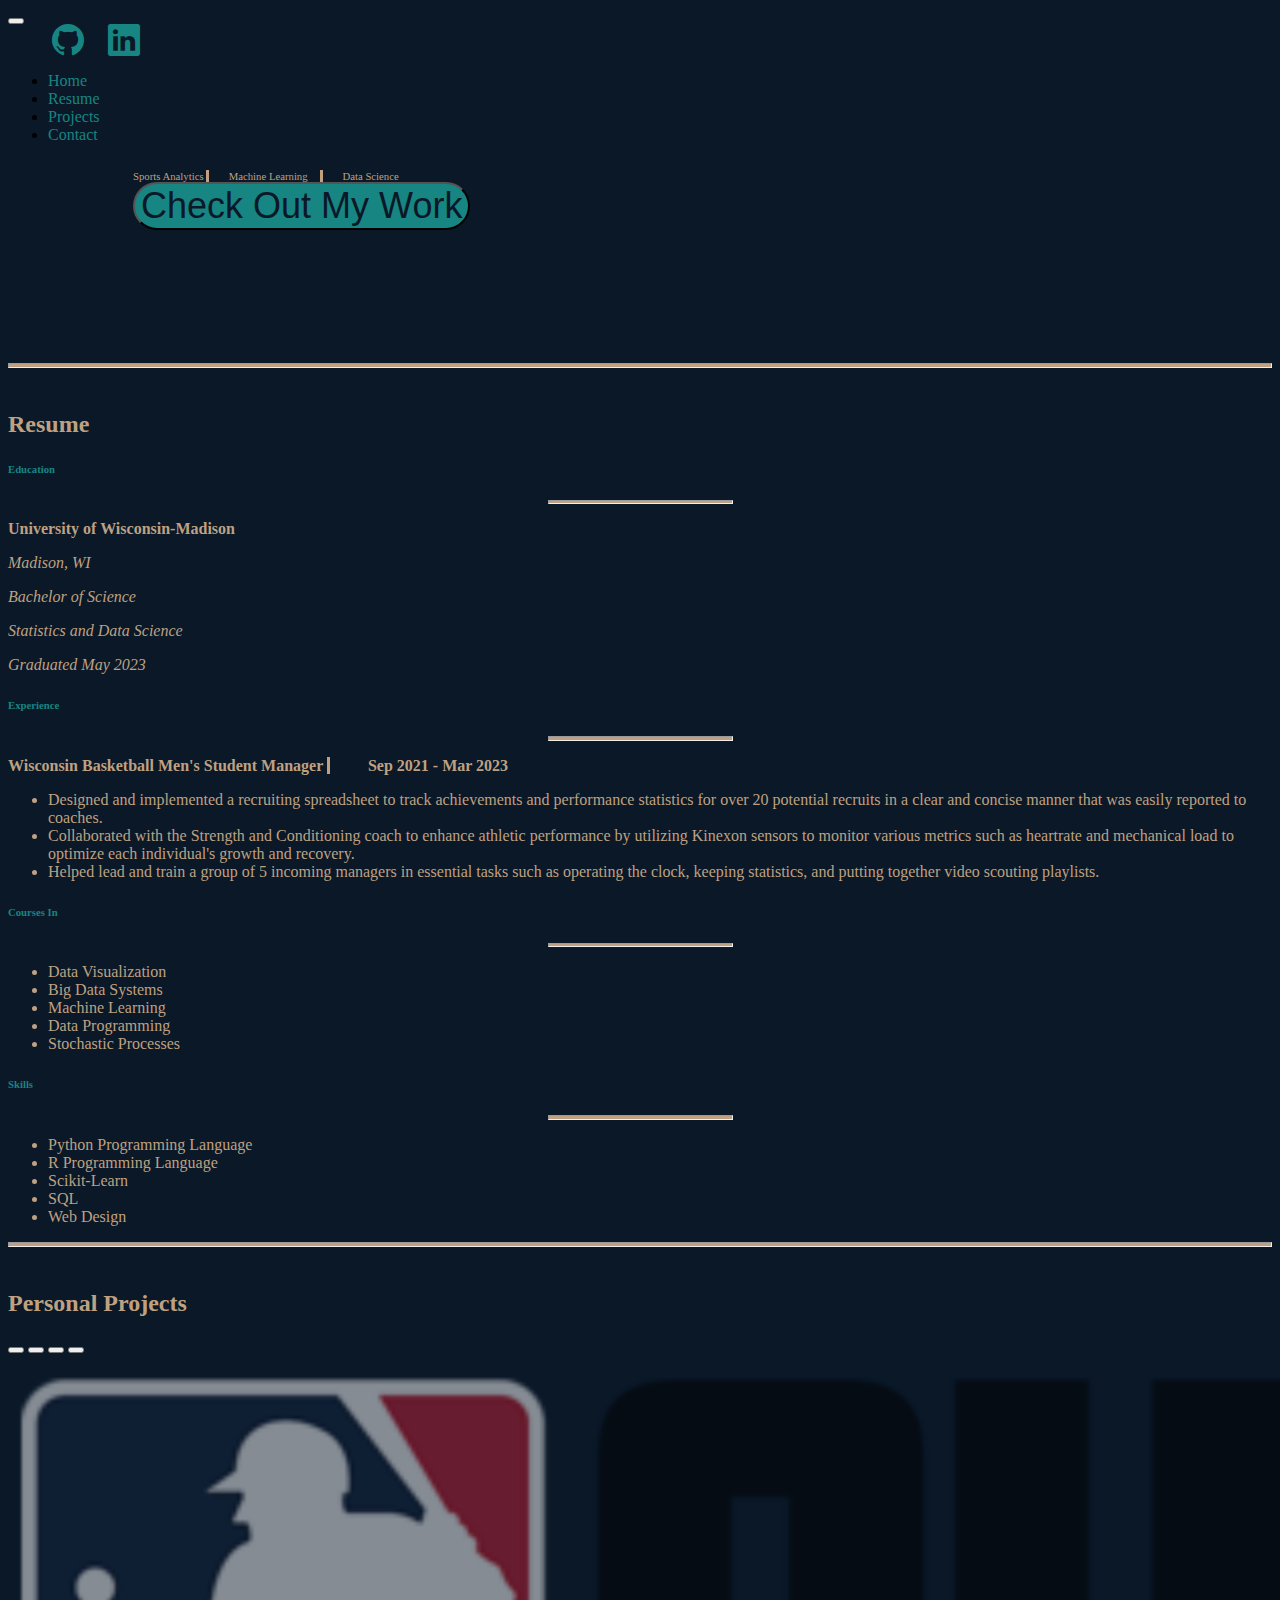
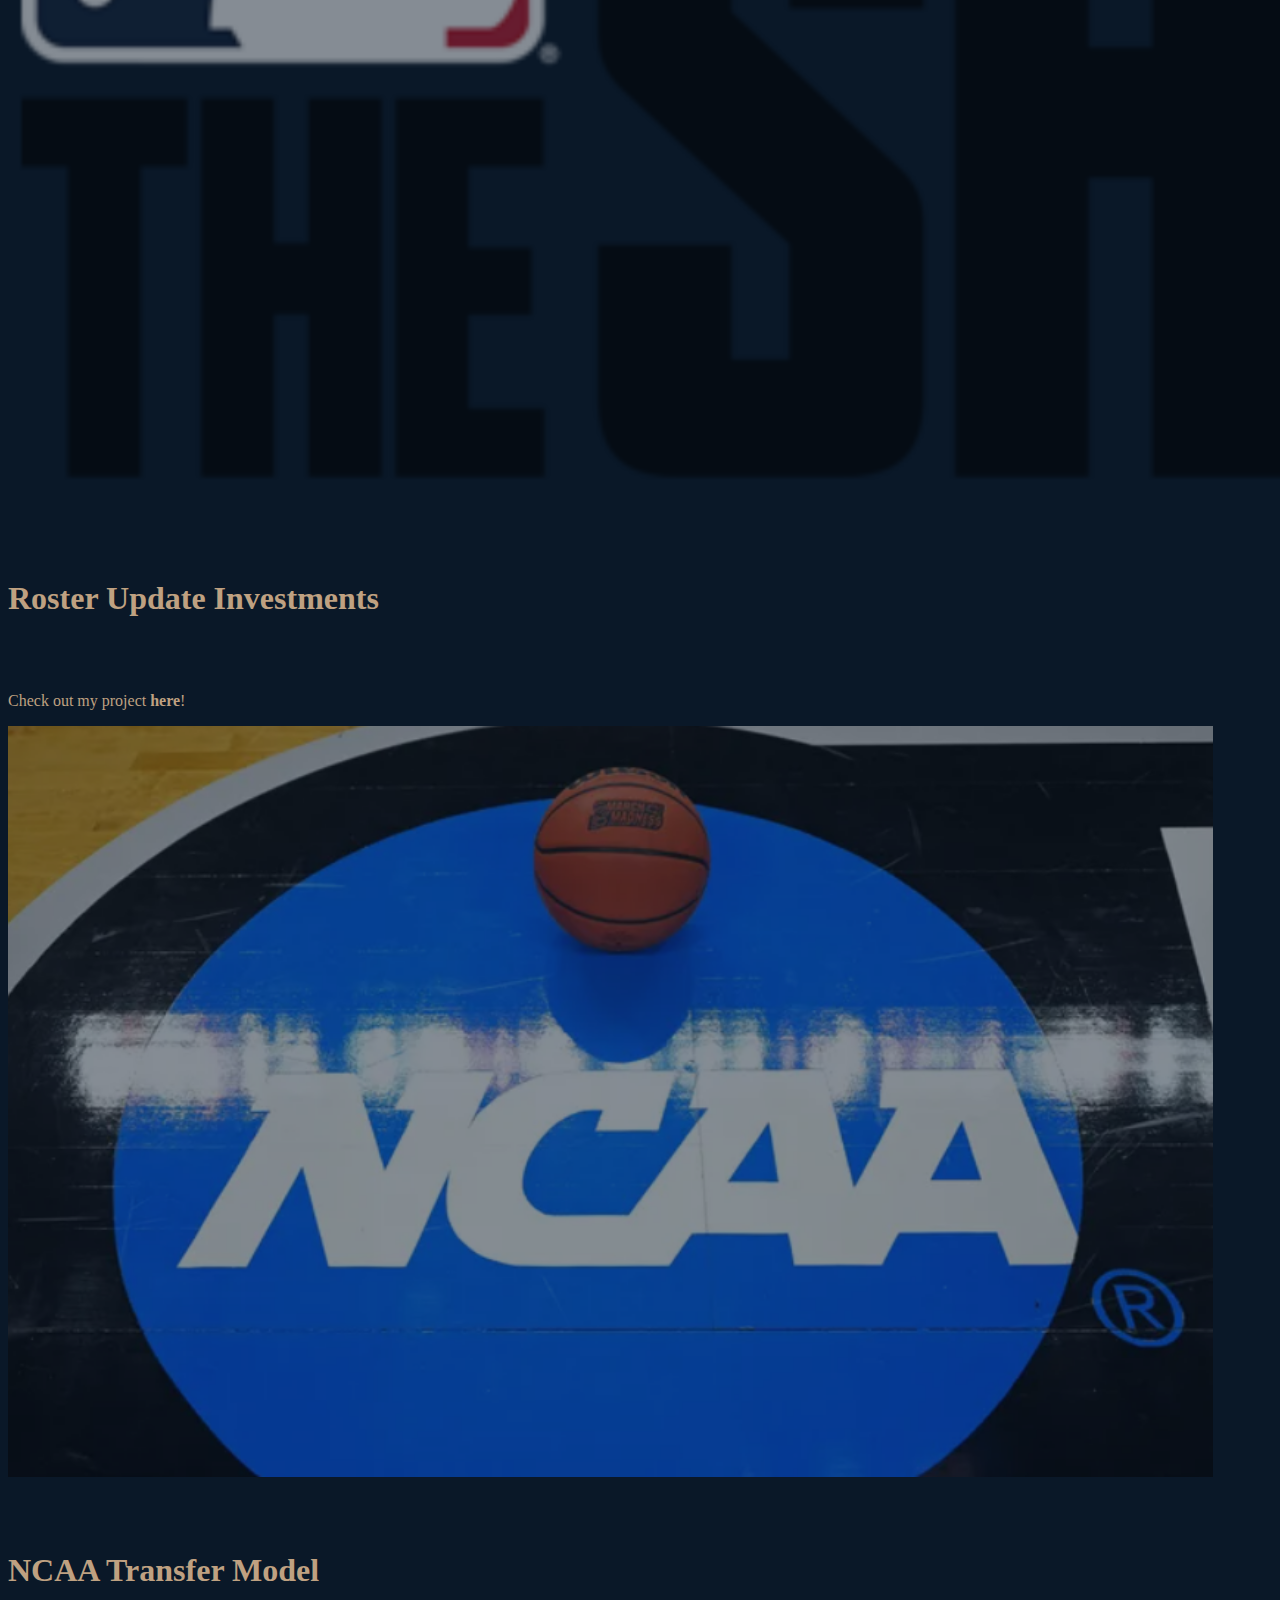
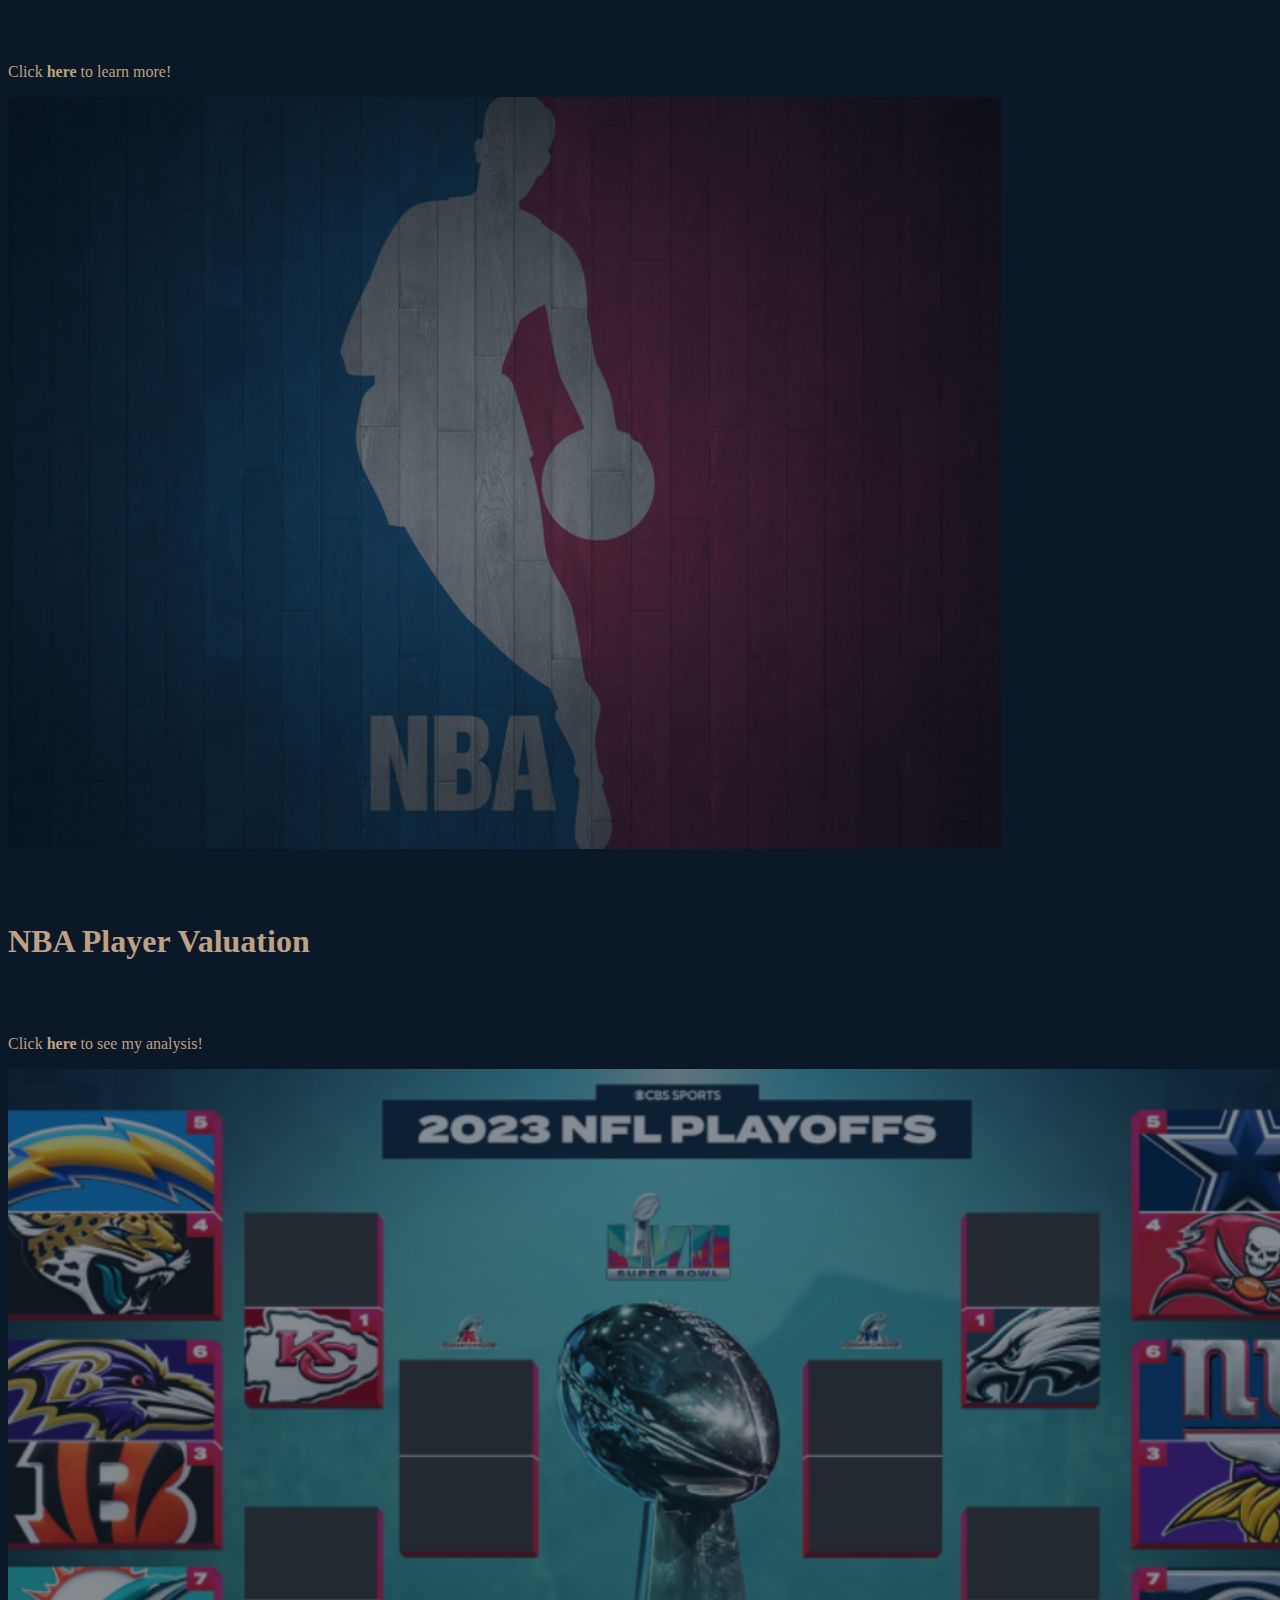
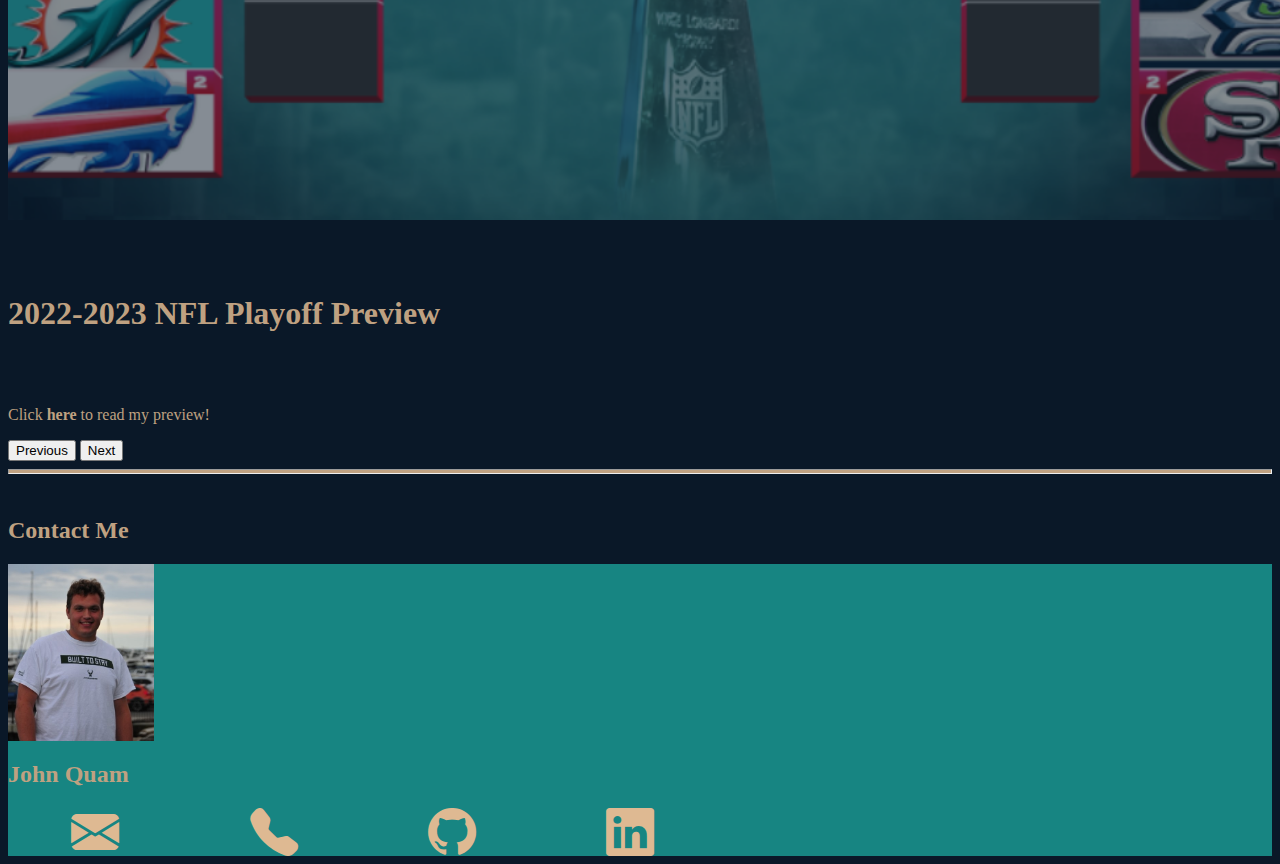
<file: index.html>
<html lang="en">
<head>
    <meta charset="UTF-8">
    <meta http-equiv="X-UA-Compatible" content="IE=edge">
    <meta name="viewport" content="width=device-width, initial-scale=1.0">
    <title>John Quam</title>
    <!-- alert that content is designed to be viewed on computer -->
    <script>
        alert('This website is designed to be viewed from a computer. Viewing on mobile devices may lead to distorted text and images.');
    </script>
    <!-- Bootstrap (CSS only) -->
    <link href="https://cdn.jsdelivr.net/npm/bootstrap@5.2.0-beta1/dist/css/bootstrap.min.css" rel="stylesheet" integrity="sha384-0evHe/X+R7YkIZDRvuzKMRqM+OrBnVFBL6DOitfPri4tjfHxaWutUpFmBp4vmVor" crossorigin="anonymous">
    <link rel="stylesheet" href="https://cdn.jsdelivr.net/npm/bootstrap-icons@1.9.1/font/bootstrap-icons.css">
    <!-- My personal CSS styling -->
    <link rel="stylesheet" href="styles.css">
</head>
<body>
    
    <!-- navbar -->
    <nav class="navbar navbar-expand-md navbar-light py-3">
        <div class="container-xxl">
            <!-- toggle button for mobile nav -->
            <button class="navbar-toggler navbar-dark" type="button" data-bs-toggle="collapse" data-bs-target="#main-nav" aria-controls="main-nav" aria-expanded="false" aria-label="Toggle navigation">
                <span class="navbar-toggler-icon"></span>
            </button>

            <!-- navbar links -->
            <div class="collapse navbar-collapse justify-content-end align-center" id="main-nav">

                <div class="left-links">
                    <a href="https://github.com/jquam15">
                        <i class="bi bi-github" id="first-link"></i>
                    </a>
    
                    <a href="https://www.linkedin.com/in/john-quam/">
                        <i class="bi bi-linkedin" id="second-link"></i>
                    </a>
                </div>

                <ul class="navbar-nav">
                    <li class="nav-item">
                        <a href="#home" class="nav-link">Home</a>
                    </li>
                    <li class="nav-item">
                        <a href="#resume" class="nav-link">Resume</a>
                    </li>
                    <li class="nav-item">
                        <a href="#personal_projects" class="nav-link">Projects</a>
                    </li>
                    <li class="nav-item">
                        <a href="#contact" class="nav-link">Contact</a>
                    </li>
                </ul>

                
            </div>
        </div>
    </nav>

    <!-- intro section -->
    <section id="home">
        <div class="container-fluid pt-3">
            <div class="row align-items-center no-gutters">
                <!-- Name main title -->
                <div class="col-12 align-items-center text-center">
                    <h1 class="display-1 text-center mt-5 mb-3 home-text mobile-display">John Quam</h1>
                </div>

                <!-- What I do -->
                <div class="col-12 row align-items-center my-5 buzzwords">
                    <h6 class="display-6 justify-content-center text-center home-text">
                        <span class="mx-1">
                            Sports Analytics
                        </span>
                        <span class="vertical mx-1">
                            Machine Learning
                        </span>
                        <span class="vertical mx-1">
                            Data Science
                        </span>
                    </h6>
                </div>


                <!-- button -->
                <div class="col-12 align-items-center text-center my-3">
                    <a href="#personal_projects">
                        <button class="btn btn-rounded btn-link btn-block">Check Out My Work</button>
                    </a>
                </div>
            </div>
        </div>
    </section>
    <hr>
    
    <!-- Resume section -->
    <section id="resume">
        <!-- set up container -->
        <div class="container-lg pb-3 pt-5">
            <!-- section header -->
            <div class="text-center">
                <h2 class="display-2">Resume</h2>
            </div>

            <!-- first row (Education and Experience) -->
            <div class="row align-items-center my-5">
                <!-- left column (Education) -->
                <div class="col-6 col-lg-6 col-xl-6">
                    <h6 class="display-6">Education</h6>
                    <hr>
                    <p class="mb-1 bold">University of Wisconsin-Madison</p>
                    <p class="mb-1 italic">Madison, WI</p>
                    <p class="mb-1 italic">Bachelor of Science</p>
                    <p class="mb-1 italic">Statistics and Data Science</p>
                    <p class="italic">Graduated May 2023</p>
                </div>
                <!-- right column (Experience) -->
                <div class="col-6 col-lg-6 col-xl-6">
                    <h6 class="display-6">Experience</h6>
                    <hr>
                    <p class="mb-1 bold">Wisconsin Basketball Men's Student Manager <span class="vertical mx-2"></span>Sep 2021 - Mar 2023</p>
                    <ul id="experience">
                        <li>Designed and implemented a recruiting spreadsheet to track achievements and performance statistics for over 20 potential recruits in a clear and concise manner that was easily reported to coaches.</li>
                        <li>Collaborated with the Strength and Conditioning coach to enhance athletic performance by utilizing Kinexon sensors to monitor various metrics such as heartrate and mechanical load to optimize each individual's growth and recovery.</li>
                        <li>Helped lead and train a group of 5 incoming managers in essential tasks such as operating the clock, keeping statistics, and putting together video scouting playlists.</li>
                    </ul>
                </div>
            </div>

            <!-- second row (Courses and Skills)  -->
            <div class="row align-items-center my-5">
                <!-- left column (Courses) -->
                <div class="col-6 col-lg-6 col-xl-6">
                    <h6 class="display-6">Courses In</h6>
                    <hr>
                    <ul id="courses">
                        <li>Data Visualization</li>
                        <li>Big Data Systems</li>
                        <li>Machine Learning</li>
                        <li>Data Programming</li>
                        <li>Stochastic Processes</li>
                    </ul>
                </div>
                <!-- right column (Skills) -->
                <div class="col-6 col-lg-6 col-xl-6">
                    <h6 class="display-6">Skills</h6>
                    <hr>
                    <ul id="skills">
                        <li>Python Programming Language</li>
                        <li>R Programming Language</li>
                        <li>Scikit-Learn</li>
                        <li>SQL</li>
                        <li>Web Design</li>
                    </ul>
                </div>
            </div> 
        </div>

    </section>
    <hr>

    <!-- Personal Projects Section -->
    <section id="personal_projects">
        <!-- set up container pb-3 puts space between image for carousel and next section, eliminate if unneeded -->
        <div class="container-lg pb-3 pt-5"> 
            <!-- section header -->
            <div class="text-center">
                <h2 class="display-2">Personal Projects</h2>
            </div>

            <div id="carouselExampleCaptions" class="carousel slide pt-3" data-bs-ride="carousel">
                <div class="carousel-indicators">
                    <button type="button" data-bs-target="#carouselExampleCaptions" data-bs-slide-to="0" class="active" aria-current="true" aria-label="Slide 1"></button>
                    <button type="button" data-bs-target="#carouselExampleCaptions" data-bs-slide-to="1" aria-label="Slide 2"></button>
                    <button type="button" data-bs-target="#carouselExampleCaptions" data-bs-slide-to="2" aria-label="Slide 3"></button>
                    <button type="button" data-bs-target="#carouselExampleCaptions" data-bs-slide-to="3" aria-label="Slide 4"></button>
                </div>
                <div class="carousel-inner">
                    <!-- first carousel item that appears when loading page -->
                    <div class="carousel-item active"> 
                        <img src="images/mlbts.png" class="d-block w-100" alt="MLB the Show Roster Update Investments">
                        <div class="carousel-caption d-md-block">
                            <h6 class="display-6 carousel-title1">Roster Update Investments</h6>
                            <p>Check out my project <a href="https://jquam15.shinyapps.io/MLBtheShow/" class="carousel-link1 text-decoration-underline">here</a>!</p>
                        </div>
                    </div>
                    
                    <div class="carousel-item">
                        <img src="images/ncaa_logo.png" class="d-block w-100" alt="Transfers">
                        <div class="carousel-caption d-md-block">
                            <h6 class="display-6 carousel-title1">NCAA Transfer Model</h6>
                            <p>Click <a href="Transfer_Model.html" class="carousel-link1 text-decoration-underline">here</a> to learn more!</p>
                        </div>
                    </div>

                    <div class="carousel-item">
                        <img src="images/nba_carousel_image.png" class="d-block w-100" alt="Player Valuation">
                        <div class="carousel-caption d-md-block">
                            <h6 class="display-6 carousel-title1">NBA Player Valuation</h6>
                            <p>Click <a href="Player_Valuation.html" class="carousel-link1 text-decoration-underline">here</a> to see my analysis!</p>
                        </div>
                    </div> 
                    
                    <div class="carousel-item"> 
                        <img src="images/NFL_bracket.png" class="d-block w-100" alt="NFL Playoffs">
                        <div class="carousel-caption d-md-block">
                            <h6 class="display-6 carousel-title1">2022-2023 NFL Playoff Preview</h6>
                            <p>Click <a href="2022_NFL_Playoff_Preview.html" class="carousel-link1 text-decoration-underline">here</a> to read my preview!</p>
                        </div>
                    </div>
                </div>

                <button class="carousel-control-prev" type="button" data-bs-target="#carouselExampleCaptions" data-bs-slide="prev">
                    <span class="carousel-control-prev-icon" aria-hidden="true"></span>
                    <span class="visually-hidden">Previous</span>
                </button>
                <button class="carousel-control-next" type="button" data-bs-target="#carouselExampleCaptions" data-bs-slide="next">
                    <span class="carousel-control-next-icon" aria-hidden="true"></span>
                    <span class="visually-hidden">Next</span>
                </button>
            </div>


        </div>
        
        
    </section>
    <hr>
    

    <!-- Contact section -->
    <section id="contact">
        <!-- set up container -->
        <div class="container-lg pb-3 pt-5">
            <!-- section header -->
            <div class="text-center">
                <h2 class="display-2">Contact Me</h2>
            </div>

            <!-- set up card -->
            <div class="row my-3 align-items-center justify-content-center g-0">
                <!-- set up columns -->
                <div class="col-8 col-lg-6 col-xl-6">
                    <!-- card outline -->
                    <div class="card border-0 bg-light h-75" >
                        <!-- card content -->
                        <div class="card-body text-center py-4" id="card-color">
                            <img class="card-img-top" src="images/profile_pic.JPG" alt="Profile Picture" height="20%">
                            <h2 class="display-2 card-title">John Quam</h4>

                            <div class="mt-3">
                                <!-- email -->
                                <span class="tt" data-bs-placement="bottom" title="johnquam15@gmail.com">
                                    <i class="bi bi-envelope-fill"></i>
                                </span>
                                <!-- phone number -->
                                <span class="tt" data-bs-placement="bottom" title="414-544-0667">
                                    <i class="bi bi-telephone-fill"></i>
                                </span>
                                <!-- github -->
                                <a href="https://github.com/jquam15" target="_blank" rel="noopener noreferrer" class="tt" data-bs-placement="bottom" data-bs-trigger="hover" title="Click Here!">
                                    <i class="bi bi-github"></i>
                                </a>
                                <!-- linkedin -->
                                <a href="https://www.linkedin.com/in/john-quam/" target="_blank" rel="noopener noreferrer" class="tt" data-bs-placement="bottom" data-bs-trigger="hover" title="Click Here!">
                                    <i class="bi bi-linkedin"></i>
                                </a>
                            </div>
                        
                        </div>
                    
                    </div>
                
                </div>

            </div>

        </div>
        
    </section>


    



    <!-- JavaScript Bundle with Popper -->
    <script src="https://cdn.jsdelivr.net/npm/bootstrap@5.2.0-beta1/dist/js/bootstrap.bundle.min.js" integrity="sha384-pprn3073KE6tl6bjs2QrFaJGz5/SUsLqktiwsUTF55Jfv3qYSDhgCecCxMW52nD2" crossorigin="anonymous"></script>
    <!-- to enable tooltips -->
    <script>
        const tooltips = document.querySelectorAll(".tt")
        tooltips.forEach(t => {
            new bootstrap.Tooltip(t)
        })
    </script>

</body>
</html>
</file>
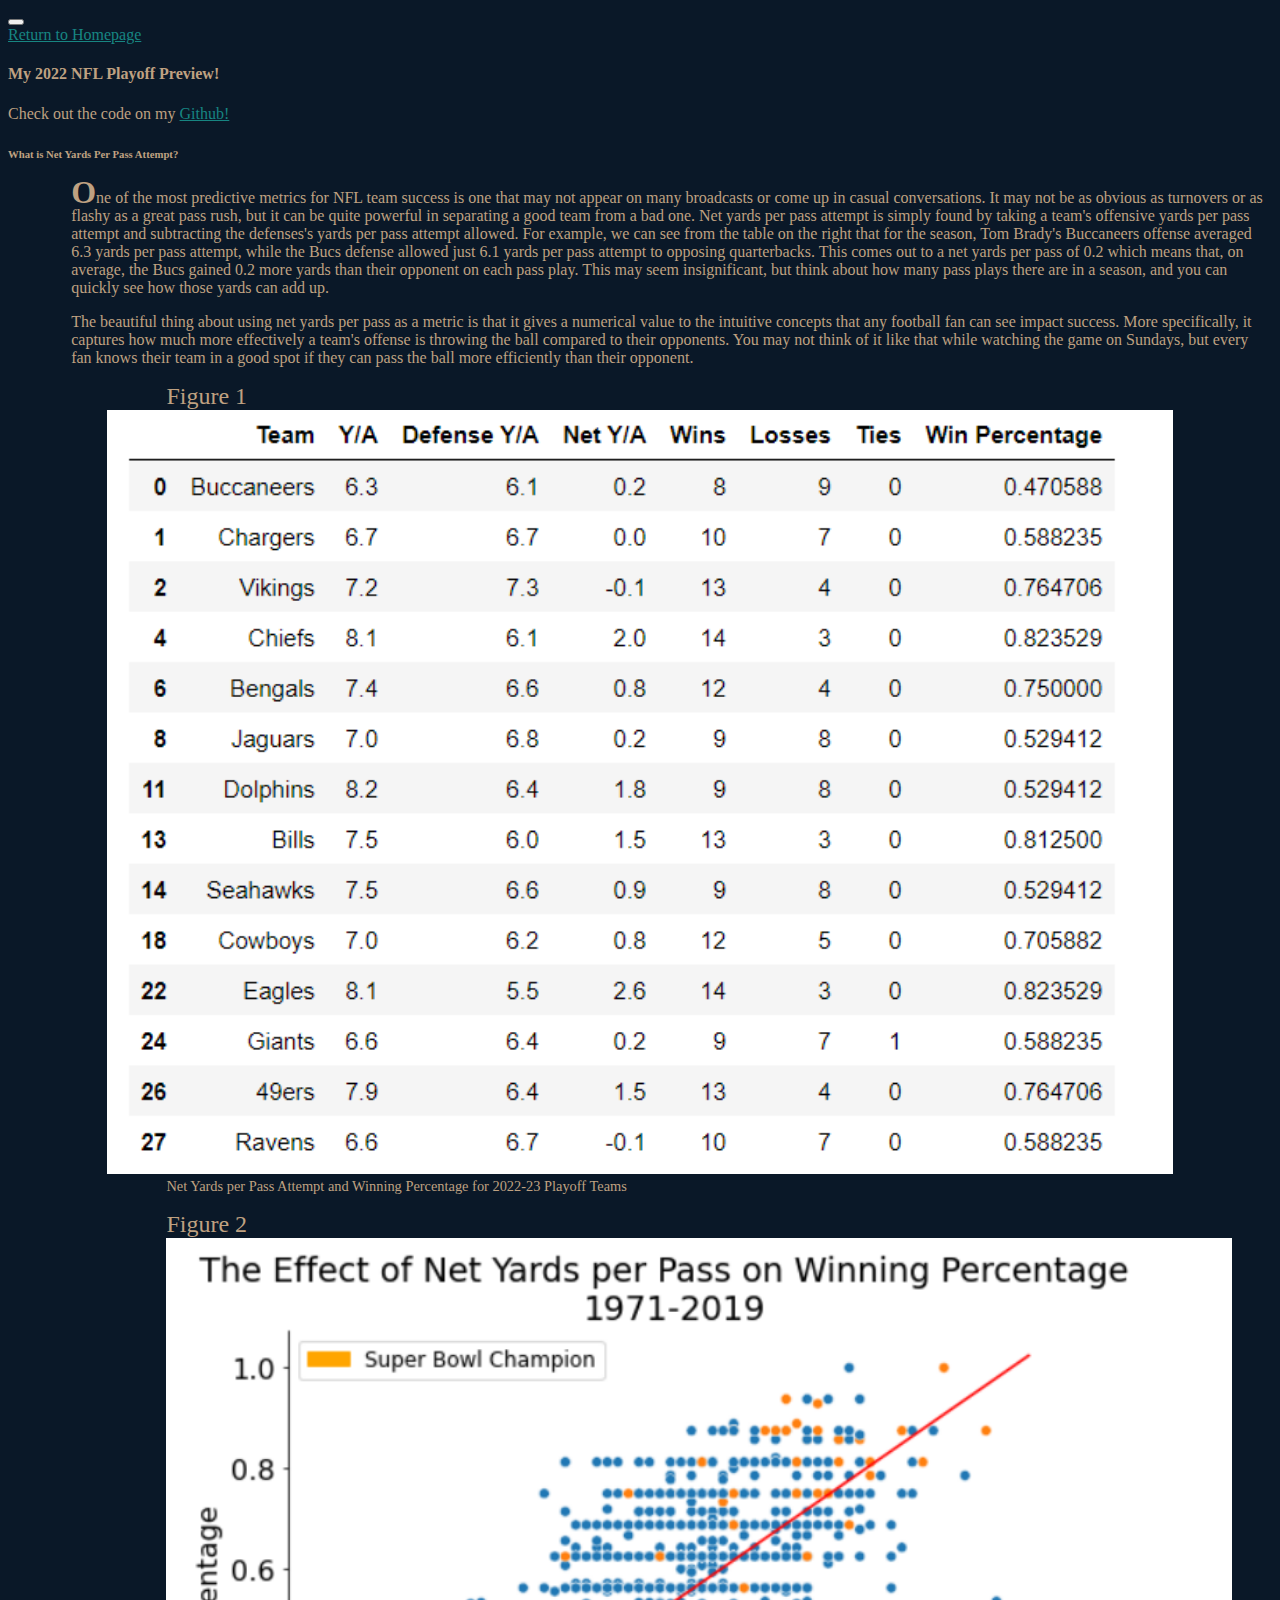
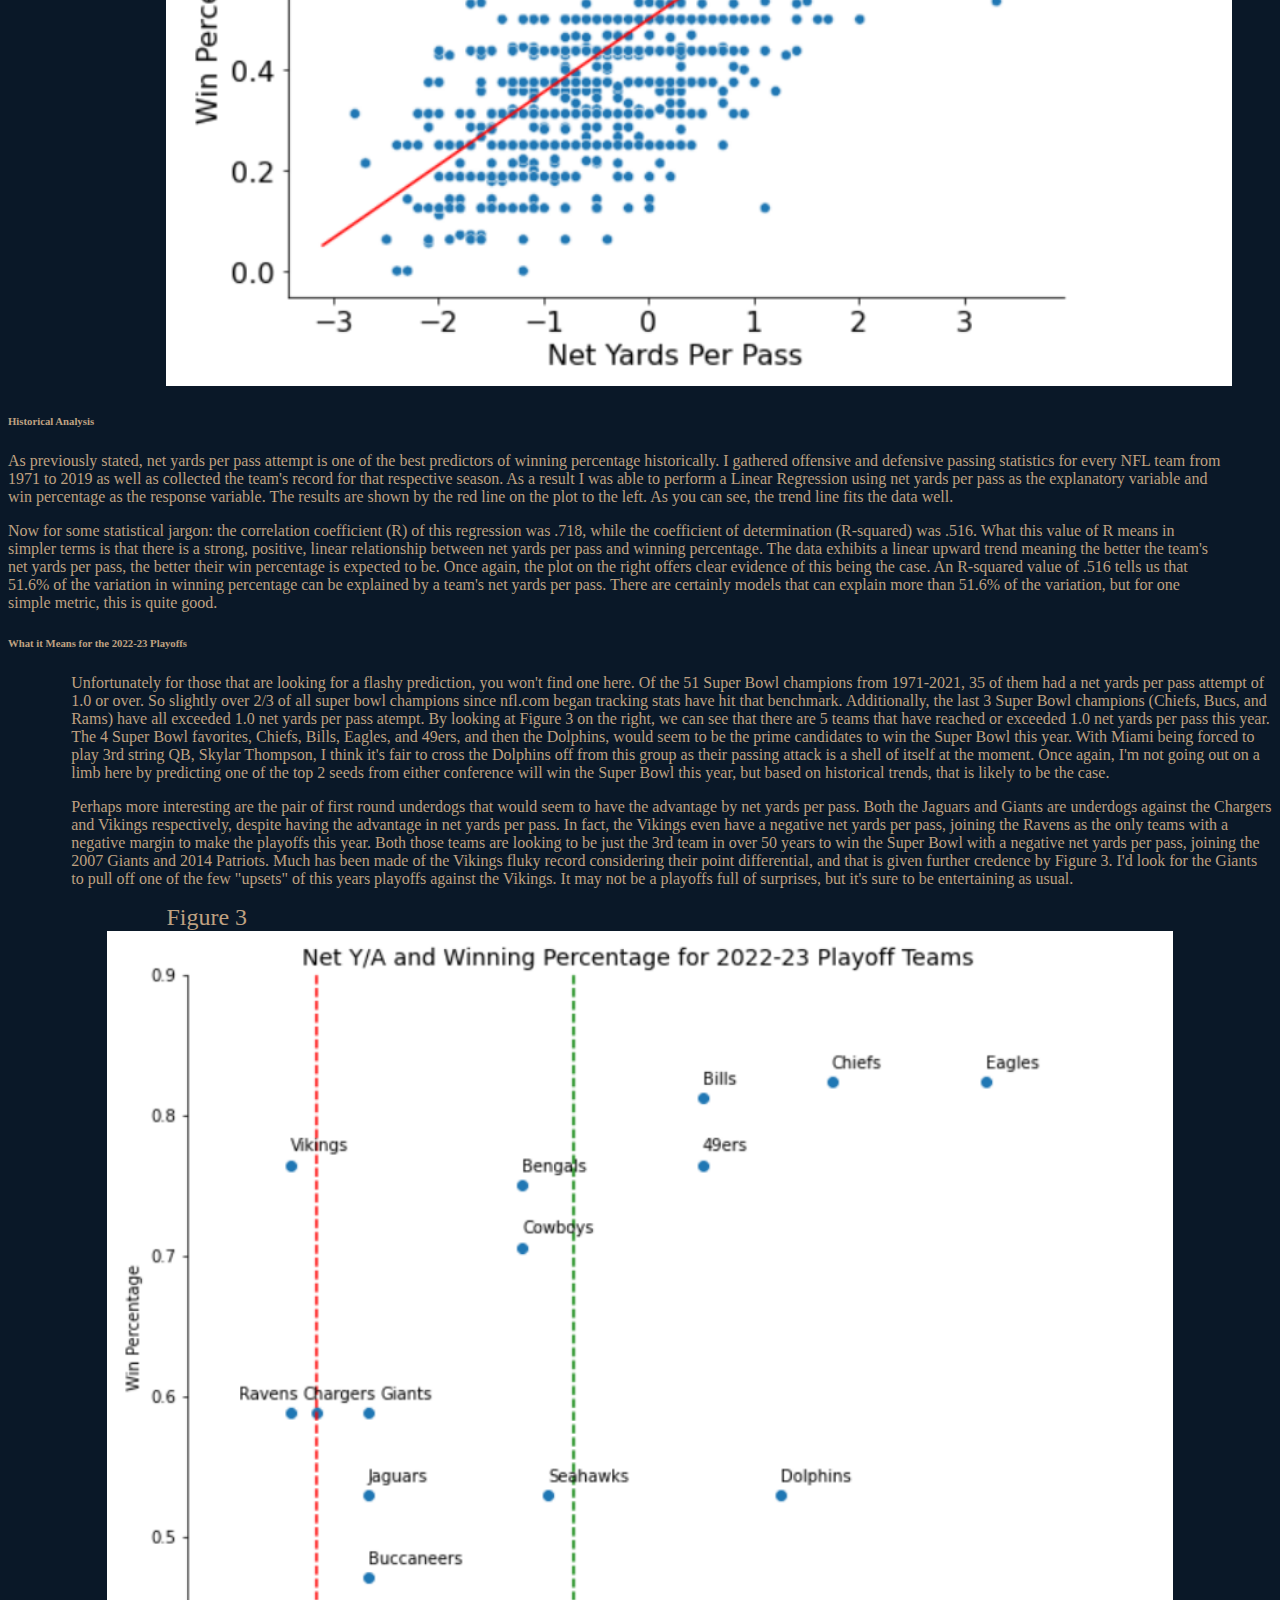
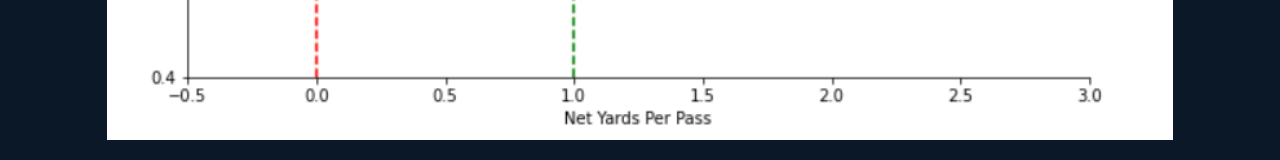
<file: 2022_NFL_Playoff_Preview.html>
<!DOCTYPE html>
<html lang="en">
<head>
    <meta charset="UTF-8">
    <meta http-equiv="X-UA-Compatible" content="IE=edge">
    <meta name="viewport" content="width=device-width, initial-scale=1.0">
    <title>2022-2023 NFL Playoff Preview</title>
    <!-- CSS only -->
    <link href="https://cdn.jsdelivr.net/npm/bootstrap@5.2.0-beta1/dist/css/bootstrap.min.css" rel="stylesheet" integrity="sha384-0evHe/X+R7YkIZDRvuzKMRqM+OrBnVFBL6DOitfPri4tjfHxaWutUpFmBp4vmVor" crossorigin="anonymous">
    <!-- My personal stylesheet -->
    <link rel="stylesheet" href="nflstyles.css">
</head>
<body>



    <!-- Navigation back to homepage -->
    <nav class="navbar navbar-expand-md navbar-light py-3 navbar-toggle">

        <button class="navbar-toggler navbar-dark" type="button" data-bs-toggle="collapse" data-bs-target="#main-nav" aria-controls="main-nav" aria-expanded="false" aria-label="Toggle navigation">
            <span class="navbar-toggler-icon"></span>
         </button>

        <div class="container-xxl">
            <div class="collapse navbar-collapse justify-content-end align-center" id="main-nav">
                <div class="navbar-nav">
                    <a href="index.html" class="nav-item nav-link">Return to Homepage</a>
                </div>
        </div>

    </nav>

    <!-- Hello -->
    <section id="home">
        <div class="container-xl pt-3">
            <div class="row justify-content-center align-items-center">
                <!-- Name main title -->
                <div class="col-md-8 text-center align-items-center">
                    <h4 class="display-4 text-center mb-3">My 2022 NFL Playoff Preview!</h4>
                    <p>Check out the code on my <a href="https://github.com/jquam15/2022_NFL_Playoff_Preview" class="text-decoration-underline">Github!</a></p>
                </div>
            </div>
        </div>
    </section>

    <!-- Main article -->
    <article class="mt-5">
        <!-- First row -->
        <div class="row align-top">
            <!-- Left column -->
            <div class="col-6 col-lg-6 col-xl-6">
                <h6 class="display-6 text-center">What is Net Yards Per Pass Attempt?</h6>
                <p class="text-lead mt-3">One of the most predictive metrics for NFL team success is one that may not appear on many broadcasts or come up in 
                    casual conversations. It may not be as obvious as turnovers or as flashy as a great pass rush, but it can be quite powerful in separating a 
                    good team from a bad one. Net yards per pass attempt is simply found by taking a team's offensive yards per pass attempt and 
                    subtracting the defenses's yards per pass attempt allowed. For example, we can see from the table on the right that for the season, Tom Brady's 
                    Buccaneers offense averaged 6.3 yards per pass attempt, while the Bucs defense allowed just 6.1 yards per pass attempt to opposing 
                    quarterbacks. This comes out to a net yards per pass of 0.2 which means that, on average, the Bucs gained 0.2 more yards than 
                    their opponent on each pass play. This may seem insignificant, but think about how many pass plays there are in a season, and 
                    you can quickly see how those yards can add up.</p>
                <p class="text-article">The beautiful thing about using net yards per pass as a metric is that it gives a numerical value to the 
                    intuitive concepts that any football fan can see impact success. More specifically, it captures how much more effectively a team's 
                    offense is throwing the ball compared to their opponents. You may not think of it like that while watching the game on Sundays, but every
                    fan knows their team in a good spot if they can pass the ball more efficiently than their opponent.</p>
            </div>
            <!-- Right column -->
            <div class="col-6 col-lg-6 col-xl-6">
                <figure>
                    <figcaption class="mb-2 text-center fig-title-right">Figure 1</figcaption>
                    <img src="images/table_2022.png" alt="2022 table">
                    <figcaption class="mt-2">Net Yards per Pass Attempt and Winning Percentage for 2022-23 Playoff Teams</figcaption>
                </figure>
            </div>
        </div>

         <!-- Second row -->
         <div class="row align-top mt-5">
            <!-- Left column -->
            <div class="col-6 col-lg-6 col-xl-6">
                <figure>
                    <figcaption class="mb-2 text-center fig-title-left">Figure 2</figcaption>
                    <img src="images/netya_historical_v2.png" alt="Historical Plot" class="left-image">
                    <figcaption class="mt-2"></figcaption>
                </figure>
            </div>
            <!-- Right column -->
            <div class="col-6 col-lg-6 col-xl-6">
                <h6 class="display-6 text-center text-title-right">Historical Analysis</h6>
                <p class="text-right mt-3">As previously stated, net yards per pass attempt is one of the best predictors of winning percentage
                     historically. I gathered offensive and defensive passing statistics for every NFL team from 1971 to 2019 as well as collected 
                     the team's record for that respective season. As a result I was able to perform a Linear Regression using net yards per pass 
                     as the explanatory variable and win percentage as the response variable. The results are shown by the red line on the plot to 
                     the left. As you can see, the trend line fits the data well. </p> 
                <p class="text-right">Now for some statistical jargon: the correlation coefficient (R) 
                     of this regression was .718, while the coefficient of determination (R-squared) was .516. What this value of R means in simpler 
                     terms is that there is a strong, positive, linear relationship between net yards per pass and winning percentage. The data 
                     exhibits a linear upward trend meaning the better the team's net yards per pass, the better their win percentage is expected to 
                     be. Once again, the plot on the right offers clear evidence of this being the case. An R-squared value of .516 tells us that 51.6% of the variation in winning percentage can be explained by a team's net 
                     yards per pass. There are certainly models that can explain more than 51.6% of the variation, but for one simple metric, this 
                     is quite good.</p>
            </div>
        </div>
        <!-- Third  row -->
        <div class="row align-top mt-5 mb-5">
            <!-- Left column -->
            <div class="col-6 col-lg-6 col-xl-6">
                <h6 class="display-6 text-center">What it Means for the 2022-23 Playoffs</h6>
                <p class="text-article mt-3">Unfortunately for those that are looking for a flashy prediction, you won't find one here. Of the 
                    51 Super Bowl champions from 1971-2021, 35 of them had a net yards per pass attempt of 1.0 or over. So slightly over 2/3 of 
                    all super bowl champions since nfl.com began tracking stats have hit that benchmark. Additionally, the last 3 Super Bowl champions 
                    (Chiefs, Bucs, and Rams) have all exceeded 1.0 net yards per pass atempt. By looking at Figure 3 on the right, we can see that there are 
                    5 teams that have reached or exceeded 1.0 net yards per pass this year. The 4 Super Bowl favorites, Chiefs, Bills, Eagles, and 49ers, 
                    and then the Dolphins, would seem to be the prime candidates to win the Super Bowl this year. With Miami being forced to play 3rd 
                    string QB, Skylar Thompson, I think it's fair to cross the Dolphins off from this group as their passing attack is a shell of itself 
                    at the moment. Once again, I'm not going out on a limb here by predicting one of the top 2 seeds from either conference will win the 
                    Super Bowl this year, but based on historical trends, that is likely to be the case.</p>
                <p class="text-article mt-3">Perhaps more interesting are the pair of first round underdogs that would seem to have the advantage by net 
                    yards per pass. Both the Jaguars and Giants are underdogs against the Chargers and Vikings respectively, despite having the advantage 
                    in net yards per pass. In fact, the Vikings even have a negative net yards per pass, joining the Ravens as the only teams with a 
                    negative margin to make the playoffs this year. Both those teams are looking to be just the 3rd team in over 50 years to win the Super 
                    Bowl with a negative net yards per pass, joining the 2007 Giants and 2014 Patriots. Much has been made of the Vikings fluky record 
                    considering their point differential, and that is given further credence by Figure 3. I'd look for the Giants to pull off one of the 
                    few "upsets" of this years playoffs against the Vikings. It may not be a playoffs full of surprises, but it's sure to be entertaining 
                    as usual.</p>
            </div>
            <!-- Right column -->
            <div class="col-6 col-lg-6 col-xl-6">
                <figure>
                    <figcaption class="mb-2 text-center fig-title-right">Figure 3</figcaption>
                    <img src="images/netya_2022.png" alt="2022 table">
                </figure>
            </div>
        </div>
    </article>
    <!-- JavaScript Bundle with Popper -->
    <script src="https://cdn.jsdelivr.net/npm/bootstrap@5.2.0-beta1/dist/js/bootstrap.bundle.min.js" integrity="sha384-pprn3073KE6tl6bjs2QrFaJGz5/SUsLqktiwsUTF55Jfv3qYSDhgCecCxMW52nD2" crossorigin="anonymous"></script>
</body>
</html>
</file>
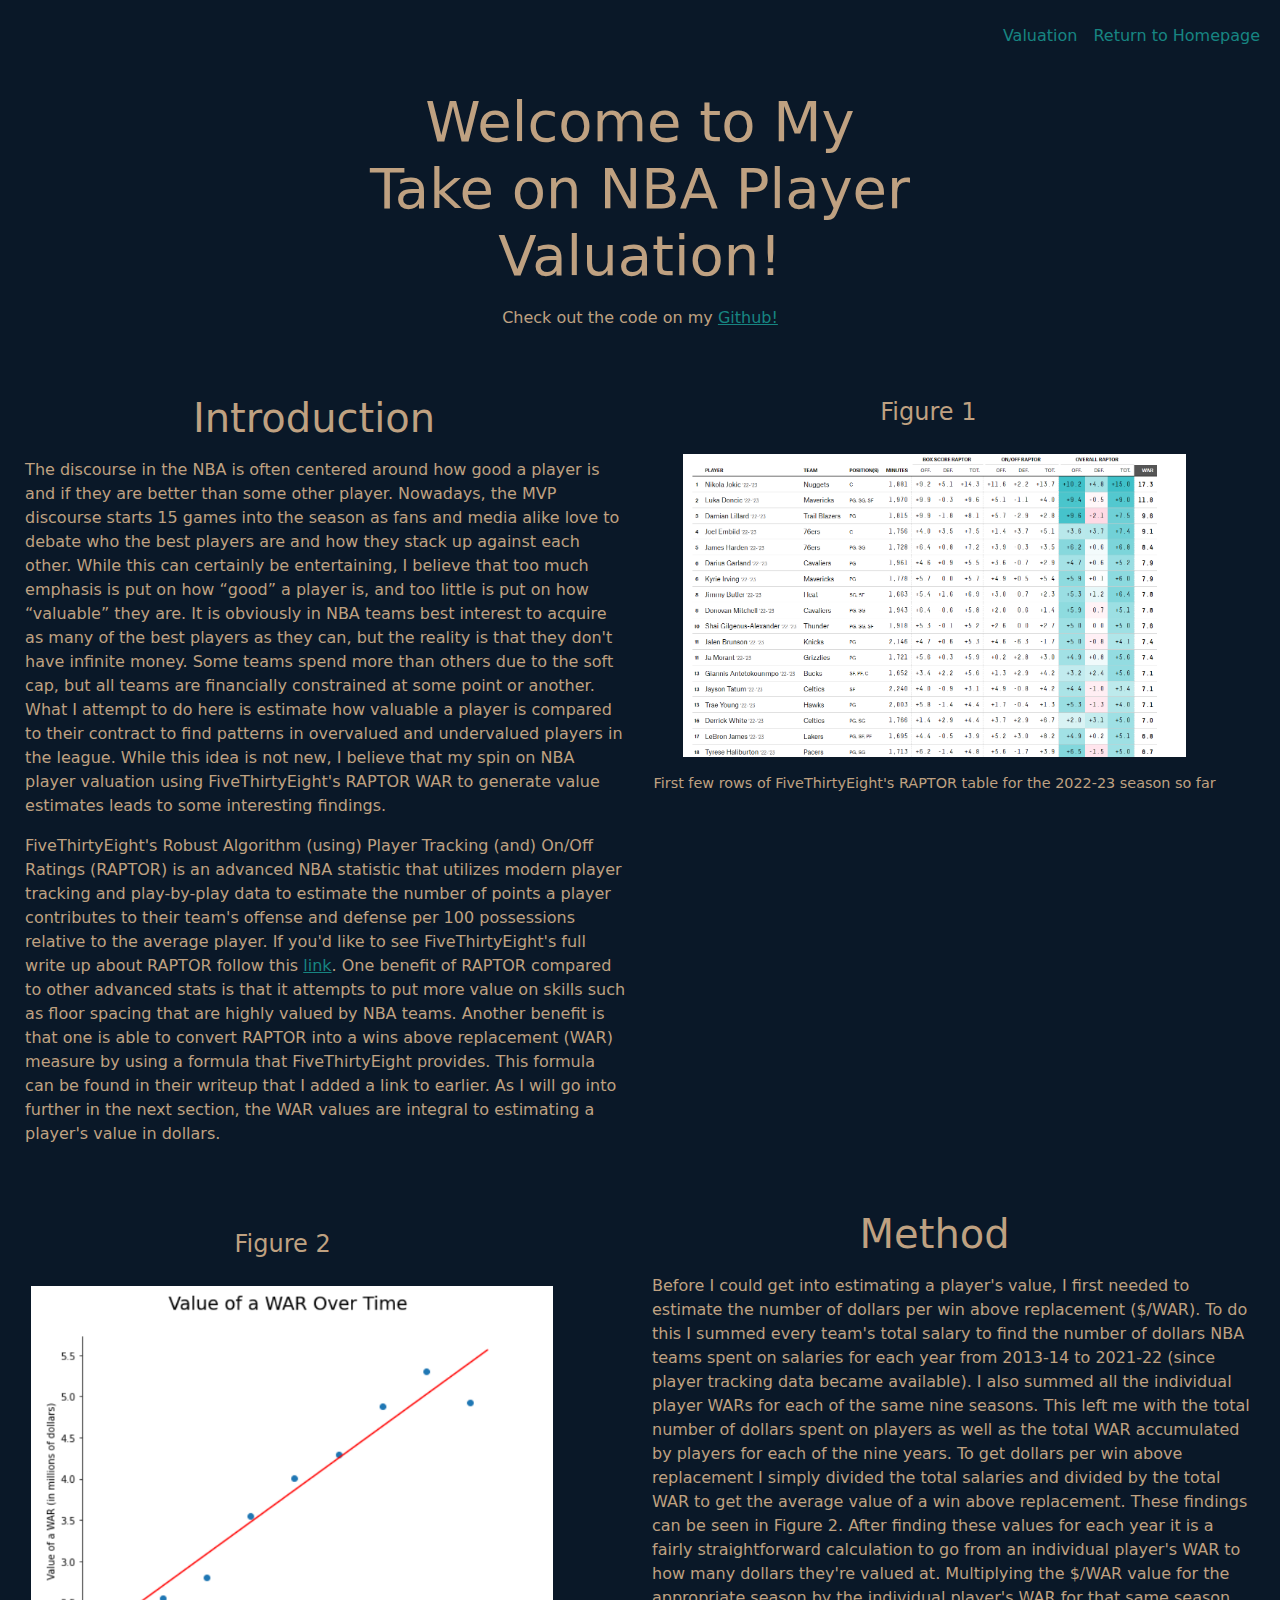
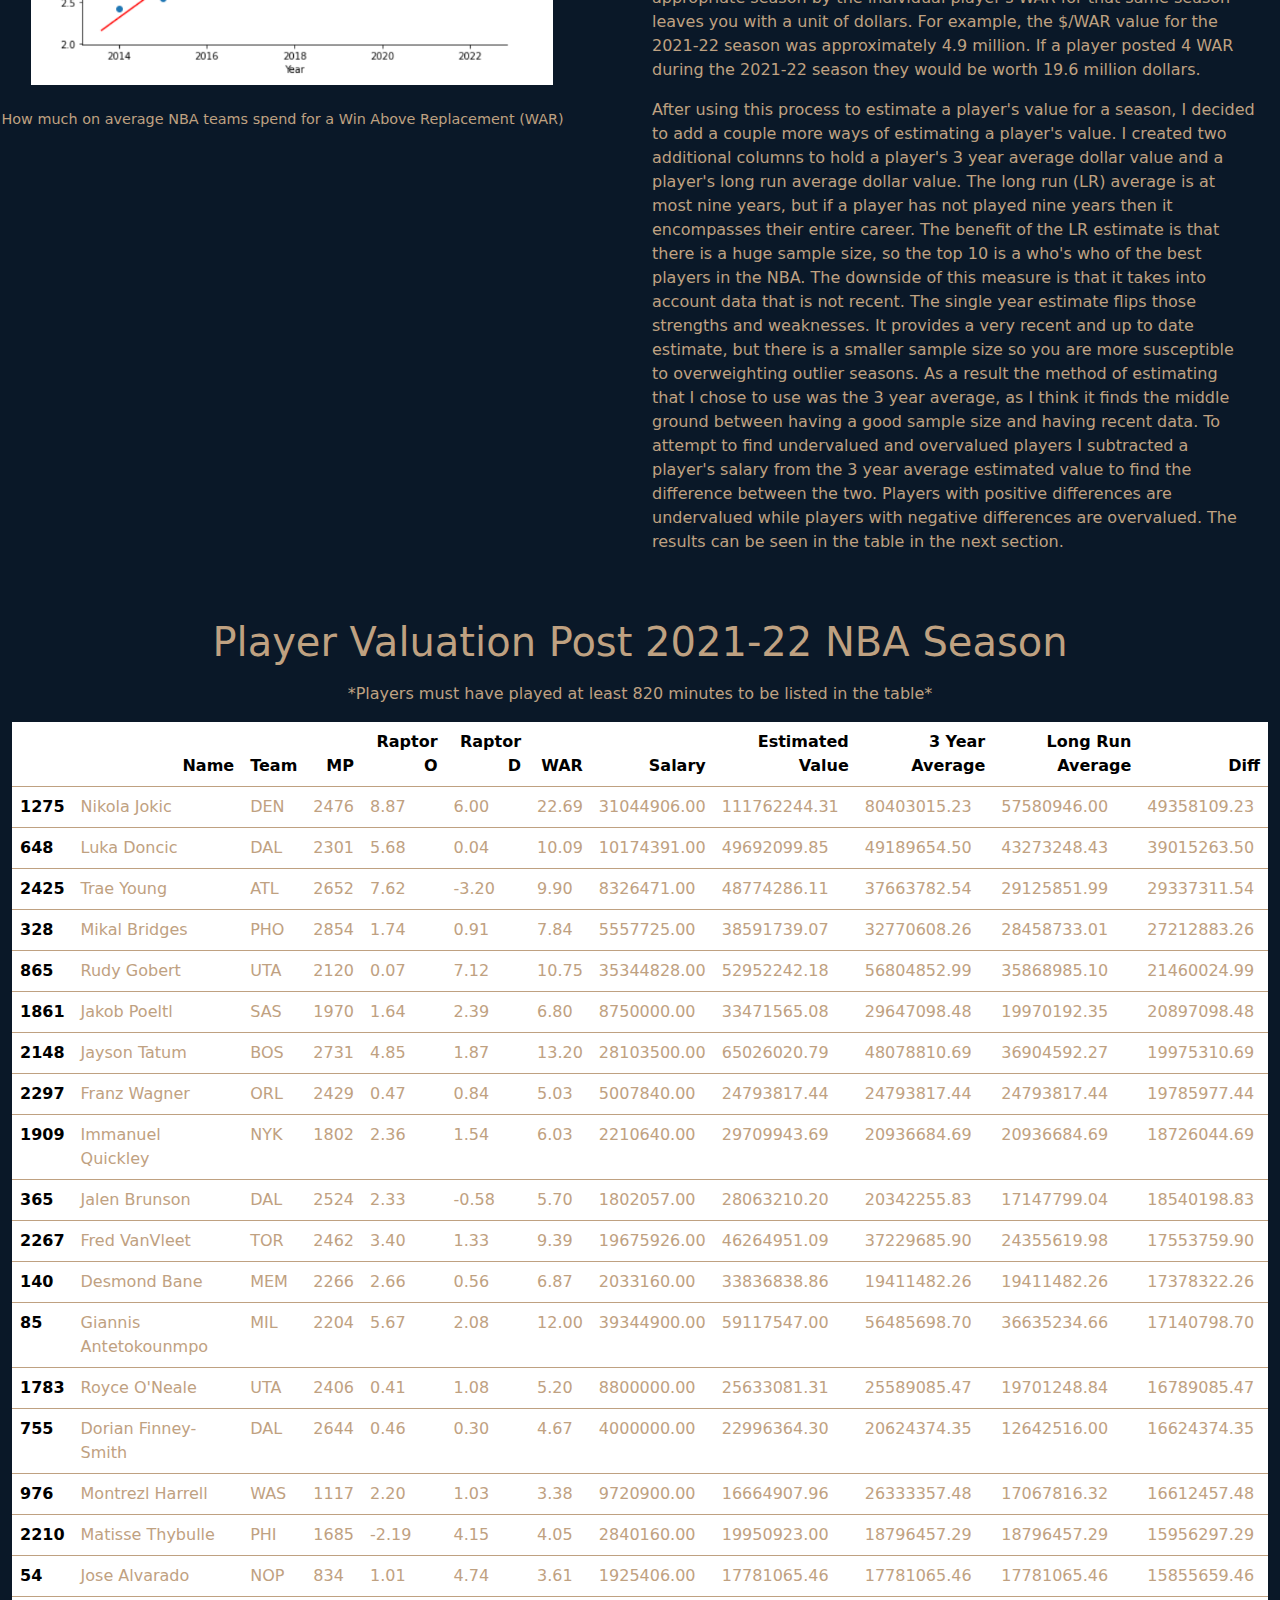
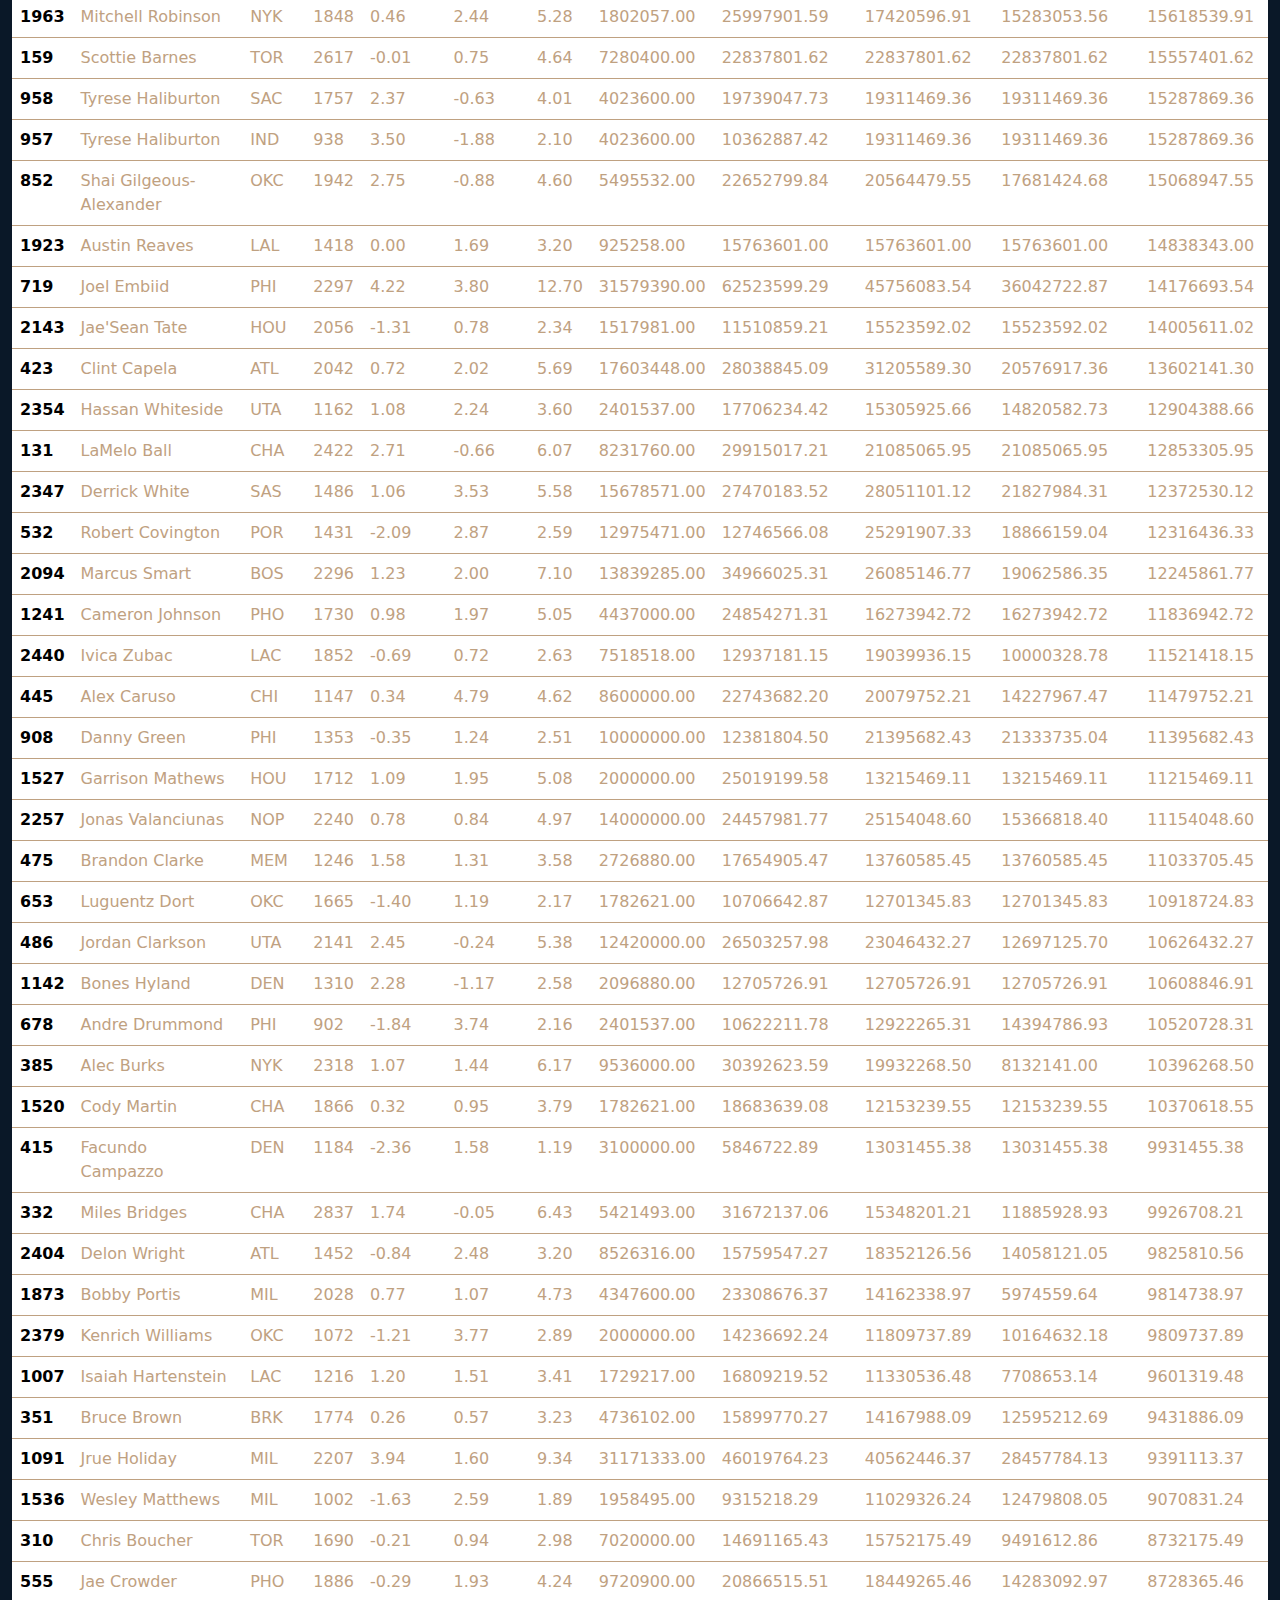
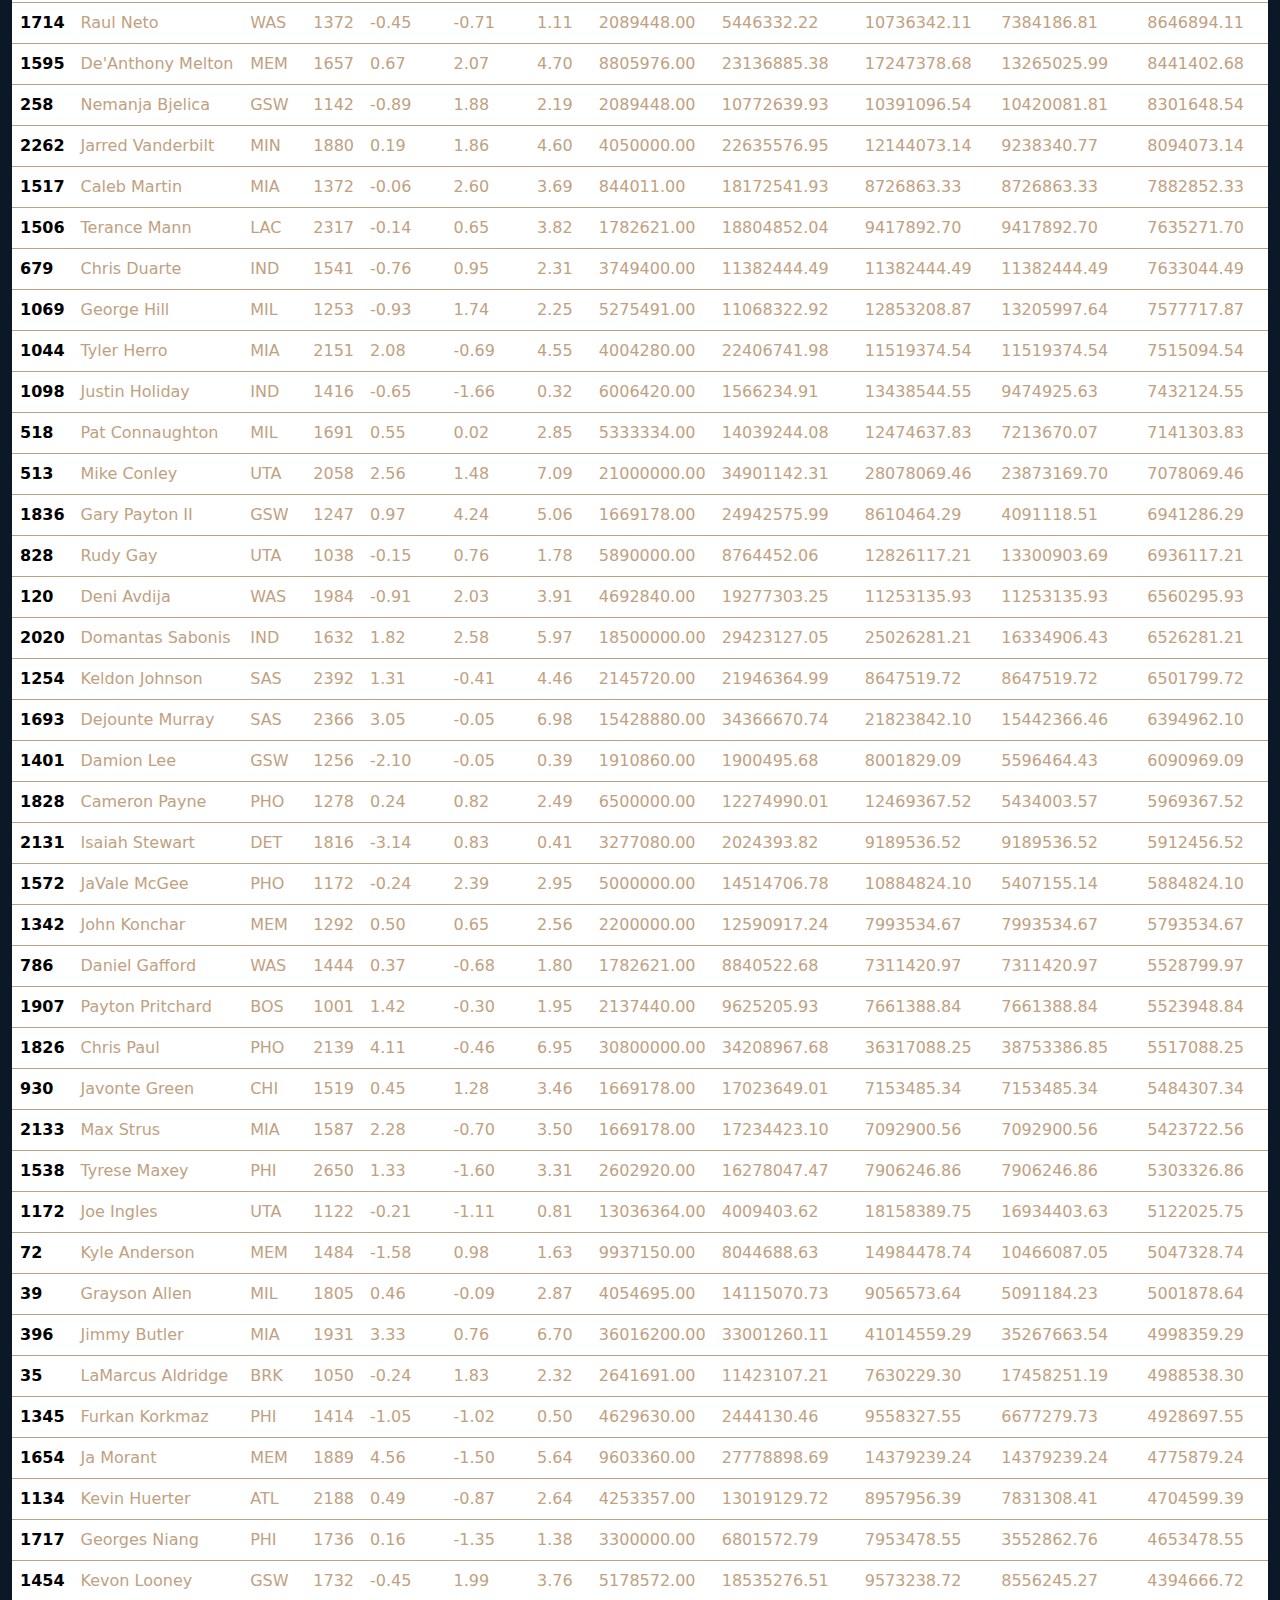
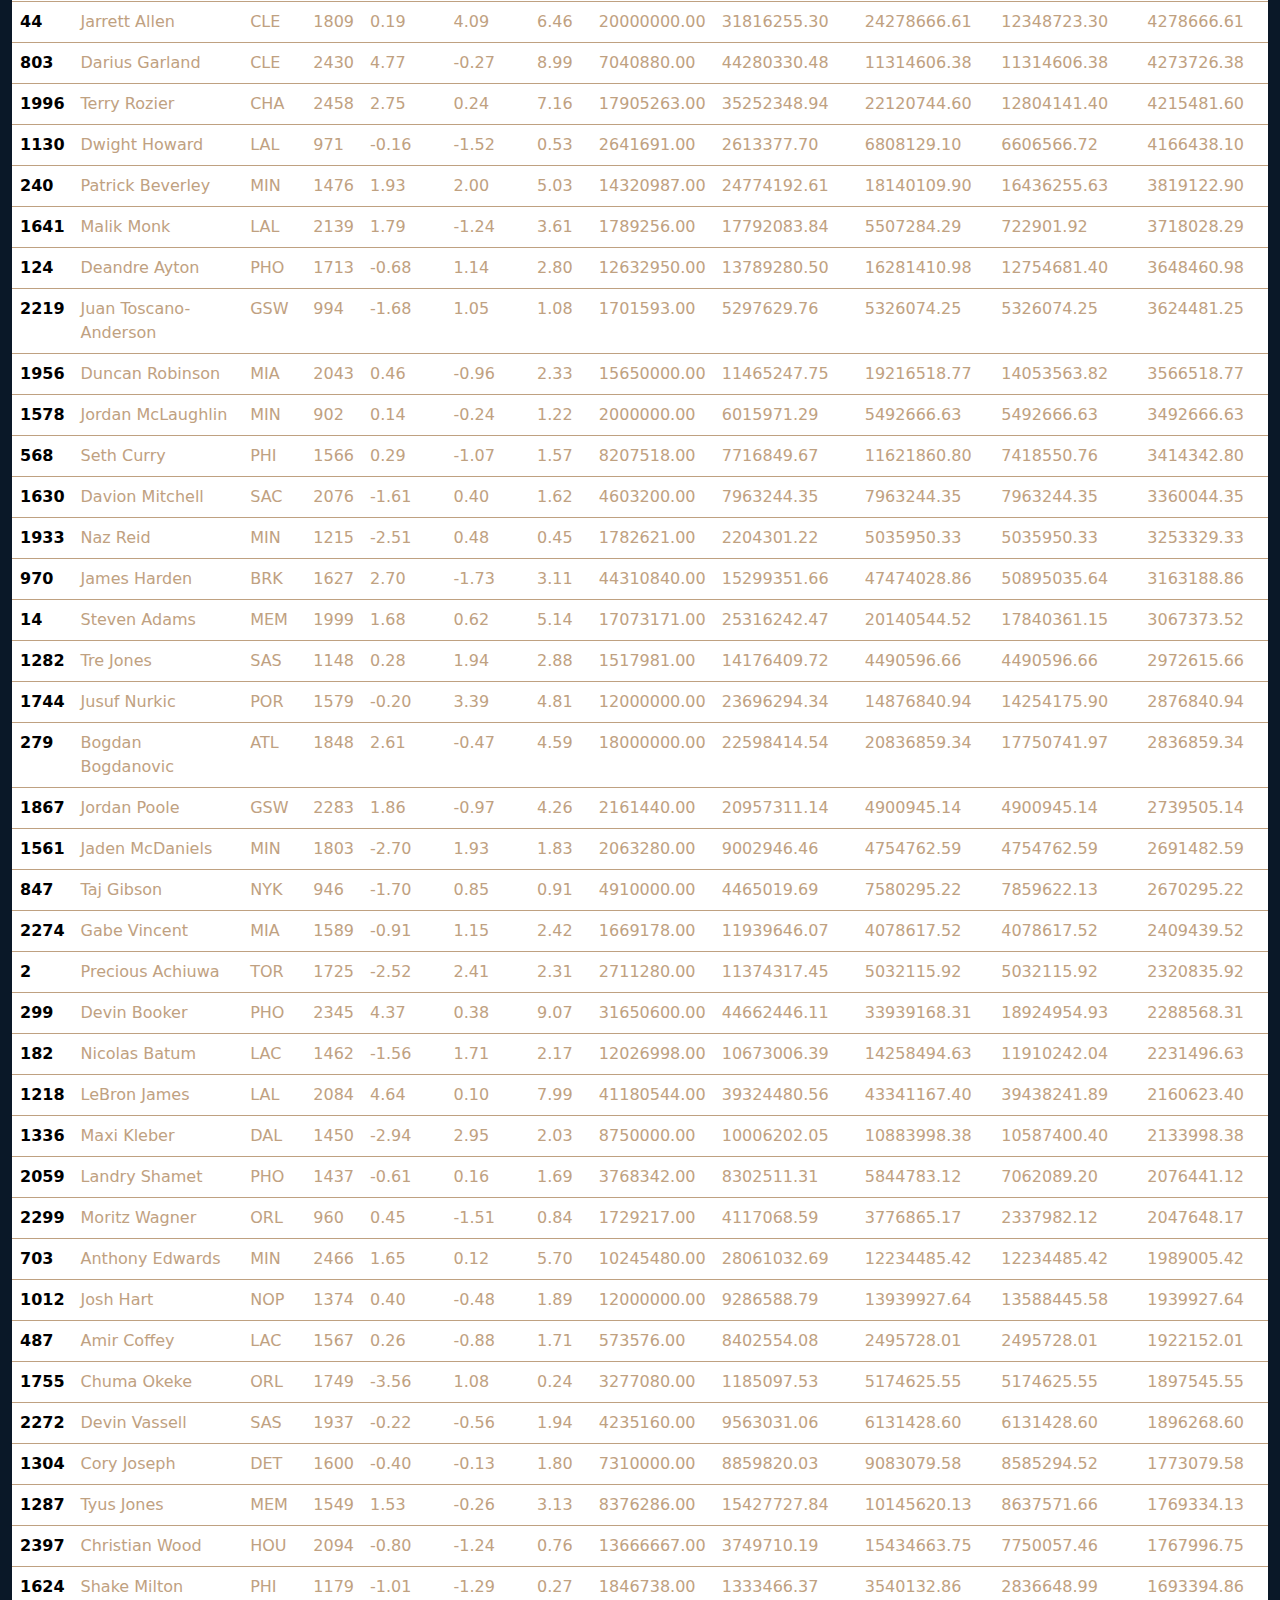
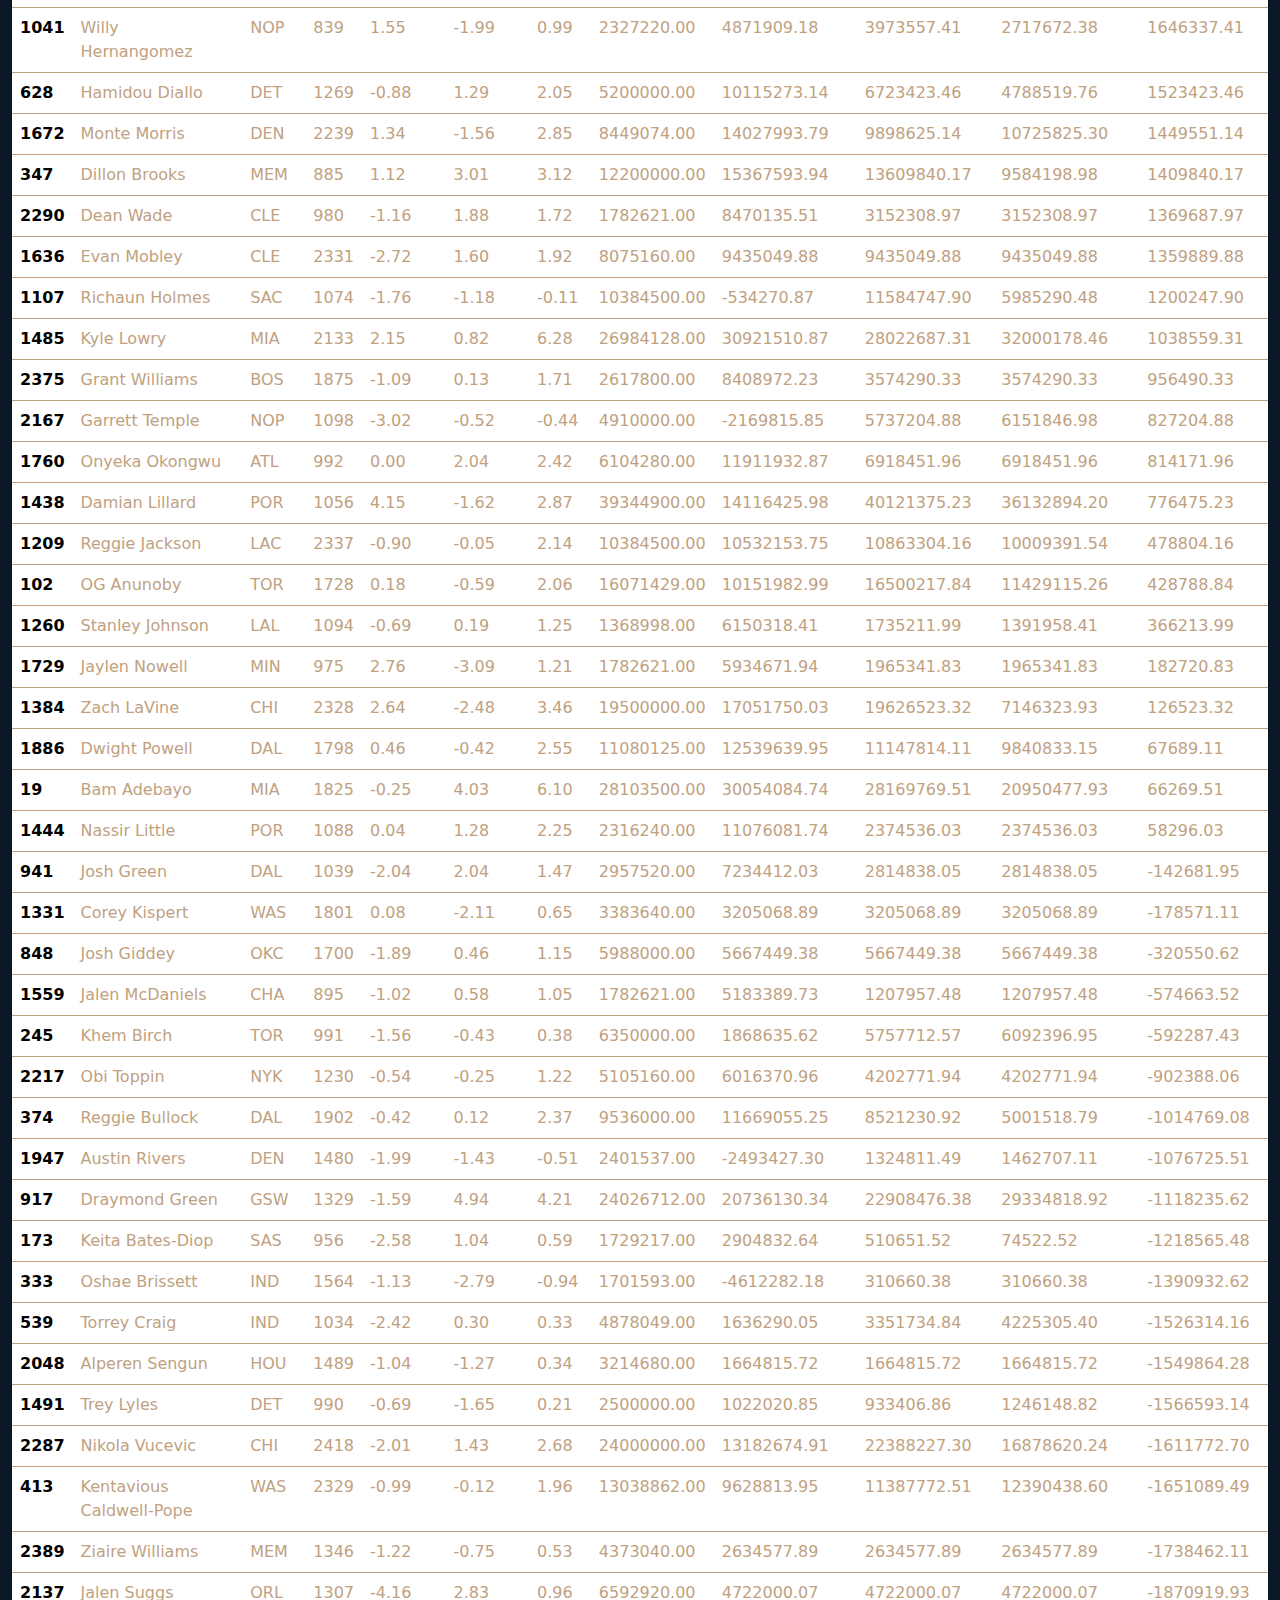
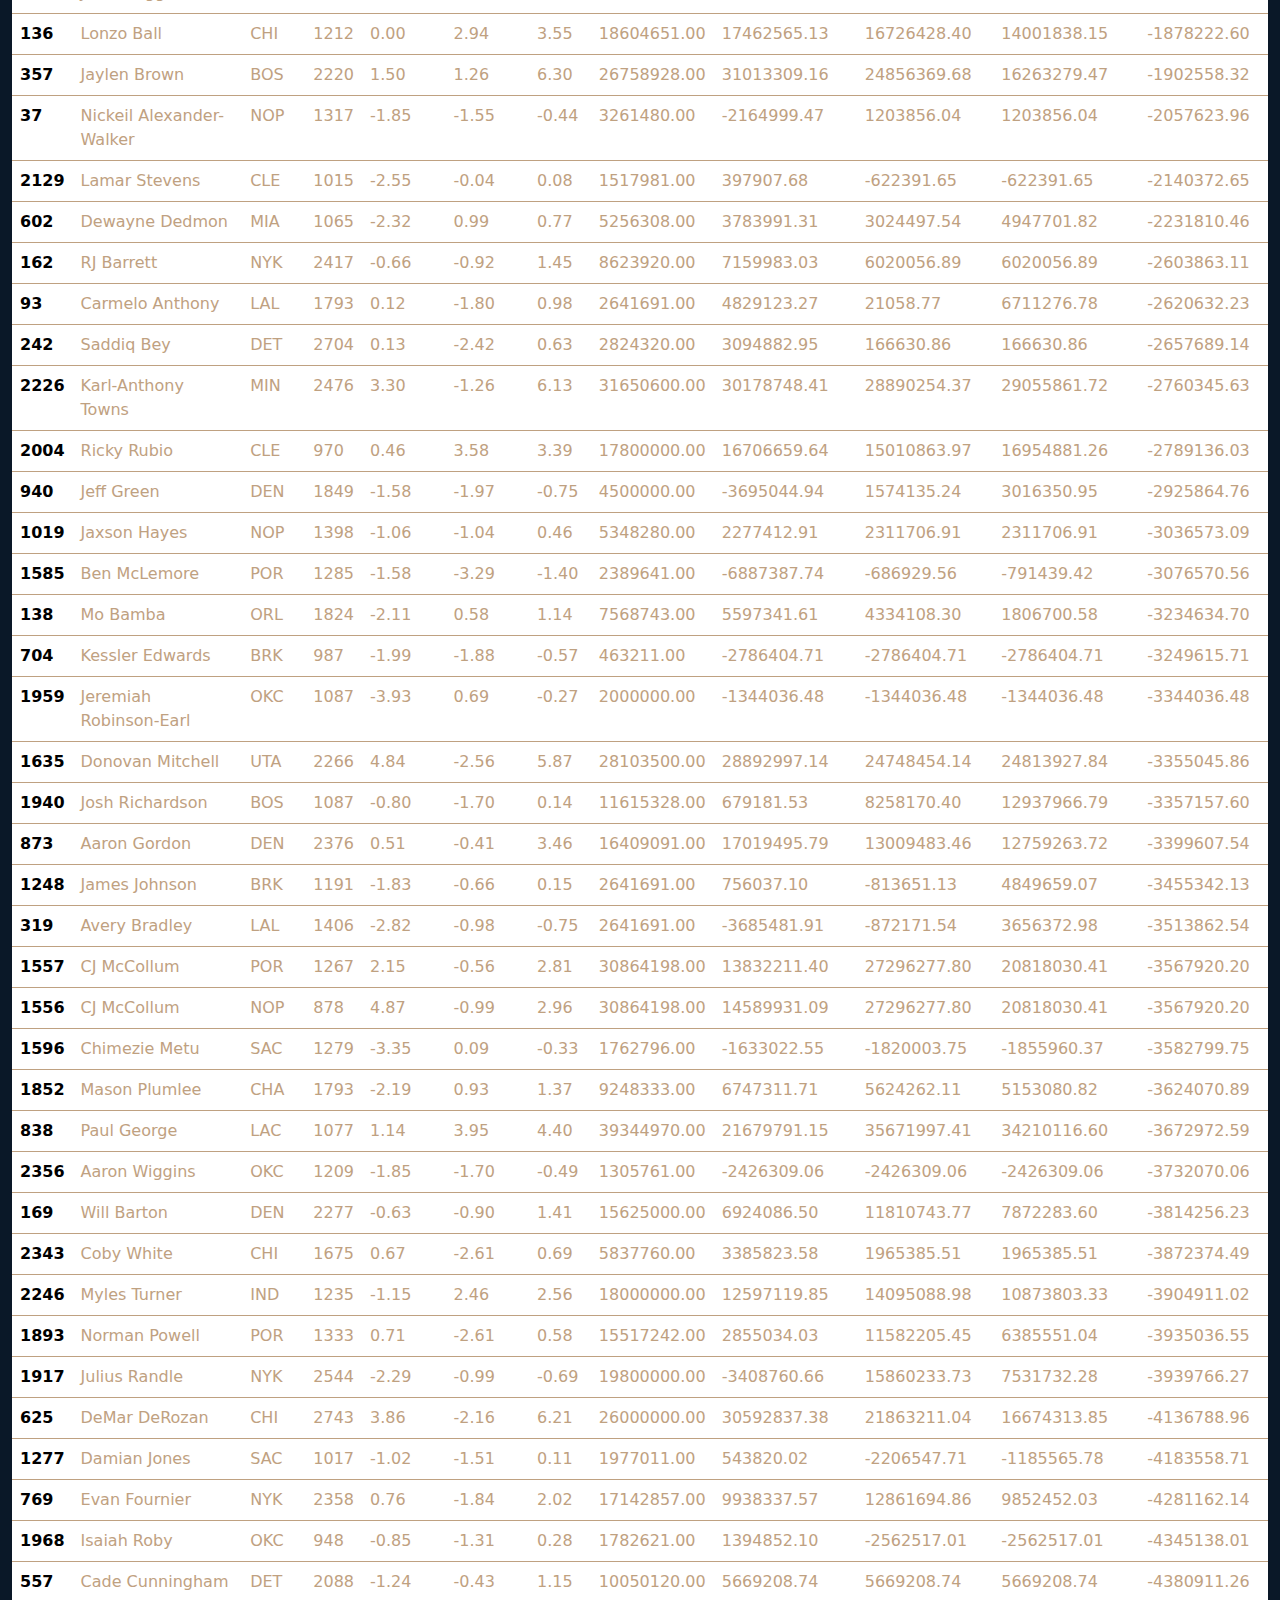
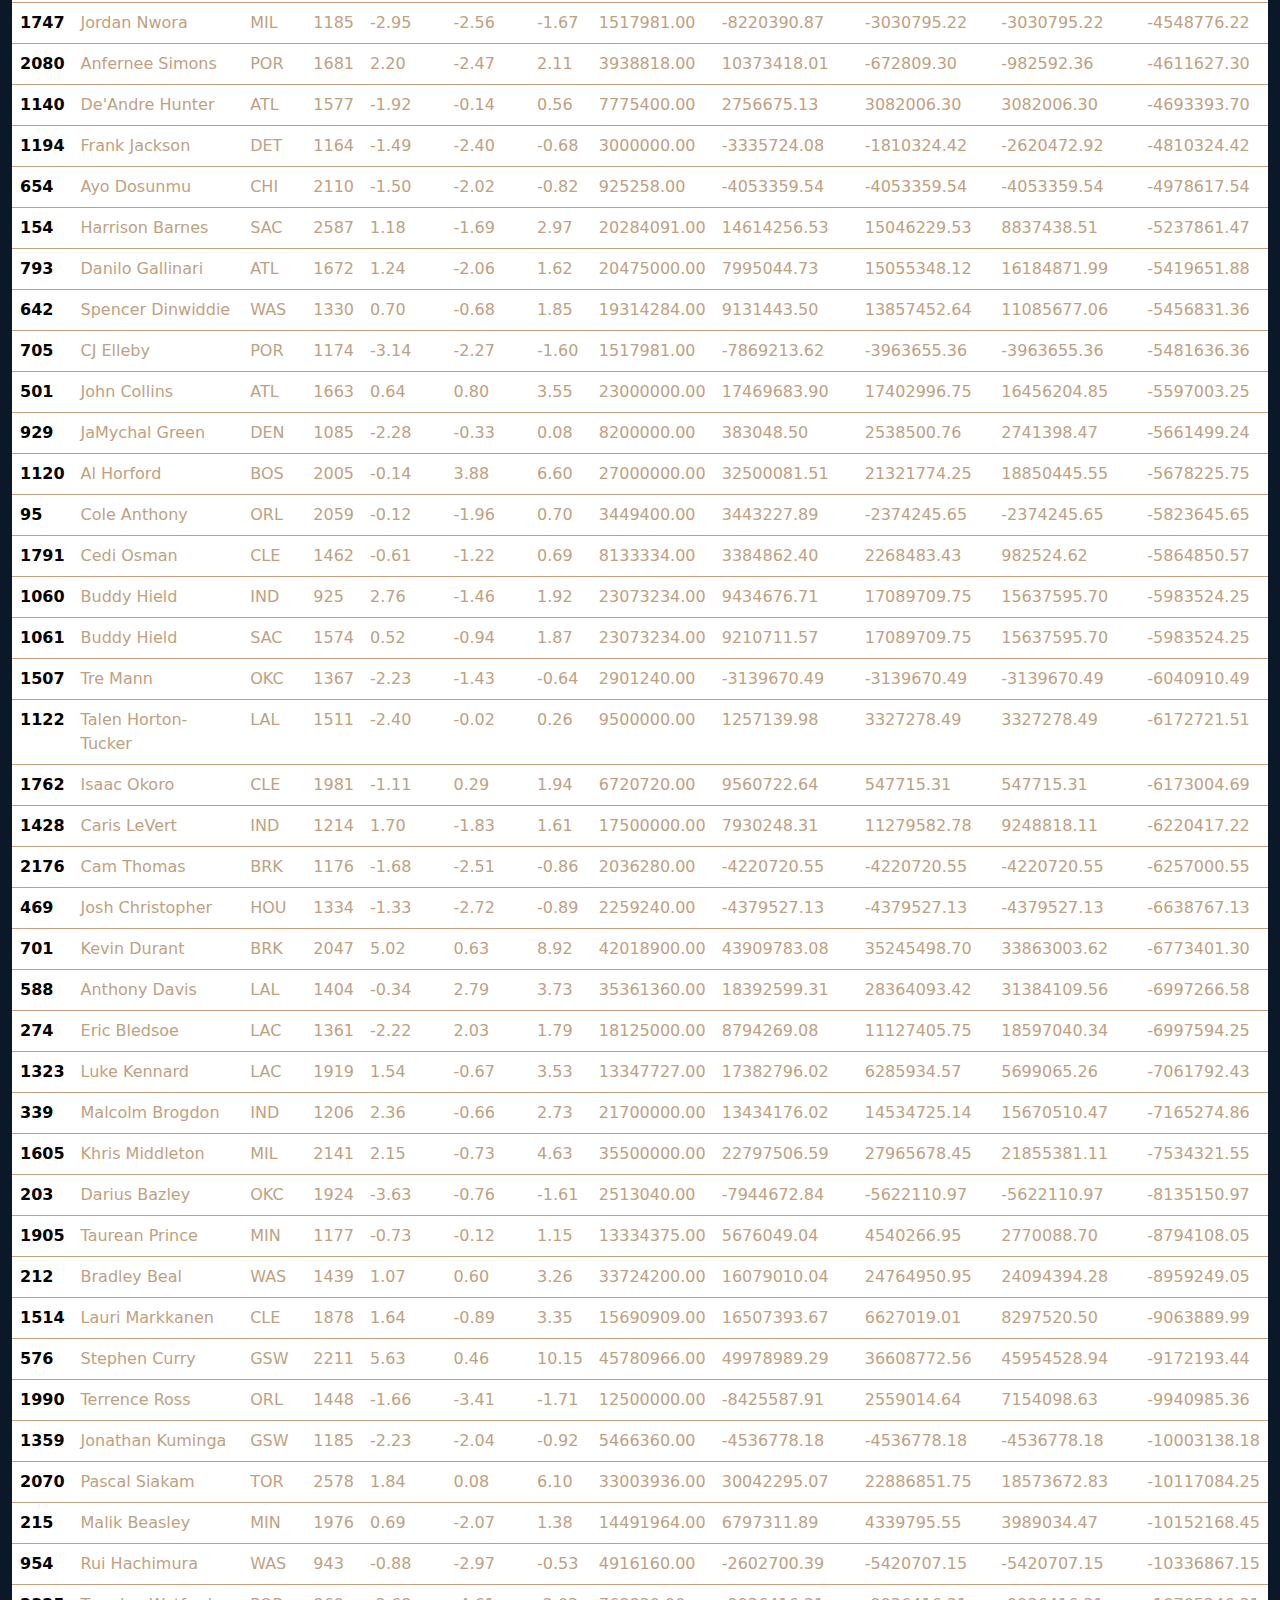
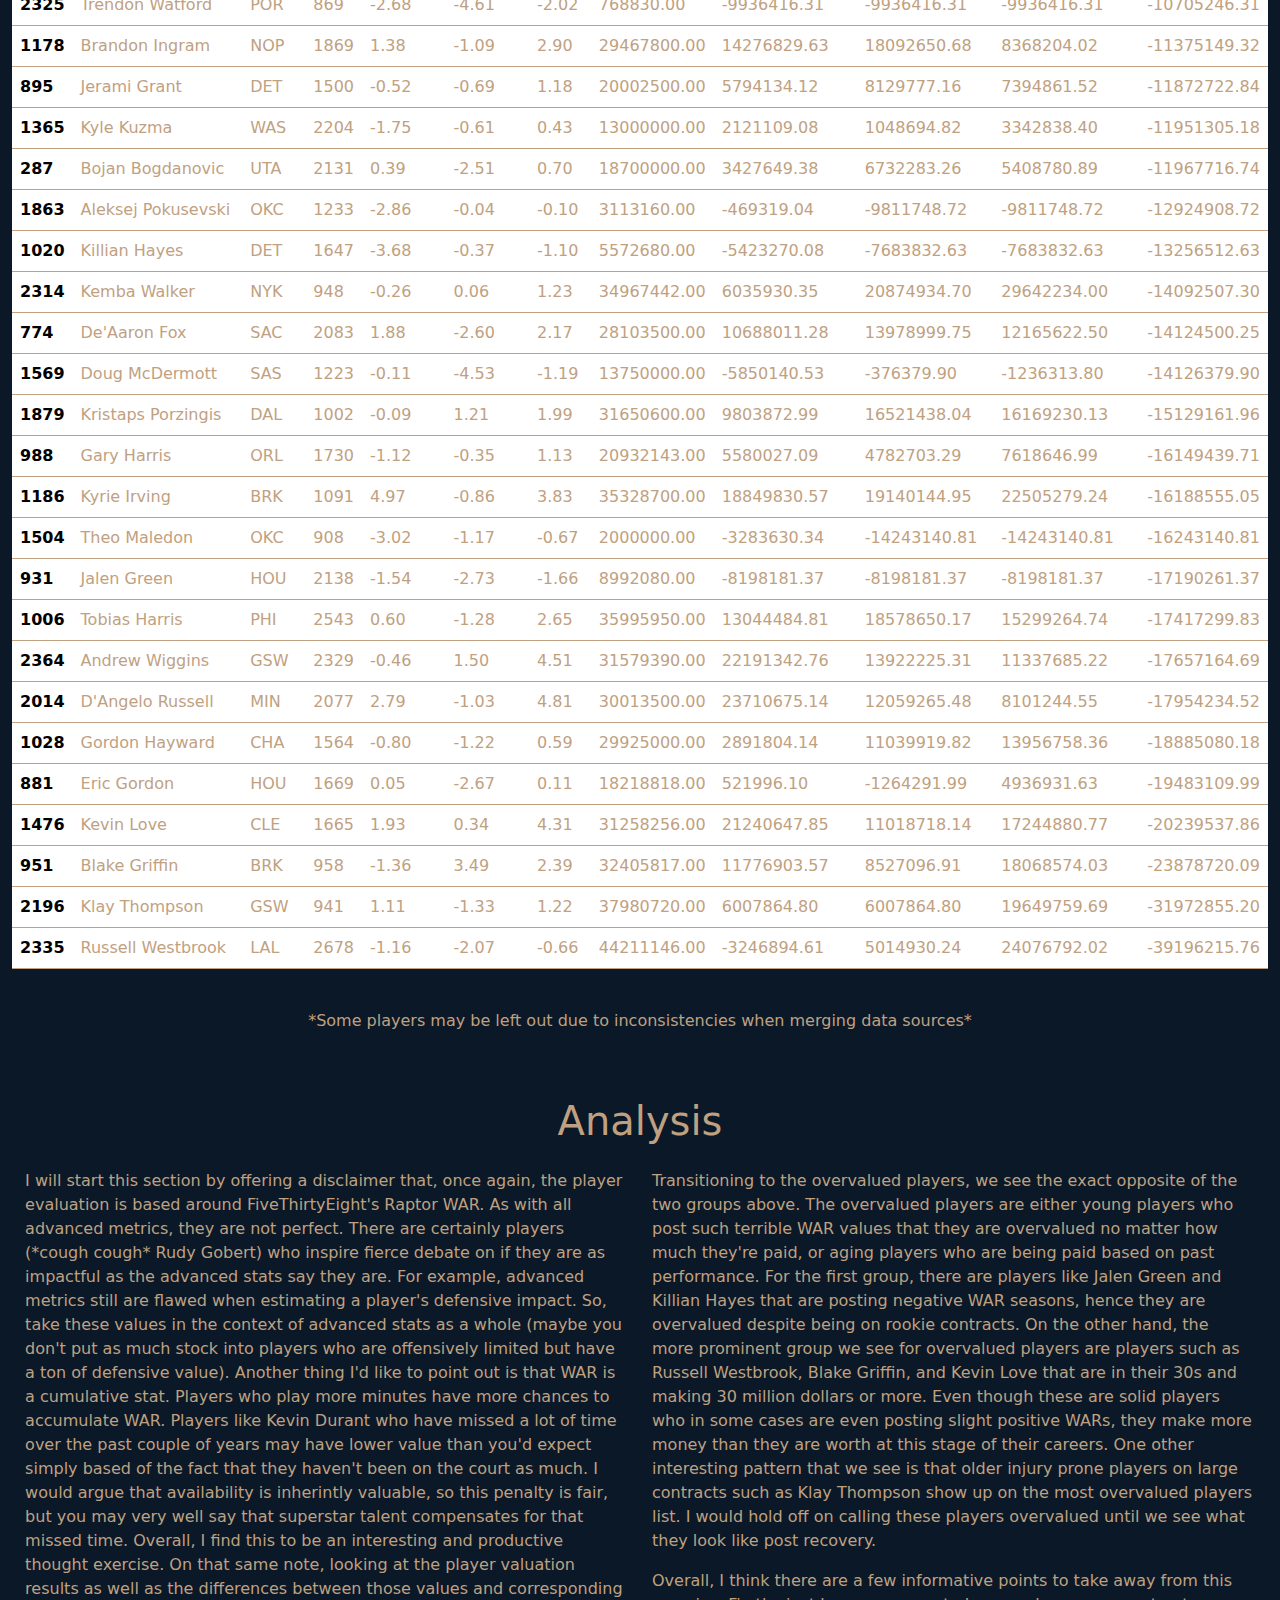
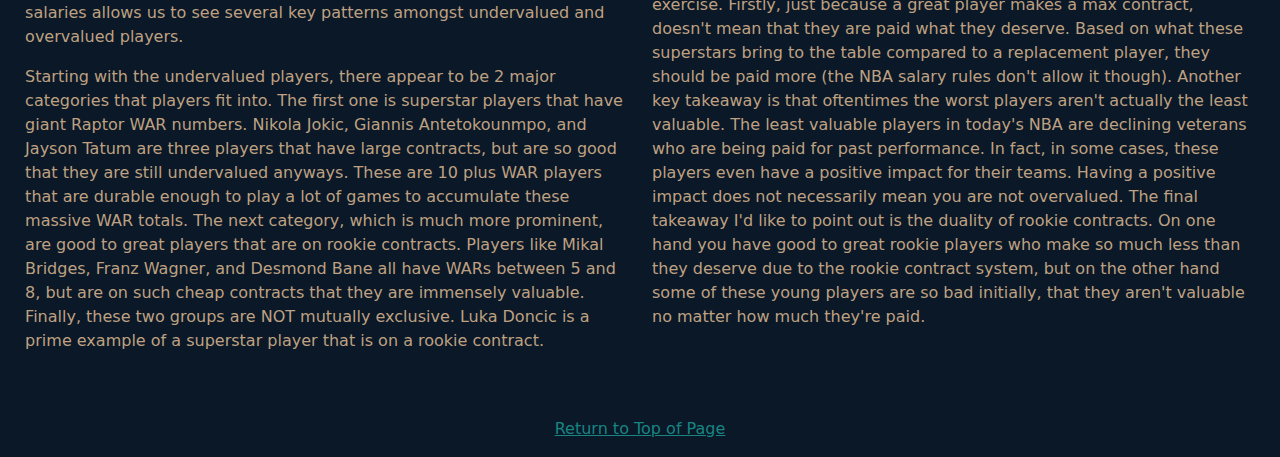
<file: Player_Valuation.html>
<!DOCTYPE html>
<html lang="en">
<head>
    <meta charset="UTF-8">
    <meta http-equiv="X-UA-Compatible" content="IE=edge">
    <meta name="viewport" content="width=device-width, initial-scale=1.0">
    <title>Player Valuation</title>
    <!-- CSS only -->
    <link href="https://cdn.jsdelivr.net/npm/bootstrap@5.2.0-beta1/dist/css/bootstrap.min.css" rel="stylesheet" integrity="sha384-0evHe/X+R7YkIZDRvuzKMRqM+OrBnVFBL6DOitfPri4tjfHxaWutUpFmBp4vmVor" crossorigin="anonymous">
    
    <!-- bootstrap 5 table styling -->
    <link rel="stylesheet" href="https://cdnjs.cloudflare.com/ajax/libs/twitter-bootstrap/5.2.0/css/bootstrap.min.css">
    <link rel="stylesheet" href="https://cdn.datatables.net/1.13.2/css/dataTables.bootstrap5.min.css">
    <!-- My personal table styling -->
    <link rel="stylesheet" href="table.css">
    <!-- javascript files for creating table with pagination, searchability, and sortable columns -->
    <script src="https://code.jquery.com/jquery-3.5.1.js"></script>
    <script src="https://cdn.datatables.net/1.13.2/js/jquery.dataTables.min.js"></script>
    <script src="https://cdn.datatables.net/1.13.2/js/dataTables.bootstrap5.min.js"></script>
    <!-- My personal stylesheet (re-using the one I used for the transfer page) -->
    <link rel="stylesheet" href="valuation.css">
</head>
<body>



    <!-- Navbar -->
    <nav class="navbar navbar-expand-md navbar-light py-3 navbar-toggle" id="top">

        <button class="navbar-toggler navbar-dark" type="button" data-bs-toggle="collapse" data-bs-target="#main-nav" aria-controls="main-nav" aria-expanded="false" aria-label="Toggle navigation">
            <span class="navbar-toggler-icon"></span>
         </button>

        <div class="container-xxl">
            <div class="collapse navbar-collapse justify-content-end align-center" id="main-nav">
                <div class="navbar-nav">
                    <a href="#valuation" class="nav-item nav-link">Valuation</a>
                    <a href="index.html" class="nav-item nav-link">Return to Homepage</a>
                </div>
            </div>
        </div>

    </nav>

    <!-- Home Section -->
    <section id="home">
        <div class="container-xl pt-3">
            <div class="row justify-content-center align-items-center">
                <!-- Name main title -->
                <div class="col-md-6 text-center align-items-center">
                    <h4 class="display-4 text-center mb-3">Welcome to My Take on NBA Player Valuation!</h4>
                    <p>Check out the code on my <a href="https://github.com/jquam15/player_valuation" class="text-decoration-underline">Github!</a></p>
                </div>
            </div>
        </div>
    </section>

    <!-- Main article -->
    <article class="mt-5">
        <!-- First row (Introduction) -->
        <div class="row align-top" id="intro">
            <!-- Left column -->
            <div class="col-6 col-lg-6 col-xl-6">
                <h6 class="display-6 text-center">Introduction</h6>
                <p class="text-article mt-3">
                  The discourse in the NBA is often centered around how good a player is and if they are better than some other player. Nowadays, 
                  the MVP discourse starts 15 games into the season as fans and media alike love to debate who the best players are and how they 
                  stack up against each other. While this can certainly be entertaining, I believe that too much emphasis is put on how “good” a 
                  player is, and too little is put on how “valuable” they are. It is obviously in NBA teams best interest to acquire as many of 
                  the best players as they can, but the reality is that they don't have infinite money. Some teams spend more than others due to 
                  the soft cap, but all teams are financially constrained at some point or another. What I attempt to do here is estimate how valuable 
                  a player is compared to their contract to find patterns in overvalued and undervalued players in the league. While this idea is not 
                  new, I believe that my spin on NBA player valuation using FiveThirtyEight's RAPTOR WAR to generate value estimates leads to some 
                  interesting findings. 
                </p>
                <p class="text-article">
                  FiveThirtyEight's Robust Algorithm (using) Player Tracking (and) On/Off Ratings (RAPTOR) is an advanced NBA statistic that utilizes 
                  modern player tracking and play-by-play data to estimate the number of points a player contributes to their team's offense and defense 
                  per 100 possessions relative to the average player. If you'd like to see FiveThirtyEight's full write up about RAPTOR follow this 
                  <a href="https://fivethirtyeight.com/features/how-our-raptor-metric-works/">link</a>. One benefit of RAPTOR compared to other advanced 
                  stats is that it attempts to put more value on skills such as floor spacing that are highly valued by NBA teams. Another benefit is that 
                  one is able to convert RAPTOR into a wins above replacement (WAR) measure by using a formula that FiveThirtyEight provides. This formula 
                  can be found in their writeup that I added a link to earlier. As I will go into further in the next section, the WAR values are integral 
                  to estimating a player's value in dollars. 
                </p>
            </div>
            <!-- Right column -->
            <div class="col-6 col-lg-6 col-xl-6">
                <figure>
                    <figcaption class="mb-2 text-center fig-title-right">Figure 1</figcaption>
                    <img src="images/538_table.png" alt="Sample Transfer Data" class="mt-3">
                    <figcaption class="mt-3 text-center">First few rows of FiveThirtyEight's RAPTOR table for the 2022-23 season so far</figcaption>
                </figure>
            </div>
        </div>

         <!-- Second row (Method) -->
         <div class="row align-top mt-5" id="method">
            <!-- Left column -->
            <div class="col-6 col-lg-6 col-xl-6">
                <figure>
                    <figcaption class="mb-2 mt-3 text-center fig-title-left">Figure 2</figcaption>
                    <img src="images/war_value.png" alt="Modeling Diagram" class="left-image mt-3">
                    <figcaption class="mt-4 text-center modeling-diagram">How much on average NBA teams spend for a Win Above Replacement (WAR)</figcaption>
                </figure>
            </div>
            <!-- Right column -->
            <div class="col-6 col-lg-6 col-xl-6">
                <h6 class="display-6 text-center text-title-right">Method</h6>
                <p class="text-right mt-3">
                  Before I could get into estimating a player's value, I first needed to estimate the number of dollars per win above replacement 
                  ($/WAR). To do this I summed every team's total salary to find the number of dollars NBA teams spent on salaries for each year 
                  from 2013-14 to 2021-22 (since player tracking data became available). I also summed all the individual player WARs for each of 
                  the same nine seasons. This left me with the total number of dollars spent on players as well as the total WAR accumulated by players 
                  for each of the nine years. To get dollars per win above replacement I simply divided the total salaries and divided by the total WAR 
                  to get the average value of a win above replacement. These findings can be seen in Figure 2. After finding these values for each year 
                  it is a fairly straightforward calculation to go from an individual player's WAR to how many dollars they're valued at. Multiplying the 
                  $/WAR value for the appropriate season by the individual player's WAR for that same season leaves you with a unit of dollars. For example, 
                  the $/WAR value for the 2021-22 season was approximately 4.9 million. If a player posted 4 WAR during the 2021-22 season they would be 
                  worth 19.6 million dollars.
                </p> 
                <p class="text-right">
                  After using this process to estimate a player's value for a season, I decided to add a couple more ways of estimating a player's 
                  value. I created two additional columns to hold a player's 3 year average dollar value and a player's long run average dollar value. 
                  The long run (LR) average is at most nine years, but if a player has not played nine years then it encompasses their entire career. 
                  The benefit of the LR estimate is that there is a huge sample size, so the top 10 is a who's who of the best players in the NBA. The 
                  downside of this measure is that it takes into account data that is not recent. The single year estimate flips those strengths and weaknesses. 
                  It provides a very recent and up to date estimate, but there is a smaller sample size so you are more susceptible to overweighting outlier seasons. 
                  As a result the method of estimating that I chose to use was the 3 year average, as I think it finds the middle ground between having a good 
                  sample size and having recent data. To attempt to find undervalued and overvalued players I subtracted a player's salary from the 3 year average estimated 
                  value to find the difference between the two. Players with positive differences are undervalued while players with negative differences are overvalued. 
                  The results can be seen in the table in the next section.
                </p>
            </div>
        </div>

        <!-- Third row (Table) -->
        <div class="container-xxl mb-5 mt-5" id="valuation">
            <div class="row justify-content-center align-items-center">
                <h6 class="display-6 text-center">Player Valuation Post 2021-22 NBA Season</h6>
                <p class="text-center mt-2">*Players must have played at least 820 minutes to be listed in the table*</p>
                <div class="table-responsive">
                <!-- table containing data -->
                  <table class="dataframe table table-togglable" id="main-table">
                    <thead>
                      <tr style="text-align: right;">
                        <th></th>
                        <th>Name</th>
                        <th>Team</th>
                        <th>MP</th>
                        <th>Raptor O</th>
                        <th>Raptor D</th>
                        <th>WAR</th>
                        <th>Salary</th>
                        <th>Estimated Value</th>
                        <th>3 Year Average</th>
                        <th>Long Run Average</th>
                        <th>Diff</th>
                      </tr>
                    </thead>
                    <tbody>
                      <tr>
                        <th>1275</th>
                        <td>Nikola Jokic</td>
                        <td>DEN</td>
                        <td>2476</td>
                        <td>8.87</td>
                        <td>6.00</td>
                        <td>22.69</td>
                        <td>31044906.00</td>
                        <td>111762244.31</td>
                        <td>80403015.23</td>
                        <td>57580946.00</td>
                        <td>49358109.23</td>
                      </tr>
                      <tr>
                        <th>648</th>
                        <td>Luka Doncic</td>
                        <td>DAL</td>
                        <td>2301</td>
                        <td>5.68</td>
                        <td>0.04</td>
                        <td>10.09</td>
                        <td>10174391.00</td>
                        <td>49692099.85</td>
                        <td>49189654.50</td>
                        <td>43273248.43</td>
                        <td>39015263.50</td>
                      </tr>
                      <tr>
                        <th>2425</th>
                        <td>Trae Young</td>
                        <td>ATL</td>
                        <td>2652</td>
                        <td>7.62</td>
                        <td>-3.20</td>
                        <td>9.90</td>
                        <td>8326471.00</td>
                        <td>48774286.11</td>
                        <td>37663782.54</td>
                        <td>29125851.99</td>
                        <td>29337311.54</td>
                      </tr>
                      <tr>
                        <th>328</th>
                        <td>Mikal Bridges</td>
                        <td>PHO</td>
                        <td>2854</td>
                        <td>1.74</td>
                        <td>0.91</td>
                        <td>7.84</td>
                        <td>5557725.00</td>
                        <td>38591739.07</td>
                        <td>32770608.26</td>
                        <td>28458733.01</td>
                        <td>27212883.26</td>
                      </tr>
                      <tr>
                        <th>865</th>
                        <td>Rudy Gobert</td>
                        <td>UTA</td>
                        <td>2120</td>
                        <td>0.07</td>
                        <td>7.12</td>
                        <td>10.75</td>
                        <td>35344828.00</td>
                        <td>52952242.18</td>
                        <td>56804852.99</td>
                        <td>35868985.10</td>
                        <td>21460024.99</td>
                      </tr>
                      <tr>
                        <th>1861</th>
                        <td>Jakob Poeltl</td>
                        <td>SAS</td>
                        <td>1970</td>
                        <td>1.64</td>
                        <td>2.39</td>
                        <td>6.80</td>
                        <td>8750000.00</td>
                        <td>33471565.08</td>
                        <td>29647098.48</td>
                        <td>19970192.35</td>
                        <td>20897098.48</td>
                      </tr>
                      <tr>
                        <th>2148</th>
                        <td>Jayson Tatum</td>
                        <td>BOS</td>
                        <td>2731</td>
                        <td>4.85</td>
                        <td>1.87</td>
                        <td>13.20</td>
                        <td>28103500.00</td>
                        <td>65026020.79</td>
                        <td>48078810.69</td>
                        <td>36904592.27</td>
                        <td>19975310.69</td>
                      </tr>
                      <tr>
                        <th>2297</th>
                        <td>Franz Wagner</td>
                        <td>ORL</td>
                        <td>2429</td>
                        <td>0.47</td>
                        <td>0.84</td>
                        <td>5.03</td>
                        <td>5007840.00</td>
                        <td>24793817.44</td>
                        <td>24793817.44</td>
                        <td>24793817.44</td>
                        <td>19785977.44</td>
                      </tr>
                      <tr>
                        <th>1909</th>
                        <td>Immanuel Quickley</td>
                        <td>NYK</td>
                        <td>1802</td>
                        <td>2.36</td>
                        <td>1.54</td>
                        <td>6.03</td>
                        <td>2210640.00</td>
                        <td>29709943.69</td>
                        <td>20936684.69</td>
                        <td>20936684.69</td>
                        <td>18726044.69</td>
                      </tr>
                      <tr>
                        <th>365</th>
                        <td>Jalen Brunson</td>
                        <td>DAL</td>
                        <td>2524</td>
                        <td>2.33</td>
                        <td>-0.58</td>
                        <td>5.70</td>
                        <td>1802057.00</td>
                        <td>28063210.20</td>
                        <td>20342255.83</td>
                        <td>17147799.04</td>
                        <td>18540198.83</td>
                      </tr>
                      <tr>
                        <th>2267</th>
                        <td>Fred VanVleet</td>
                        <td>TOR</td>
                        <td>2462</td>
                        <td>3.40</td>
                        <td>1.33</td>
                        <td>9.39</td>
                        <td>19675926.00</td>
                        <td>46264951.09</td>
                        <td>37229685.90</td>
                        <td>24355619.98</td>
                        <td>17553759.90</td>
                      </tr>
                      <tr>
                        <th>140</th>
                        <td>Desmond Bane</td>
                        <td>MEM</td>
                        <td>2266</td>
                        <td>2.66</td>
                        <td>0.56</td>
                        <td>6.87</td>
                        <td>2033160.00</td>
                        <td>33836838.86</td>
                        <td>19411482.26</td>
                        <td>19411482.26</td>
                        <td>17378322.26</td>
                      </tr>
                      <tr>
                        <th>85</th>
                        <td>Giannis Antetokounmpo</td>
                        <td>MIL</td>
                        <td>2204</td>
                        <td>5.67</td>
                        <td>2.08</td>
                        <td>12.00</td>
                        <td>39344900.00</td>
                        <td>59117547.00</td>
                        <td>56485698.70</td>
                        <td>36635234.66</td>
                        <td>17140798.70</td>
                      </tr>
                      <tr>
                        <th>1783</th>
                        <td>Royce O'Neale</td>
                        <td>UTA</td>
                        <td>2406</td>
                        <td>0.41</td>
                        <td>1.08</td>
                        <td>5.20</td>
                        <td>8800000.00</td>
                        <td>25633081.31</td>
                        <td>25589085.47</td>
                        <td>19701248.84</td>
                        <td>16789085.47</td>
                      </tr>
                      <tr>
                        <th>755</th>
                        <td>Dorian Finney-Smith</td>
                        <td>DAL</td>
                        <td>2644</td>
                        <td>0.46</td>
                        <td>0.30</td>
                        <td>4.67</td>
                        <td>4000000.00</td>
                        <td>22996364.30</td>
                        <td>20624374.35</td>
                        <td>12642516.00</td>
                        <td>16624374.35</td>
                      </tr>
                      <tr>
                        <th>976</th>
                        <td>Montrezl Harrell</td>
                        <td>WAS</td>
                        <td>1117</td>
                        <td>2.20</td>
                        <td>1.03</td>
                        <td>3.38</td>
                        <td>9720900.00</td>
                        <td>16664907.96</td>
                        <td>26333357.48</td>
                        <td>17067816.32</td>
                        <td>16612457.48</td>
                      </tr>
                      <tr>
                        <th>2210</th>
                        <td>Matisse Thybulle</td>
                        <td>PHI</td>
                        <td>1685</td>
                        <td>-2.19</td>
                        <td>4.15</td>
                        <td>4.05</td>
                        <td>2840160.00</td>
                        <td>19950923.00</td>
                        <td>18796457.29</td>
                        <td>18796457.29</td>
                        <td>15956297.29</td>
                      </tr>
                      <tr>
                        <th>54</th>
                        <td>Jose Alvarado</td>
                        <td>NOP</td>
                        <td>834</td>
                        <td>1.01</td>
                        <td>4.74</td>
                        <td>3.61</td>
                        <td>1925406.00</td>
                        <td>17781065.46</td>
                        <td>17781065.46</td>
                        <td>17781065.46</td>
                        <td>15855659.46</td>
                      </tr>
                      <tr>
                        <th>1963</th>
                        <td>Mitchell Robinson</td>
                        <td>NYK</td>
                        <td>1848</td>
                        <td>0.46</td>
                        <td>2.44</td>
                        <td>5.28</td>
                        <td>1802057.00</td>
                        <td>25997901.59</td>
                        <td>17420596.91</td>
                        <td>15283053.56</td>
                        <td>15618539.91</td>
                      </tr>
                      <tr>
                        <th>159</th>
                        <td>Scottie Barnes</td>
                        <td>TOR</td>
                        <td>2617</td>
                        <td>-0.01</td>
                        <td>0.75</td>
                        <td>4.64</td>
                        <td>7280400.00</td>
                        <td>22837801.62</td>
                        <td>22837801.62</td>
                        <td>22837801.62</td>
                        <td>15557401.62</td>
                      </tr>
                      <tr>
                        <th>958</th>
                        <td>Tyrese Haliburton</td>
                        <td>SAC</td>
                        <td>1757</td>
                        <td>2.37</td>
                        <td>-0.63</td>
                        <td>4.01</td>
                        <td>4023600.00</td>
                        <td>19739047.73</td>
                        <td>19311469.36</td>
                        <td>19311469.36</td>
                        <td>15287869.36</td>
                      </tr>
                      <tr>
                        <th>957</th>
                        <td>Tyrese Haliburton</td>
                        <td>IND</td>
                        <td>938</td>
                        <td>3.50</td>
                        <td>-1.88</td>
                        <td>2.10</td>
                        <td>4023600.00</td>
                        <td>10362887.42</td>
                        <td>19311469.36</td>
                        <td>19311469.36</td>
                        <td>15287869.36</td>
                      </tr>
                      <tr>
                        <th>852</th>
                        <td>Shai Gilgeous-Alexander</td>
                        <td>OKC</td>
                        <td>1942</td>
                        <td>2.75</td>
                        <td>-0.88</td>
                        <td>4.60</td>
                        <td>5495532.00</td>
                        <td>22652799.84</td>
                        <td>20564479.55</td>
                        <td>17681424.68</td>
                        <td>15068947.55</td>
                      </tr>
                      <tr>
                        <th>1923</th>
                        <td>Austin Reaves</td>
                        <td>LAL</td>
                        <td>1418</td>
                        <td>0.00</td>
                        <td>1.69</td>
                        <td>3.20</td>
                        <td>925258.00</td>
                        <td>15763601.00</td>
                        <td>15763601.00</td>
                        <td>15763601.00</td>
                        <td>14838343.00</td>
                      </tr>
                      <tr>
                        <th>719</th>
                        <td>Joel Embiid</td>
                        <td>PHI</td>
                        <td>2297</td>
                        <td>4.22</td>
                        <td>3.80</td>
                        <td>12.70</td>
                        <td>31579390.00</td>
                        <td>62523599.29</td>
                        <td>45756083.54</td>
                        <td>36042722.87</td>
                        <td>14176693.54</td>
                      </tr>
                      <tr>
                        <th>2143</th>
                        <td>Jae'Sean Tate</td>
                        <td>HOU</td>
                        <td>2056</td>
                        <td>-1.31</td>
                        <td>0.78</td>
                        <td>2.34</td>
                        <td>1517981.00</td>
                        <td>11510859.21</td>
                        <td>15523592.02</td>
                        <td>15523592.02</td>
                        <td>14005611.02</td>
                      </tr>
                      <tr>
                        <th>423</th>
                        <td>Clint Capela</td>
                        <td>ATL</td>
                        <td>2042</td>
                        <td>0.72</td>
                        <td>2.02</td>
                        <td>5.69</td>
                        <td>17603448.00</td>
                        <td>28038845.09</td>
                        <td>31205589.30</td>
                        <td>20576917.36</td>
                        <td>13602141.30</td>
                      </tr>
                      <tr>
                        <th>2354</th>
                        <td>Hassan Whiteside</td>
                        <td>UTA</td>
                        <td>1162</td>
                        <td>1.08</td>
                        <td>2.24</td>
                        <td>3.60</td>
                        <td>2401537.00</td>
                        <td>17706234.42</td>
                        <td>15305925.66</td>
                        <td>14820582.73</td>
                        <td>12904388.66</td>
                      </tr>
                      <tr>
                        <th>131</th>
                        <td>LaMelo Ball</td>
                        <td>CHA</td>
                        <td>2422</td>
                        <td>2.71</td>
                        <td>-0.66</td>
                        <td>6.07</td>
                        <td>8231760.00</td>
                        <td>29915017.21</td>
                        <td>21085065.95</td>
                        <td>21085065.95</td>
                        <td>12853305.95</td>
                      </tr>
                      <tr>
                        <th>2347</th>
                        <td>Derrick White</td>
                        <td>SAS</td>
                        <td>1486</td>
                        <td>1.06</td>
                        <td>3.53</td>
                        <td>5.58</td>
                        <td>15678571.00</td>
                        <td>27470183.52</td>
                        <td>28051101.12</td>
                        <td>21827984.31</td>
                        <td>12372530.12</td>
                      </tr>
                      <tr>
                        <th>532</th>
                        <td>Robert Covington</td>
                        <td>POR</td>
                        <td>1431</td>
                        <td>-2.09</td>
                        <td>2.87</td>
                        <td>2.59</td>
                        <td>12975471.00</td>
                        <td>12746566.08</td>
                        <td>25291907.33</td>
                        <td>18866159.04</td>
                        <td>12316436.33</td>
                      </tr>
                      <tr>
                        <th>2094</th>
                        <td>Marcus Smart</td>
                        <td>BOS</td>
                        <td>2296</td>
                        <td>1.23</td>
                        <td>2.00</td>
                        <td>7.10</td>
                        <td>13839285.00</td>
                        <td>34966025.31</td>
                        <td>26085146.77</td>
                        <td>19062586.35</td>
                        <td>12245861.77</td>
                      </tr>
                      <tr>
                        <th>1241</th>
                        <td>Cameron Johnson</td>
                        <td>PHO</td>
                        <td>1730</td>
                        <td>0.98</td>
                        <td>1.97</td>
                        <td>5.05</td>
                        <td>4437000.00</td>
                        <td>24854271.31</td>
                        <td>16273942.72</td>
                        <td>16273942.72</td>
                        <td>11836942.72</td>
                      </tr>
                      <tr>
                        <th>2440</th>
                        <td>Ivica Zubac</td>
                        <td>LAC</td>
                        <td>1852</td>
                        <td>-0.69</td>
                        <td>0.72</td>
                        <td>2.63</td>
                        <td>7518518.00</td>
                        <td>12937181.15</td>
                        <td>19039936.15</td>
                        <td>10000328.78</td>
                        <td>11521418.15</td>
                      </tr>
                      <tr>
                        <th>445</th>
                        <td>Alex Caruso</td>
                        <td>CHI</td>
                        <td>1147</td>
                        <td>0.34</td>
                        <td>4.79</td>
                        <td>4.62</td>
                        <td>8600000.00</td>
                        <td>22743682.20</td>
                        <td>20079752.21</td>
                        <td>14227967.47</td>
                        <td>11479752.21</td>
                      </tr>
                      <tr>
                        <th>908</th>
                        <td>Danny Green</td>
                        <td>PHI</td>
                        <td>1353</td>
                        <td>-0.35</td>
                        <td>1.24</td>
                        <td>2.51</td>
                        <td>10000000.00</td>
                        <td>12381804.50</td>
                        <td>21395682.43</td>
                        <td>21333735.04</td>
                        <td>11395682.43</td>
                      </tr>
                      <tr>
                        <th>1527</th>
                        <td>Garrison Mathews</td>
                        <td>HOU</td>
                        <td>1712</td>
                        <td>1.09</td>
                        <td>1.95</td>
                        <td>5.08</td>
                        <td>2000000.00</td>
                        <td>25019199.58</td>
                        <td>13215469.11</td>
                        <td>13215469.11</td>
                        <td>11215469.11</td>
                      </tr>
                      <tr>
                        <th>2257</th>
                        <td>Jonas Valanciunas</td>
                        <td>NOP</td>
                        <td>2240</td>
                        <td>0.78</td>
                        <td>0.84</td>
                        <td>4.97</td>
                        <td>14000000.00</td>
                        <td>24457981.77</td>
                        <td>25154048.60</td>
                        <td>15366818.40</td>
                        <td>11154048.60</td>
                      </tr>
                      <tr>
                        <th>475</th>
                        <td>Brandon Clarke</td>
                        <td>MEM</td>
                        <td>1246</td>
                        <td>1.58</td>
                        <td>1.31</td>
                        <td>3.58</td>
                        <td>2726880.00</td>
                        <td>17654905.47</td>
                        <td>13760585.45</td>
                        <td>13760585.45</td>
                        <td>11033705.45</td>
                      </tr>
                      <tr>
                        <th>653</th>
                        <td>Luguentz Dort</td>
                        <td>OKC</td>
                        <td>1665</td>
                        <td>-1.40</td>
                        <td>1.19</td>
                        <td>2.17</td>
                        <td>1782621.00</td>
                        <td>10706642.87</td>
                        <td>12701345.83</td>
                        <td>12701345.83</td>
                        <td>10918724.83</td>
                      </tr>
                      <tr>
                        <th>486</th>
                        <td>Jordan Clarkson</td>
                        <td>UTA</td>
                        <td>2141</td>
                        <td>2.45</td>
                        <td>-0.24</td>
                        <td>5.38</td>
                        <td>12420000.00</td>
                        <td>26503257.98</td>
                        <td>23046432.27</td>
                        <td>12697125.70</td>
                        <td>10626432.27</td>
                      </tr>
                      <tr>
                        <th>1142</th>
                        <td>Bones Hyland</td>
                        <td>DEN</td>
                        <td>1310</td>
                        <td>2.28</td>
                        <td>-1.17</td>
                        <td>2.58</td>
                        <td>2096880.00</td>
                        <td>12705726.91</td>
                        <td>12705726.91</td>
                        <td>12705726.91</td>
                        <td>10608846.91</td>
                      </tr>
                      <tr>
                        <th>678</th>
                        <td>Andre Drummond</td>
                        <td>PHI</td>
                        <td>902</td>
                        <td>-1.84</td>
                        <td>3.74</td>
                        <td>2.16</td>
                        <td>2401537.00</td>
                        <td>10622211.78</td>
                        <td>12922265.31</td>
                        <td>14394786.93</td>
                        <td>10520728.31</td>
                      </tr>
                      <tr>
                        <th>385</th>
                        <td>Alec Burks</td>
                        <td>NYK</td>
                        <td>2318</td>
                        <td>1.07</td>
                        <td>1.44</td>
                        <td>6.17</td>
                        <td>9536000.00</td>
                        <td>30392623.59</td>
                        <td>19932268.50</td>
                        <td>8132141.00</td>
                        <td>10396268.50</td>
                      </tr>
                      <tr>
                        <th>1520</th>
                        <td>Cody Martin</td>
                        <td>CHA</td>
                        <td>1866</td>
                        <td>0.32</td>
                        <td>0.95</td>
                        <td>3.79</td>
                        <td>1782621.00</td>
                        <td>18683639.08</td>
                        <td>12153239.55</td>
                        <td>12153239.55</td>
                        <td>10370618.55</td>
                      </tr>
                      <tr>
                        <th>415</th>
                        <td>Facundo Campazzo</td>
                        <td>DEN</td>
                        <td>1184</td>
                        <td>-2.36</td>
                        <td>1.58</td>
                        <td>1.19</td>
                        <td>3100000.00</td>
                        <td>5846722.89</td>
                        <td>13031455.38</td>
                        <td>13031455.38</td>
                        <td>9931455.38</td>
                      </tr>
                      <tr>
                        <th>332</th>
                        <td>Miles Bridges</td>
                        <td>CHA</td>
                        <td>2837</td>
                        <td>1.74</td>
                        <td>-0.05</td>
                        <td>6.43</td>
                        <td>5421493.00</td>
                        <td>31672137.06</td>
                        <td>15348201.21</td>
                        <td>11885928.93</td>
                        <td>9926708.21</td>
                      </tr>
                      <tr>
                        <th>2404</th>
                        <td>Delon Wright</td>
                        <td>ATL</td>
                        <td>1452</td>
                        <td>-0.84</td>
                        <td>2.48</td>
                        <td>3.20</td>
                        <td>8526316.00</td>
                        <td>15759547.27</td>
                        <td>18352126.56</td>
                        <td>14058121.05</td>
                        <td>9825810.56</td>
                      </tr>
                      <tr>
                        <th>1873</th>
                        <td>Bobby Portis</td>
                        <td>MIL</td>
                        <td>2028</td>
                        <td>0.77</td>
                        <td>1.07</td>
                        <td>4.73</td>
                        <td>4347600.00</td>
                        <td>23308676.37</td>
                        <td>14162338.97</td>
                        <td>5974559.64</td>
                        <td>9814738.97</td>
                      </tr>
                      <tr>
                        <th>2379</th>
                        <td>Kenrich Williams</td>
                        <td>OKC</td>
                        <td>1072</td>
                        <td>-1.21</td>
                        <td>3.77</td>
                        <td>2.89</td>
                        <td>2000000.00</td>
                        <td>14236692.24</td>
                        <td>11809737.89</td>
                        <td>10164632.18</td>
                        <td>9809737.89</td>
                      </tr>
                      <tr>
                        <th>1007</th>
                        <td>Isaiah Hartenstein</td>
                        <td>LAC</td>
                        <td>1216</td>
                        <td>1.20</td>
                        <td>1.51</td>
                        <td>3.41</td>
                        <td>1729217.00</td>
                        <td>16809219.52</td>
                        <td>11330536.48</td>
                        <td>7708653.14</td>
                        <td>9601319.48</td>
                      </tr>
                      <tr>
                        <th>351</th>
                        <td>Bruce Brown</td>
                        <td>BRK</td>
                        <td>1774</td>
                        <td>0.26</td>
                        <td>0.57</td>
                        <td>3.23</td>
                        <td>4736102.00</td>
                        <td>15899770.27</td>
                        <td>14167988.09</td>
                        <td>12595212.69</td>
                        <td>9431886.09</td>
                      </tr>
                      <tr>
                        <th>1091</th>
                        <td>Jrue Holiday</td>
                        <td>MIL</td>
                        <td>2207</td>
                        <td>3.94</td>
                        <td>1.60</td>
                        <td>9.34</td>
                        <td>31171333.00</td>
                        <td>46019764.23</td>
                        <td>40562446.37</td>
                        <td>28457784.13</td>
                        <td>9391113.37</td>
                      </tr>
                      <tr>
                        <th>1536</th>
                        <td>Wesley Matthews</td>
                        <td>MIL</td>
                        <td>1002</td>
                        <td>-1.63</td>
                        <td>2.59</td>
                        <td>1.89</td>
                        <td>1958495.00</td>
                        <td>9315218.29</td>
                        <td>11029326.24</td>
                        <td>12479808.05</td>
                        <td>9070831.24</td>
                      </tr>
                      <tr>
                        <th>310</th>
                        <td>Chris Boucher</td>
                        <td>TOR</td>
                        <td>1690</td>
                        <td>-0.21</td>
                        <td>0.94</td>
                        <td>2.98</td>
                        <td>7020000.00</td>
                        <td>14691165.43</td>
                        <td>15752175.49</td>
                        <td>9491612.86</td>
                        <td>8732175.49</td>
                      </tr>
                      <tr>
                        <th>555</th>
                        <td>Jae Crowder</td>
                        <td>PHO</td>
                        <td>1886</td>
                        <td>-0.29</td>
                        <td>1.93</td>
                        <td>4.24</td>
                        <td>9720900.00</td>
                        <td>20866515.51</td>
                        <td>18449265.46</td>
                        <td>14283092.97</td>
                        <td>8728365.46</td>
                      </tr>
                      <tr>
                        <th>1714</th>
                        <td>Raul Neto</td>
                        <td>WAS</td>
                        <td>1372</td>
                        <td>-0.45</td>
                        <td>-0.71</td>
                        <td>1.11</td>
                        <td>2089448.00</td>
                        <td>5446332.22</td>
                        <td>10736342.11</td>
                        <td>7384186.81</td>
                        <td>8646894.11</td>
                      </tr>
                      <tr>
                        <th>1595</th>
                        <td>De'Anthony Melton</td>
                        <td>MEM</td>
                        <td>1657</td>
                        <td>0.67</td>
                        <td>2.07</td>
                        <td>4.70</td>
                        <td>8805976.00</td>
                        <td>23136885.38</td>
                        <td>17247378.68</td>
                        <td>13265025.99</td>
                        <td>8441402.68</td>
                      </tr>
                      <tr>
                        <th>258</th>
                        <td>Nemanja Bjelica</td>
                        <td>GSW</td>
                        <td>1142</td>
                        <td>-0.89</td>
                        <td>1.88</td>
                        <td>2.19</td>
                        <td>2089448.00</td>
                        <td>10772639.93</td>
                        <td>10391096.54</td>
                        <td>10420081.81</td>
                        <td>8301648.54</td>
                      </tr>
                      <tr>
                        <th>2262</th>
                        <td>Jarred Vanderbilt</td>
                        <td>MIN</td>
                        <td>1880</td>
                        <td>0.19</td>
                        <td>1.86</td>
                        <td>4.60</td>
                        <td>4050000.00</td>
                        <td>22635576.95</td>
                        <td>12144073.14</td>
                        <td>9238340.77</td>
                        <td>8094073.14</td>
                      </tr>
                      <tr>
                        <th>1517</th>
                        <td>Caleb Martin</td>
                        <td>MIA</td>
                        <td>1372</td>
                        <td>-0.06</td>
                        <td>2.60</td>
                        <td>3.69</td>
                        <td>844011.00</td>
                        <td>18172541.93</td>
                        <td>8726863.33</td>
                        <td>8726863.33</td>
                        <td>7882852.33</td>
                      </tr>
                      <tr>
                        <th>1506</th>
                        <td>Terance Mann</td>
                        <td>LAC</td>
                        <td>2317</td>
                        <td>-0.14</td>
                        <td>0.65</td>
                        <td>3.82</td>
                        <td>1782621.00</td>
                        <td>18804852.04</td>
                        <td>9417892.70</td>
                        <td>9417892.70</td>
                        <td>7635271.70</td>
                      </tr>
                      <tr>
                        <th>679</th>
                        <td>Chris Duarte</td>
                        <td>IND</td>
                        <td>1541</td>
                        <td>-0.76</td>
                        <td>0.95</td>
                        <td>2.31</td>
                        <td>3749400.00</td>
                        <td>11382444.49</td>
                        <td>11382444.49</td>
                        <td>11382444.49</td>
                        <td>7633044.49</td>
                      </tr>
                      <tr>
                        <th>1069</th>
                        <td>George Hill</td>
                        <td>MIL</td>
                        <td>1253</td>
                        <td>-0.93</td>
                        <td>1.74</td>
                        <td>2.25</td>
                        <td>5275491.00</td>
                        <td>11068322.92</td>
                        <td>12853208.87</td>
                        <td>13205997.64</td>
                        <td>7577717.87</td>
                      </tr>
                      <tr>
                        <th>1044</th>
                        <td>Tyler Herro</td>
                        <td>MIA</td>
                        <td>2151</td>
                        <td>2.08</td>
                        <td>-0.69</td>
                        <td>4.55</td>
                        <td>4004280.00</td>
                        <td>22406741.98</td>
                        <td>11519374.54</td>
                        <td>11519374.54</td>
                        <td>7515094.54</td>
                      </tr>
                      <tr>
                        <th>1098</th>
                        <td>Justin Holiday</td>
                        <td>IND</td>
                        <td>1416</td>
                        <td>-0.65</td>
                        <td>-1.66</td>
                        <td>0.32</td>
                        <td>6006420.00</td>
                        <td>1566234.91</td>
                        <td>13438544.55</td>
                        <td>9474925.63</td>
                        <td>7432124.55</td>
                      </tr>
                      <tr>
                        <th>518</th>
                        <td>Pat Connaughton</td>
                        <td>MIL</td>
                        <td>1691</td>
                        <td>0.55</td>
                        <td>0.02</td>
                        <td>2.85</td>
                        <td>5333334.00</td>
                        <td>14039244.08</td>
                        <td>12474637.83</td>
                        <td>7213670.07</td>
                        <td>7141303.83</td>
                      </tr>
                      <tr>
                        <th>513</th>
                        <td>Mike Conley</td>
                        <td>UTA</td>
                        <td>2058</td>
                        <td>2.56</td>
                        <td>1.48</td>
                        <td>7.09</td>
                        <td>21000000.00</td>
                        <td>34901142.31</td>
                        <td>28078069.46</td>
                        <td>23873169.70</td>
                        <td>7078069.46</td>
                      </tr>
                      <tr>
                        <th>1836</th>
                        <td>Gary Payton II</td>
                        <td>GSW</td>
                        <td>1247</td>
                        <td>0.97</td>
                        <td>4.24</td>
                        <td>5.06</td>
                        <td>1669178.00</td>
                        <td>24942575.99</td>
                        <td>8610464.29</td>
                        <td>4091118.51</td>
                        <td>6941286.29</td>
                      </tr>
                      <tr>
                        <th>828</th>
                        <td>Rudy Gay</td>
                        <td>UTA</td>
                        <td>1038</td>
                        <td>-0.15</td>
                        <td>0.76</td>
                        <td>1.78</td>
                        <td>5890000.00</td>
                        <td>8764452.06</td>
                        <td>12826117.21</td>
                        <td>13300903.69</td>
                        <td>6936117.21</td>
                      </tr>
                      <tr>
                        <th>120</th>
                        <td>Deni Avdija</td>
                        <td>WAS</td>
                        <td>1984</td>
                        <td>-0.91</td>
                        <td>2.03</td>
                        <td>3.91</td>
                        <td>4692840.00</td>
                        <td>19277303.25</td>
                        <td>11253135.93</td>
                        <td>11253135.93</td>
                        <td>6560295.93</td>
                      </tr>
                      <tr>
                        <th>2020</th>
                        <td>Domantas Sabonis</td>
                        <td>IND</td>
                        <td>1632</td>
                        <td>1.82</td>
                        <td>2.58</td>
                        <td>5.97</td>
                        <td>18500000.00</td>
                        <td>29423127.05</td>
                        <td>25026281.21</td>
                        <td>16334906.43</td>
                        <td>6526281.21</td>
                      </tr>
                      <tr>
                        <th>1254</th>
                        <td>Keldon Johnson</td>
                        <td>SAS</td>
                        <td>2392</td>
                        <td>1.31</td>
                        <td>-0.41</td>
                        <td>4.46</td>
                        <td>2145720.00</td>
                        <td>21946364.99</td>
                        <td>8647519.72</td>
                        <td>8647519.72</td>
                        <td>6501799.72</td>
                      </tr>
                      <tr>
                        <th>1693</th>
                        <td>Dejounte Murray</td>
                        <td>SAS</td>
                        <td>2366</td>
                        <td>3.05</td>
                        <td>-0.05</td>
                        <td>6.98</td>
                        <td>15428880.00</td>
                        <td>34366670.74</td>
                        <td>21823842.10</td>
                        <td>15442366.46</td>
                        <td>6394962.10</td>
                      </tr>
                      <tr>
                        <th>1401</th>
                        <td>Damion Lee</td>
                        <td>GSW</td>
                        <td>1256</td>
                        <td>-2.10</td>
                        <td>-0.05</td>
                        <td>0.39</td>
                        <td>1910860.00</td>
                        <td>1900495.68</td>
                        <td>8001829.09</td>
                        <td>5596464.43</td>
                        <td>6090969.09</td>
                      </tr>
                      <tr>
                        <th>1828</th>
                        <td>Cameron Payne</td>
                        <td>PHO</td>
                        <td>1278</td>
                        <td>0.24</td>
                        <td>0.82</td>
                        <td>2.49</td>
                        <td>6500000.00</td>
                        <td>12274990.01</td>
                        <td>12469367.52</td>
                        <td>5434003.57</td>
                        <td>5969367.52</td>
                      </tr>
                      <tr>
                        <th>2131</th>
                        <td>Isaiah Stewart</td>
                        <td>DET</td>
                        <td>1816</td>
                        <td>-3.14</td>
                        <td>0.83</td>
                        <td>0.41</td>
                        <td>3277080.00</td>
                        <td>2024393.82</td>
                        <td>9189536.52</td>
                        <td>9189536.52</td>
                        <td>5912456.52</td>
                      </tr>
                      <tr>
                        <th>1572</th>
                        <td>JaVale McGee</td>
                        <td>PHO</td>
                        <td>1172</td>
                        <td>-0.24</td>
                        <td>2.39</td>
                        <td>2.95</td>
                        <td>5000000.00</td>
                        <td>14514706.78</td>
                        <td>10884824.10</td>
                        <td>5407155.14</td>
                        <td>5884824.10</td>
                      </tr>
                      <tr>
                        <th>1342</th>
                        <td>John Konchar</td>
                        <td>MEM</td>
                        <td>1292</td>
                        <td>0.50</td>
                        <td>0.65</td>
                        <td>2.56</td>
                        <td>2200000.00</td>
                        <td>12590917.24</td>
                        <td>7993534.67</td>
                        <td>7993534.67</td>
                        <td>5793534.67</td>
                      </tr>
                      <tr>
                        <th>786</th>
                        <td>Daniel Gafford</td>
                        <td>WAS</td>
                        <td>1444</td>
                        <td>0.37</td>
                        <td>-0.68</td>
                        <td>1.80</td>
                        <td>1782621.00</td>
                        <td>8840522.68</td>
                        <td>7311420.97</td>
                        <td>7311420.97</td>
                        <td>5528799.97</td>
                      </tr>
                      <tr>
                        <th>1907</th>
                        <td>Payton Pritchard</td>
                        <td>BOS</td>
                        <td>1001</td>
                        <td>1.42</td>
                        <td>-0.30</td>
                        <td>1.95</td>
                        <td>2137440.00</td>
                        <td>9625205.93</td>
                        <td>7661388.84</td>
                        <td>7661388.84</td>
                        <td>5523948.84</td>
                      </tr>
                      <tr>
                        <th>1826</th>
                        <td>Chris Paul</td>
                        <td>PHO</td>
                        <td>2139</td>
                        <td>4.11</td>
                        <td>-0.46</td>
                        <td>6.95</td>
                        <td>30800000.00</td>
                        <td>34208967.68</td>
                        <td>36317088.25</td>
                        <td>38753386.85</td>
                        <td>5517088.25</td>
                      </tr>
                      <tr>
                        <th>930</th>
                        <td>Javonte Green</td>
                        <td>CHI</td>
                        <td>1519</td>
                        <td>0.45</td>
                        <td>1.28</td>
                        <td>3.46</td>
                        <td>1669178.00</td>
                        <td>17023649.01</td>
                        <td>7153485.34</td>
                        <td>7153485.34</td>
                        <td>5484307.34</td>
                      </tr>
                      <tr>
                        <th>2133</th>
                        <td>Max Strus</td>
                        <td>MIA</td>
                        <td>1587</td>
                        <td>2.28</td>
                        <td>-0.70</td>
                        <td>3.50</td>
                        <td>1669178.00</td>
                        <td>17234423.10</td>
                        <td>7092900.56</td>
                        <td>7092900.56</td>
                        <td>5423722.56</td>
                      </tr>
                      <tr>
                        <th>1538</th>
                        <td>Tyrese Maxey</td>
                        <td>PHI</td>
                        <td>2650</td>
                        <td>1.33</td>
                        <td>-1.60</td>
                        <td>3.31</td>
                        <td>2602920.00</td>
                        <td>16278047.47</td>
                        <td>7906246.86</td>
                        <td>7906246.86</td>
                        <td>5303326.86</td>
                      </tr>
                      <tr>
                        <th>1172</th>
                        <td>Joe Ingles</td>
                        <td>UTA</td>
                        <td>1122</td>
                        <td>-0.21</td>
                        <td>-1.11</td>
                        <td>0.81</td>
                        <td>13036364.00</td>
                        <td>4009403.62</td>
                        <td>18158389.75</td>
                        <td>16934403.63</td>
                        <td>5122025.75</td>
                      </tr>
                      <tr>
                        <th>72</th>
                        <td>Kyle Anderson</td>
                        <td>MEM</td>
                        <td>1484</td>
                        <td>-1.58</td>
                        <td>0.98</td>
                        <td>1.63</td>
                        <td>9937150.00</td>
                        <td>8044688.63</td>
                        <td>14984478.74</td>
                        <td>10466087.05</td>
                        <td>5047328.74</td>
                      </tr>
                      <tr>
                        <th>39</th>
                        <td>Grayson Allen</td>
                        <td>MIL</td>
                        <td>1805</td>
                        <td>0.46</td>
                        <td>-0.09</td>
                        <td>2.87</td>
                        <td>4054695.00</td>
                        <td>14115070.73</td>
                        <td>9056573.64</td>
                        <td>5091184.23</td>
                        <td>5001878.64</td>
                      </tr>
                      <tr>
                        <th>396</th>
                        <td>Jimmy Butler</td>
                        <td>MIA</td>
                        <td>1931</td>
                        <td>3.33</td>
                        <td>0.76</td>
                        <td>6.70</td>
                        <td>36016200.00</td>
                        <td>33001260.11</td>
                        <td>41014559.29</td>
                        <td>35267663.54</td>
                        <td>4998359.29</td>
                      </tr>
                      <tr>
                        <th>35</th>
                        <td>LaMarcus Aldridge</td>
                        <td>BRK</td>
                        <td>1050</td>
                        <td>-0.24</td>
                        <td>1.83</td>
                        <td>2.32</td>
                        <td>2641691.00</td>
                        <td>11423107.21</td>
                        <td>7630229.30</td>
                        <td>17458251.19</td>
                        <td>4988538.30</td>
                      </tr>
                      <tr>
                        <th>1345</th>
                        <td>Furkan Korkmaz</td>
                        <td>PHI</td>
                        <td>1414</td>
                        <td>-1.05</td>
                        <td>-1.02</td>
                        <td>0.50</td>
                        <td>4629630.00</td>
                        <td>2444130.46</td>
                        <td>9558327.55</td>
                        <td>6677279.73</td>
                        <td>4928697.55</td>
                      </tr>
                      <tr>
                        <th>1654</th>
                        <td>Ja Morant</td>
                        <td>MEM</td>
                        <td>1889</td>
                        <td>4.56</td>
                        <td>-1.50</td>
                        <td>5.64</td>
                        <td>9603360.00</td>
                        <td>27778898.69</td>
                        <td>14379239.24</td>
                        <td>14379239.24</td>
                        <td>4775879.24</td>
                      </tr>
                      <tr>
                        <th>1134</th>
                        <td>Kevin Huerter</td>
                        <td>ATL</td>
                        <td>2188</td>
                        <td>0.49</td>
                        <td>-0.87</td>
                        <td>2.64</td>
                        <td>4253357.00</td>
                        <td>13019129.72</td>
                        <td>8957956.39</td>
                        <td>7831308.41</td>
                        <td>4704599.39</td>
                      </tr>
                      <tr>
                        <th>1717</th>
                        <td>Georges Niang</td>
                        <td>PHI</td>
                        <td>1736</td>
                        <td>0.16</td>
                        <td>-1.35</td>
                        <td>1.38</td>
                        <td>3300000.00</td>
                        <td>6801572.79</td>
                        <td>7953478.55</td>
                        <td>3552862.76</td>
                        <td>4653478.55</td>
                      </tr>
                      <tr>
                        <th>1454</th>
                        <td>Kevon Looney</td>
                        <td>GSW</td>
                        <td>1732</td>
                        <td>-0.45</td>
                        <td>1.99</td>
                        <td>3.76</td>
                        <td>5178572.00</td>
                        <td>18535276.51</td>
                        <td>9573238.72</td>
                        <td>8556245.27</td>
                        <td>4394666.72</td>
                      </tr>
                      <tr>
                        <th>44</th>
                        <td>Jarrett Allen</td>
                        <td>CLE</td>
                        <td>1809</td>
                        <td>0.19</td>
                        <td>4.09</td>
                        <td>6.46</td>
                        <td>20000000.00</td>
                        <td>31816255.30</td>
                        <td>24278666.61</td>
                        <td>12348723.30</td>
                        <td>4278666.61</td>
                      </tr>
                      <tr>
                        <th>803</th>
                        <td>Darius Garland</td>
                        <td>CLE</td>
                        <td>2430</td>
                        <td>4.77</td>
                        <td>-0.27</td>
                        <td>8.99</td>
                        <td>7040880.00</td>
                        <td>44280330.48</td>
                        <td>11314606.38</td>
                        <td>11314606.38</td>
                        <td>4273726.38</td>
                      </tr>
                      <tr>
                        <th>1996</th>
                        <td>Terry Rozier</td>
                        <td>CHA</td>
                        <td>2458</td>
                        <td>2.75</td>
                        <td>0.24</td>
                        <td>7.16</td>
                        <td>17905263.00</td>
                        <td>35252348.94</td>
                        <td>22120744.60</td>
                        <td>12804141.40</td>
                        <td>4215481.60</td>
                      </tr>
                      <tr>
                        <th>1130</th>
                        <td>Dwight Howard</td>
                        <td>LAL</td>
                        <td>971</td>
                        <td>-0.16</td>
                        <td>-1.52</td>
                        <td>0.53</td>
                        <td>2641691.00</td>
                        <td>2613377.70</td>
                        <td>6808129.10</td>
                        <td>6606566.72</td>
                        <td>4166438.10</td>
                      </tr>
                      <tr>
                        <th>240</th>
                        <td>Patrick Beverley</td>
                        <td>MIN</td>
                        <td>1476</td>
                        <td>1.93</td>
                        <td>2.00</td>
                        <td>5.03</td>
                        <td>14320987.00</td>
                        <td>24774192.61</td>
                        <td>18140109.90</td>
                        <td>16436255.63</td>
                        <td>3819122.90</td>
                      </tr>
                      <tr>
                        <th>1641</th>
                        <td>Malik Monk</td>
                        <td>LAL</td>
                        <td>2139</td>
                        <td>1.79</td>
                        <td>-1.24</td>
                        <td>3.61</td>
                        <td>1789256.00</td>
                        <td>17792083.84</td>
                        <td>5507284.29</td>
                        <td>722901.92</td>
                        <td>3718028.29</td>
                      </tr>
                      <tr>
                        <th>124</th>
                        <td>Deandre Ayton</td>
                        <td>PHO</td>
                        <td>1713</td>
                        <td>-0.68</td>
                        <td>1.14</td>
                        <td>2.80</td>
                        <td>12632950.00</td>
                        <td>13789280.50</td>
                        <td>16281410.98</td>
                        <td>12754681.40</td>
                        <td>3648460.98</td>
                      </tr>
                      <tr>
                        <th>2219</th>
                        <td>Juan Toscano-Anderson</td>
                        <td>GSW</td>
                        <td>994</td>
                        <td>-1.68</td>
                        <td>1.05</td>
                        <td>1.08</td>
                        <td>1701593.00</td>
                        <td>5297629.76</td>
                        <td>5326074.25</td>
                        <td>5326074.25</td>
                        <td>3624481.25</td>
                      </tr>
                      <tr>
                        <th>1956</th>
                        <td>Duncan Robinson</td>
                        <td>MIA</td>
                        <td>2043</td>
                        <td>0.46</td>
                        <td>-0.96</td>
                        <td>2.33</td>
                        <td>15650000.00</td>
                        <td>11465247.75</td>
                        <td>19216518.77</td>
                        <td>14053563.82</td>
                        <td>3566518.77</td>
                      </tr>
                      <tr>
                        <th>1578</th>
                        <td>Jordan McLaughlin</td>
                        <td>MIN</td>
                        <td>902</td>
                        <td>0.14</td>
                        <td>-0.24</td>
                        <td>1.22</td>
                        <td>2000000.00</td>
                        <td>6015971.29</td>
                        <td>5492666.63</td>
                        <td>5492666.63</td>
                        <td>3492666.63</td>
                      </tr>
                      <tr>
                        <th>568</th>
                        <td>Seth Curry</td>
                        <td>PHI</td>
                        <td>1566</td>
                        <td>0.29</td>
                        <td>-1.07</td>
                        <td>1.57</td>
                        <td>8207518.00</td>
                        <td>7716849.67</td>
                        <td>11621860.80</td>
                        <td>7418550.76</td>
                        <td>3414342.80</td>
                      </tr>
                      <tr>
                        <th>1630</th>
                        <td>Davion Mitchell</td>
                        <td>SAC</td>
                        <td>2076</td>
                        <td>-1.61</td>
                        <td>0.40</td>
                        <td>1.62</td>
                        <td>4603200.00</td>
                        <td>7963244.35</td>
                        <td>7963244.35</td>
                        <td>7963244.35</td>
                        <td>3360044.35</td>
                      </tr>
                      <tr>
                        <th>1933</th>
                        <td>Naz Reid</td>
                        <td>MIN</td>
                        <td>1215</td>
                        <td>-2.51</td>
                        <td>0.48</td>
                        <td>0.45</td>
                        <td>1782621.00</td>
                        <td>2204301.22</td>
                        <td>5035950.33</td>
                        <td>5035950.33</td>
                        <td>3253329.33</td>
                      </tr>
                      <tr>
                        <th>970</th>
                        <td>James Harden</td>
                        <td>BRK</td>
                        <td>1627</td>
                        <td>2.70</td>
                        <td>-1.73</td>
                        <td>3.11</td>
                        <td>44310840.00</td>
                        <td>15299351.66</td>
                        <td>47474028.86</td>
                        <td>50895035.64</td>
                        <td>3163188.86</td>
                      </tr>
                      <tr>
                        <th>14</th>
                        <td>Steven Adams</td>
                        <td>MEM</td>
                        <td>1999</td>
                        <td>1.68</td>
                        <td>0.62</td>
                        <td>5.14</td>
                        <td>17073171.00</td>
                        <td>25316242.47</td>
                        <td>20140544.52</td>
                        <td>17840361.15</td>
                        <td>3067373.52</td>
                      </tr>
                      <tr>
                        <th>1282</th>
                        <td>Tre Jones</td>
                        <td>SAS</td>
                        <td>1148</td>
                        <td>0.28</td>
                        <td>1.94</td>
                        <td>2.88</td>
                        <td>1517981.00</td>
                        <td>14176409.72</td>
                        <td>4490596.66</td>
                        <td>4490596.66</td>
                        <td>2972615.66</td>
                      </tr>
                      <tr>
                        <th>1744</th>
                        <td>Jusuf Nurkic</td>
                        <td>POR</td>
                        <td>1579</td>
                        <td>-0.20</td>
                        <td>3.39</td>
                        <td>4.81</td>
                        <td>12000000.00</td>
                        <td>23696294.34</td>
                        <td>14876840.94</td>
                        <td>14254175.90</td>
                        <td>2876840.94</td>
                      </tr>
                      <tr>
                        <th>279</th>
                        <td>Bogdan Bogdanovic</td>
                        <td>ATL</td>
                        <td>1848</td>
                        <td>2.61</td>
                        <td>-0.47</td>
                        <td>4.59</td>
                        <td>18000000.00</td>
                        <td>22598414.54</td>
                        <td>20836859.34</td>
                        <td>17750741.97</td>
                        <td>2836859.34</td>
                      </tr>
                      <tr>
                        <th>1867</th>
                        <td>Jordan Poole</td>
                        <td>GSW</td>
                        <td>2283</td>
                        <td>1.86</td>
                        <td>-0.97</td>
                        <td>4.26</td>
                        <td>2161440.00</td>
                        <td>20957311.14</td>
                        <td>4900945.14</td>
                        <td>4900945.14</td>
                        <td>2739505.14</td>
                      </tr>
                      <tr>
                        <th>1561</th>
                        <td>Jaden McDaniels</td>
                        <td>MIN</td>
                        <td>1803</td>
                        <td>-2.70</td>
                        <td>1.93</td>
                        <td>1.83</td>
                        <td>2063280.00</td>
                        <td>9002946.46</td>
                        <td>4754762.59</td>
                        <td>4754762.59</td>
                        <td>2691482.59</td>
                      </tr>
                      <tr>
                        <th>847</th>
                        <td>Taj Gibson</td>
                        <td>NYK</td>
                        <td>946</td>
                        <td>-1.70</td>
                        <td>0.85</td>
                        <td>0.91</td>
                        <td>4910000.00</td>
                        <td>4465019.69</td>
                        <td>7580295.22</td>
                        <td>7859622.13</td>
                        <td>2670295.22</td>
                      </tr>
                      <tr>
                        <th>2274</th>
                        <td>Gabe Vincent</td>
                        <td>MIA</td>
                        <td>1589</td>
                        <td>-0.91</td>
                        <td>1.15</td>
                        <td>2.42</td>
                        <td>1669178.00</td>
                        <td>11939646.07</td>
                        <td>4078617.52</td>
                        <td>4078617.52</td>
                        <td>2409439.52</td>
                      </tr>
                      <tr>
                        <th>2</th>
                        <td>Precious Achiuwa</td>
                        <td>TOR</td>
                        <td>1725</td>
                        <td>-2.52</td>
                        <td>2.41</td>
                        <td>2.31</td>
                        <td>2711280.00</td>
                        <td>11374317.45</td>
                        <td>5032115.92</td>
                        <td>5032115.92</td>
                        <td>2320835.92</td>
                      </tr>
                      <tr>
                        <th>299</th>
                        <td>Devin Booker</td>
                        <td>PHO</td>
                        <td>2345</td>
                        <td>4.37</td>
                        <td>0.38</td>
                        <td>9.07</td>
                        <td>31650600.00</td>
                        <td>44662446.11</td>
                        <td>33939168.31</td>
                        <td>18924954.93</td>
                        <td>2288568.31</td>
                      </tr>
                      <tr>
                        <th>182</th>
                        <td>Nicolas Batum</td>
                        <td>LAC</td>
                        <td>1462</td>
                        <td>-1.56</td>
                        <td>1.71</td>
                        <td>2.17</td>
                        <td>12026998.00</td>
                        <td>10673006.39</td>
                        <td>14258494.63</td>
                        <td>11910242.04</td>
                        <td>2231496.63</td>
                      </tr>
                      <tr>
                        <th>1218</th>
                        <td>LeBron James</td>
                        <td>LAL</td>
                        <td>2084</td>
                        <td>4.64</td>
                        <td>0.10</td>
                        <td>7.99</td>
                        <td>41180544.00</td>
                        <td>39324480.56</td>
                        <td>43341167.40</td>
                        <td>39438241.89</td>
                        <td>2160623.40</td>
                      </tr>
                      <tr>
                        <th>1336</th>
                        <td>Maxi Kleber</td>
                        <td>DAL</td>
                        <td>1450</td>
                        <td>-2.94</td>
                        <td>2.95</td>
                        <td>2.03</td>
                        <td>8750000.00</td>
                        <td>10006202.05</td>
                        <td>10883998.38</td>
                        <td>10587400.40</td>
                        <td>2133998.38</td>
                      </tr>
                      <tr>
                        <th>2059</th>
                        <td>Landry Shamet</td>
                        <td>PHO</td>
                        <td>1437</td>
                        <td>-0.61</td>
                        <td>0.16</td>
                        <td>1.69</td>
                        <td>3768342.00</td>
                        <td>8302511.31</td>
                        <td>5844783.12</td>
                        <td>7062089.20</td>
                        <td>2076441.12</td>
                      </tr>
                      <tr>
                        <th>2299</th>
                        <td>Moritz Wagner</td>
                        <td>ORL</td>
                        <td>960</td>
                        <td>0.45</td>
                        <td>-1.51</td>
                        <td>0.84</td>
                        <td>1729217.00</td>
                        <td>4117068.59</td>
                        <td>3776865.17</td>
                        <td>2337982.12</td>
                        <td>2047648.17</td>
                      </tr>
                      <tr>
                        <th>703</th>
                        <td>Anthony Edwards</td>
                        <td>MIN</td>
                        <td>2466</td>
                        <td>1.65</td>
                        <td>0.12</td>
                        <td>5.70</td>
                        <td>10245480.00</td>
                        <td>28061032.69</td>
                        <td>12234485.42</td>
                        <td>12234485.42</td>
                        <td>1989005.42</td>
                      </tr>
                      <tr>
                        <th>1012</th>
                        <td>Josh Hart</td>
                        <td>NOP</td>
                        <td>1374</td>
                        <td>0.40</td>
                        <td>-0.48</td>
                        <td>1.89</td>
                        <td>12000000.00</td>
                        <td>9286588.79</td>
                        <td>13939927.64</td>
                        <td>13588445.58</td>
                        <td>1939927.64</td>
                      </tr>
                      <tr>
                        <th>487</th>
                        <td>Amir Coffey</td>
                        <td>LAC</td>
                        <td>1567</td>
                        <td>0.26</td>
                        <td>-0.88</td>
                        <td>1.71</td>
                        <td>573576.00</td>
                        <td>8402554.08</td>
                        <td>2495728.01</td>
                        <td>2495728.01</td>
                        <td>1922152.01</td>
                      </tr>
                      <tr>
                        <th>1755</th>
                        <td>Chuma Okeke</td>
                        <td>ORL</td>
                        <td>1749</td>
                        <td>-3.56</td>
                        <td>1.08</td>
                        <td>0.24</td>
                        <td>3277080.00</td>
                        <td>1185097.53</td>
                        <td>5174625.55</td>
                        <td>5174625.55</td>
                        <td>1897545.55</td>
                      </tr>
                      <tr>
                        <th>2272</th>
                        <td>Devin Vassell</td>
                        <td>SAS</td>
                        <td>1937</td>
                        <td>-0.22</td>
                        <td>-0.56</td>
                        <td>1.94</td>
                        <td>4235160.00</td>
                        <td>9563031.06</td>
                        <td>6131428.60</td>
                        <td>6131428.60</td>
                        <td>1896268.60</td>
                      </tr>
                      <tr>
                        <th>1304</th>
                        <td>Cory Joseph</td>
                        <td>DET</td>
                        <td>1600</td>
                        <td>-0.40</td>
                        <td>-0.13</td>
                        <td>1.80</td>
                        <td>7310000.00</td>
                        <td>8859820.03</td>
                        <td>9083079.58</td>
                        <td>8585294.52</td>
                        <td>1773079.58</td>
                      </tr>
                      <tr>
                        <th>1287</th>
                        <td>Tyus Jones</td>
                        <td>MEM</td>
                        <td>1549</td>
                        <td>1.53</td>
                        <td>-0.26</td>
                        <td>3.13</td>
                        <td>8376286.00</td>
                        <td>15427727.84</td>
                        <td>10145620.13</td>
                        <td>8637571.66</td>
                        <td>1769334.13</td>
                      </tr>
                      <tr>
                        <th>2397</th>
                        <td>Christian Wood</td>
                        <td>HOU</td>
                        <td>2094</td>
                        <td>-0.80</td>
                        <td>-1.24</td>
                        <td>0.76</td>
                        <td>13666667.00</td>
                        <td>3749710.19</td>
                        <td>15434663.75</td>
                        <td>7750057.46</td>
                        <td>1767996.75</td>
                      </tr>
                      <tr>
                        <th>1624</th>
                        <td>Shake Milton</td>
                        <td>PHI</td>
                        <td>1179</td>
                        <td>-1.01</td>
                        <td>-1.29</td>
                        <td>0.27</td>
                        <td>1846738.00</td>
                        <td>1333466.37</td>
                        <td>3540132.86</td>
                        <td>2836648.99</td>
                        <td>1693394.86</td>
                      </tr>
                      <tr>
                        <th>1041</th>
                        <td>Willy Hernangomez</td>
                        <td>NOP</td>
                        <td>839</td>
                        <td>1.55</td>
                        <td>-1.99</td>
                        <td>0.99</td>
                        <td>2327220.00</td>
                        <td>4871909.18</td>
                        <td>3973557.41</td>
                        <td>2717672.38</td>
                        <td>1646337.41</td>
                      </tr>
                      <tr>
                        <th>628</th>
                        <td>Hamidou Diallo</td>
                        <td>DET</td>
                        <td>1269</td>
                        <td>-0.88</td>
                        <td>1.29</td>
                        <td>2.05</td>
                        <td>5200000.00</td>
                        <td>10115273.14</td>
                        <td>6723423.46</td>
                        <td>4788519.76</td>
                        <td>1523423.46</td>
                      </tr>
                      <tr>
                        <th>1672</th>
                        <td>Monte Morris</td>
                        <td>DEN</td>
                        <td>2239</td>
                        <td>1.34</td>
                        <td>-1.56</td>
                        <td>2.85</td>
                        <td>8449074.00</td>
                        <td>14027993.79</td>
                        <td>9898625.14</td>
                        <td>10725825.30</td>
                        <td>1449551.14</td>
                      </tr>
                      <tr>
                        <th>347</th>
                        <td>Dillon Brooks</td>
                        <td>MEM</td>
                        <td>885</td>
                        <td>1.12</td>
                        <td>3.01</td>
                        <td>3.12</td>
                        <td>12200000.00</td>
                        <td>15367593.94</td>
                        <td>13609840.17</td>
                        <td>9584198.98</td>
                        <td>1409840.17</td>
                      </tr>
                      <tr>
                        <th>2290</th>
                        <td>Dean Wade</td>
                        <td>CLE</td>
                        <td>980</td>
                        <td>-1.16</td>
                        <td>1.88</td>
                        <td>1.72</td>
                        <td>1782621.00</td>
                        <td>8470135.51</td>
                        <td>3152308.97</td>
                        <td>3152308.97</td>
                        <td>1369687.97</td>
                      </tr>
                      <tr>
                        <th>1636</th>
                        <td>Evan Mobley</td>
                        <td>CLE</td>
                        <td>2331</td>
                        <td>-2.72</td>
                        <td>1.60</td>
                        <td>1.92</td>
                        <td>8075160.00</td>
                        <td>9435049.88</td>
                        <td>9435049.88</td>
                        <td>9435049.88</td>
                        <td>1359889.88</td>
                      </tr>
                      <tr>
                        <th>1107</th>
                        <td>Richaun Holmes</td>
                        <td>SAC</td>
                        <td>1074</td>
                        <td>-1.76</td>
                        <td>-1.18</td>
                        <td>-0.11</td>
                        <td>10384500.00</td>
                        <td>-534270.87</td>
                        <td>11584747.90</td>
                        <td>5985290.48</td>
                        <td>1200247.90</td>
                      </tr>
                      <tr>
                        <th>1485</th>
                        <td>Kyle Lowry</td>
                        <td>MIA</td>
                        <td>2133</td>
                        <td>2.15</td>
                        <td>0.82</td>
                        <td>6.28</td>
                        <td>26984128.00</td>
                        <td>30921510.87</td>
                        <td>28022687.31</td>
                        <td>32000178.46</td>
                        <td>1038559.31</td>
                      </tr>
                      <tr>
                        <th>2375</th>
                        <td>Grant Williams</td>
                        <td>BOS</td>
                        <td>1875</td>
                        <td>-1.09</td>
                        <td>0.13</td>
                        <td>1.71</td>
                        <td>2617800.00</td>
                        <td>8408972.23</td>
                        <td>3574290.33</td>
                        <td>3574290.33</td>
                        <td>956490.33</td>
                      </tr>
                      <tr>
                        <th>2167</th>
                        <td>Garrett Temple</td>
                        <td>NOP</td>
                        <td>1098</td>
                        <td>-3.02</td>
                        <td>-0.52</td>
                        <td>-0.44</td>
                        <td>4910000.00</td>
                        <td>-2169815.85</td>
                        <td>5737204.88</td>
                        <td>6151846.98</td>
                        <td>827204.88</td>
                      </tr>
                      <tr>
                        <th>1760</th>
                        <td>Onyeka Okongwu</td>
                        <td>ATL</td>
                        <td>992</td>
                        <td>0.00</td>
                        <td>2.04</td>
                        <td>2.42</td>
                        <td>6104280.00</td>
                        <td>11911932.87</td>
                        <td>6918451.96</td>
                        <td>6918451.96</td>
                        <td>814171.96</td>
                      </tr>
                      <tr>
                        <th>1438</th>
                        <td>Damian Lillard</td>
                        <td>POR</td>
                        <td>1056</td>
                        <td>4.15</td>
                        <td>-1.62</td>
                        <td>2.87</td>
                        <td>39344900.00</td>
                        <td>14116425.98</td>
                        <td>40121375.23</td>
                        <td>36132894.20</td>
                        <td>776475.23</td>
                      </tr>
                      <tr>
                        <th>1209</th>
                        <td>Reggie Jackson</td>
                        <td>LAC</td>
                        <td>2337</td>
                        <td>-0.90</td>
                        <td>-0.05</td>
                        <td>2.14</td>
                        <td>10384500.00</td>
                        <td>10532153.75</td>
                        <td>10863304.16</td>
                        <td>10009391.54</td>
                        <td>478804.16</td>
                      </tr>
                      <tr>
                        <th>102</th>
                        <td>OG Anunoby</td>
                        <td>TOR</td>
                        <td>1728</td>
                        <td>0.18</td>
                        <td>-0.59</td>
                        <td>2.06</td>
                        <td>16071429.00</td>
                        <td>10151982.99</td>
                        <td>16500217.84</td>
                        <td>11429115.26</td>
                        <td>428788.84</td>
                      </tr>
                      <tr>
                        <th>1260</th>
                        <td>Stanley Johnson</td>
                        <td>LAL</td>
                        <td>1094</td>
                        <td>-0.69</td>
                        <td>0.19</td>
                        <td>1.25</td>
                        <td>1368998.00</td>
                        <td>6150318.41</td>
                        <td>1735211.99</td>
                        <td>1391958.41</td>
                        <td>366213.99</td>
                      </tr>
                      <tr>
                        <th>1729</th>
                        <td>Jaylen Nowell</td>
                        <td>MIN</td>
                        <td>975</td>
                        <td>2.76</td>
                        <td>-3.09</td>
                        <td>1.21</td>
                        <td>1782621.00</td>
                        <td>5934671.94</td>
                        <td>1965341.83</td>
                        <td>1965341.83</td>
                        <td>182720.83</td>
                      </tr>
                      <tr>
                        <th>1384</th>
                        <td>Zach LaVine</td>
                        <td>CHI</td>
                        <td>2328</td>
                        <td>2.64</td>
                        <td>-2.48</td>
                        <td>3.46</td>
                        <td>19500000.00</td>
                        <td>17051750.03</td>
                        <td>19626523.32</td>
                        <td>7146323.93</td>
                        <td>126523.32</td>
                      </tr>
                      <tr>
                        <th>1886</th>
                        <td>Dwight Powell</td>
                        <td>DAL</td>
                        <td>1798</td>
                        <td>0.46</td>
                        <td>-0.42</td>
                        <td>2.55</td>
                        <td>11080125.00</td>
                        <td>12539639.95</td>
                        <td>11147814.11</td>
                        <td>9840833.15</td>
                        <td>67689.11</td>
                      </tr>
                      <tr>
                        <th>19</th>
                        <td>Bam Adebayo</td>
                        <td>MIA</td>
                        <td>1825</td>
                        <td>-0.25</td>
                        <td>4.03</td>
                        <td>6.10</td>
                        <td>28103500.00</td>
                        <td>30054084.74</td>
                        <td>28169769.51</td>
                        <td>20950477.93</td>
                        <td>66269.51</td>
                      </tr>
                      <tr>
                        <th>1444</th>
                        <td>Nassir Little</td>
                        <td>POR</td>
                        <td>1088</td>
                        <td>0.04</td>
                        <td>1.28</td>
                        <td>2.25</td>
                        <td>2316240.00</td>
                        <td>11076081.74</td>
                        <td>2374536.03</td>
                        <td>2374536.03</td>
                        <td>58296.03</td>
                      </tr>
                      <tr>
                        <th>941</th>
                        <td>Josh Green</td>
                        <td>DAL</td>
                        <td>1039</td>
                        <td>-2.04</td>
                        <td>2.04</td>
                        <td>1.47</td>
                        <td>2957520.00</td>
                        <td>7234412.03</td>
                        <td>2814838.05</td>
                        <td>2814838.05</td>
                        <td>-142681.95</td>
                      </tr>
                      <tr>
                        <th>1331</th>
                        <td>Corey Kispert</td>
                        <td>WAS</td>
                        <td>1801</td>
                        <td>0.08</td>
                        <td>-2.11</td>
                        <td>0.65</td>
                        <td>3383640.00</td>
                        <td>3205068.89</td>
                        <td>3205068.89</td>
                        <td>3205068.89</td>
                        <td>-178571.11</td>
                      </tr>
                      <tr>
                        <th>848</th>
                        <td>Josh Giddey</td>
                        <td>OKC</td>
                        <td>1700</td>
                        <td>-1.89</td>
                        <td>0.46</td>
                        <td>1.15</td>
                        <td>5988000.00</td>
                        <td>5667449.38</td>
                        <td>5667449.38</td>
                        <td>5667449.38</td>
                        <td>-320550.62</td>
                      </tr>
                      <tr>
                        <th>1559</th>
                        <td>Jalen McDaniels</td>
                        <td>CHA</td>
                        <td>895</td>
                        <td>-1.02</td>
                        <td>0.58</td>
                        <td>1.05</td>
                        <td>1782621.00</td>
                        <td>5183389.73</td>
                        <td>1207957.48</td>
                        <td>1207957.48</td>
                        <td>-574663.52</td>
                      </tr>
                      <tr>
                        <th>245</th>
                        <td>Khem Birch</td>
                        <td>TOR</td>
                        <td>991</td>
                        <td>-1.56</td>
                        <td>-0.43</td>
                        <td>0.38</td>
                        <td>6350000.00</td>
                        <td>1868635.62</td>
                        <td>5757712.57</td>
                        <td>6092396.95</td>
                        <td>-592287.43</td>
                      </tr>
                      <tr>
                        <th>2217</th>
                        <td>Obi Toppin</td>
                        <td>NYK</td>
                        <td>1230</td>
                        <td>-0.54</td>
                        <td>-0.25</td>
                        <td>1.22</td>
                        <td>5105160.00</td>
                        <td>6016370.96</td>
                        <td>4202771.94</td>
                        <td>4202771.94</td>
                        <td>-902388.06</td>
                      </tr>
                      <tr>
                        <th>374</th>
                        <td>Reggie Bullock</td>
                        <td>DAL</td>
                        <td>1902</td>
                        <td>-0.42</td>
                        <td>0.12</td>
                        <td>2.37</td>
                        <td>9536000.00</td>
                        <td>11669055.25</td>
                        <td>8521230.92</td>
                        <td>5001518.79</td>
                        <td>-1014769.08</td>
                      </tr>
                      <tr>
                        <th>1947</th>
                        <td>Austin Rivers</td>
                        <td>DEN</td>
                        <td>1480</td>
                        <td>-1.99</td>
                        <td>-1.43</td>
                        <td>-0.51</td>
                        <td>2401537.00</td>
                        <td>-2493427.30</td>
                        <td>1324811.49</td>
                        <td>1462707.11</td>
                        <td>-1076725.51</td>
                      </tr>
                      <tr>
                        <th>917</th>
                        <td>Draymond Green</td>
                        <td>GSW</td>
                        <td>1329</td>
                        <td>-1.59</td>
                        <td>4.94</td>
                        <td>4.21</td>
                        <td>24026712.00</td>
                        <td>20736130.34</td>
                        <td>22908476.38</td>
                        <td>29334818.92</td>
                        <td>-1118235.62</td>
                      </tr>
                      <tr>
                        <th>173</th>
                        <td>Keita Bates-Diop</td>
                        <td>SAS</td>
                        <td>956</td>
                        <td>-2.58</td>
                        <td>1.04</td>
                        <td>0.59</td>
                        <td>1729217.00</td>
                        <td>2904832.64</td>
                        <td>510651.52</td>
                        <td>74522.52</td>
                        <td>-1218565.48</td>
                      </tr>
                      <tr>
                        <th>333</th>
                        <td>Oshae Brissett</td>
                        <td>IND</td>
                        <td>1564</td>
                        <td>-1.13</td>
                        <td>-2.79</td>
                        <td>-0.94</td>
                        <td>1701593.00</td>
                        <td>-4612282.18</td>
                        <td>310660.38</td>
                        <td>310660.38</td>
                        <td>-1390932.62</td>
                      </tr>
                      <tr>
                        <th>539</th>
                        <td>Torrey Craig</td>
                        <td>IND</td>
                        <td>1034</td>
                        <td>-2.42</td>
                        <td>0.30</td>
                        <td>0.33</td>
                        <td>4878049.00</td>
                        <td>1636290.05</td>
                        <td>3351734.84</td>
                        <td>4225305.40</td>
                        <td>-1526314.16</td>
                      </tr>
                      <tr>
                        <th>2048</th>
                        <td>Alperen Sengun</td>
                        <td>HOU</td>
                        <td>1489</td>
                        <td>-1.04</td>
                        <td>-1.27</td>
                        <td>0.34</td>
                        <td>3214680.00</td>
                        <td>1664815.72</td>
                        <td>1664815.72</td>
                        <td>1664815.72</td>
                        <td>-1549864.28</td>
                      </tr>
                      <tr>
                        <th>1491</th>
                        <td>Trey Lyles</td>
                        <td>DET</td>
                        <td>990</td>
                        <td>-0.69</td>
                        <td>-1.65</td>
                        <td>0.21</td>
                        <td>2500000.00</td>
                        <td>1022020.85</td>
                        <td>933406.86</td>
                        <td>1246148.82</td>
                        <td>-1566593.14</td>
                      </tr>
                      <tr>
                        <th>2287</th>
                        <td>Nikola Vucevic</td>
                        <td>CHI</td>
                        <td>2418</td>
                        <td>-2.01</td>
                        <td>1.43</td>
                        <td>2.68</td>
                        <td>24000000.00</td>
                        <td>13182674.91</td>
                        <td>22388227.30</td>
                        <td>16878620.24</td>
                        <td>-1611772.70</td>
                      </tr>
                      <tr>
                        <th>413</th>
                        <td>Kentavious Caldwell-Pope</td>
                        <td>WAS</td>
                        <td>2329</td>
                        <td>-0.99</td>
                        <td>-0.12</td>
                        <td>1.96</td>
                        <td>13038862.00</td>
                        <td>9628813.95</td>
                        <td>11387772.51</td>
                        <td>12390438.60</td>
                        <td>-1651089.49</td>
                      </tr>
                      <tr>
                        <th>2389</th>
                        <td>Ziaire Williams</td>
                        <td>MEM</td>
                        <td>1346</td>
                        <td>-1.22</td>
                        <td>-0.75</td>
                        <td>0.53</td>
                        <td>4373040.00</td>
                        <td>2634577.89</td>
                        <td>2634577.89</td>
                        <td>2634577.89</td>
                        <td>-1738462.11</td>
                      </tr>
                      <tr>
                        <th>2137</th>
                        <td>Jalen Suggs</td>
                        <td>ORL</td>
                        <td>1307</td>
                        <td>-4.16</td>
                        <td>2.83</td>
                        <td>0.96</td>
                        <td>6592920.00</td>
                        <td>4722000.07</td>
                        <td>4722000.07</td>
                        <td>4722000.07</td>
                        <td>-1870919.93</td>
                      </tr>
                      <tr>
                        <th>136</th>
                        <td>Lonzo Ball</td>
                        <td>CHI</td>
                        <td>1212</td>
                        <td>0.00</td>
                        <td>2.94</td>
                        <td>3.55</td>
                        <td>18604651.00</td>
                        <td>17462565.13</td>
                        <td>16726428.40</td>
                        <td>14001838.15</td>
                        <td>-1878222.60</td>
                      </tr>
                      <tr>
                        <th>357</th>
                        <td>Jaylen Brown</td>
                        <td>BOS</td>
                        <td>2220</td>
                        <td>1.50</td>
                        <td>1.26</td>
                        <td>6.30</td>
                        <td>26758928.00</td>
                        <td>31013309.16</td>
                        <td>24856369.68</td>
                        <td>16263279.47</td>
                        <td>-1902558.32</td>
                      </tr>
                      <tr>
                        <th>37</th>
                        <td>Nickeil Alexander-Walker</td>
                        <td>NOP</td>
                        <td>1317</td>
                        <td>-1.85</td>
                        <td>-1.55</td>
                        <td>-0.44</td>
                        <td>3261480.00</td>
                        <td>-2164999.47</td>
                        <td>1203856.04</td>
                        <td>1203856.04</td>
                        <td>-2057623.96</td>
                      </tr>
                      <tr>
                        <th>2129</th>
                        <td>Lamar Stevens</td>
                        <td>CLE</td>
                        <td>1015</td>
                        <td>-2.55</td>
                        <td>-0.04</td>
                        <td>0.08</td>
                        <td>1517981.00</td>
                        <td>397907.68</td>
                        <td>-622391.65</td>
                        <td>-622391.65</td>
                        <td>-2140372.65</td>
                      </tr>
                      <tr>
                        <th>602</th>
                        <td>Dewayne Dedmon</td>
                        <td>MIA</td>
                        <td>1065</td>
                        <td>-2.32</td>
                        <td>0.99</td>
                        <td>0.77</td>
                        <td>5256308.00</td>
                        <td>3783991.31</td>
                        <td>3024497.54</td>
                        <td>4947701.82</td>
                        <td>-2231810.46</td>
                      </tr>
                      <tr>
                        <th>162</th>
                        <td>RJ Barrett</td>
                        <td>NYK</td>
                        <td>2417</td>
                        <td>-0.66</td>
                        <td>-0.92</td>
                        <td>1.45</td>
                        <td>8623920.00</td>
                        <td>7159983.03</td>
                        <td>6020056.89</td>
                        <td>6020056.89</td>
                        <td>-2603863.11</td>
                      </tr>
                      <tr>
                        <th>93</th>
                        <td>Carmelo Anthony</td>
                        <td>LAL</td>
                        <td>1793</td>
                        <td>0.12</td>
                        <td>-1.80</td>
                        <td>0.98</td>
                        <td>2641691.00</td>
                        <td>4829123.27</td>
                        <td>21058.77</td>
                        <td>6711276.78</td>
                        <td>-2620632.23</td>
                      </tr>
                      <tr>
                        <th>242</th>
                        <td>Saddiq Bey</td>
                        <td>DET</td>
                        <td>2704</td>
                        <td>0.13</td>
                        <td>-2.42</td>
                        <td>0.63</td>
                        <td>2824320.00</td>
                        <td>3094882.95</td>
                        <td>166630.86</td>
                        <td>166630.86</td>
                        <td>-2657689.14</td>
                      </tr>
                      <tr>
                        <th>2226</th>
                        <td>Karl-Anthony Towns</td>
                        <td>MIN</td>
                        <td>2476</td>
                        <td>3.30</td>
                        <td>-1.26</td>
                        <td>6.13</td>
                        <td>31650600.00</td>
                        <td>30178748.41</td>
                        <td>28890254.37</td>
                        <td>29055861.72</td>
                        <td>-2760345.63</td>
                      </tr>
                      <tr>
                        <th>2004</th>
                        <td>Ricky Rubio</td>
                        <td>CLE</td>
                        <td>970</td>
                        <td>0.46</td>
                        <td>3.58</td>
                        <td>3.39</td>
                        <td>17800000.00</td>
                        <td>16706659.64</td>
                        <td>15010863.97</td>
                        <td>16954881.26</td>
                        <td>-2789136.03</td>
                      </tr>
                      <tr>
                        <th>940</th>
                        <td>Jeff Green</td>
                        <td>DEN</td>
                        <td>1849</td>
                        <td>-1.58</td>
                        <td>-1.97</td>
                        <td>-0.75</td>
                        <td>4500000.00</td>
                        <td>-3695044.94</td>
                        <td>1574135.24</td>
                        <td>3016350.95</td>
                        <td>-2925864.76</td>
                      </tr>
                      <tr>
                        <th>1019</th>
                        <td>Jaxson Hayes</td>
                        <td>NOP</td>
                        <td>1398</td>
                        <td>-1.06</td>
                        <td>-1.04</td>
                        <td>0.46</td>
                        <td>5348280.00</td>
                        <td>2277412.91</td>
                        <td>2311706.91</td>
                        <td>2311706.91</td>
                        <td>-3036573.09</td>
                      </tr>
                      <tr>
                        <th>1585</th>
                        <td>Ben McLemore</td>
                        <td>POR</td>
                        <td>1285</td>
                        <td>-1.58</td>
                        <td>-3.29</td>
                        <td>-1.40</td>
                        <td>2389641.00</td>
                        <td>-6887387.74</td>
                        <td>-686929.56</td>
                        <td>-791439.42</td>
                        <td>-3076570.56</td>
                      </tr>
                      <tr>
                        <th>138</th>
                        <td>Mo Bamba</td>
                        <td>ORL</td>
                        <td>1824</td>
                        <td>-2.11</td>
                        <td>0.58</td>
                        <td>1.14</td>
                        <td>7568743.00</td>
                        <td>5597341.61</td>
                        <td>4334108.30</td>
                        <td>1806700.58</td>
                        <td>-3234634.70</td>
                      </tr>
                      <tr>
                        <th>704</th>
                        <td>Kessler Edwards</td>
                        <td>BRK</td>
                        <td>987</td>
                        <td>-1.99</td>
                        <td>-1.88</td>
                        <td>-0.57</td>
                        <td>463211.00</td>
                        <td>-2786404.71</td>
                        <td>-2786404.71</td>
                        <td>-2786404.71</td>
                        <td>-3249615.71</td>
                      </tr>
                      <tr>
                        <th>1959</th>
                        <td>Jeremiah Robinson-Earl</td>
                        <td>OKC</td>
                        <td>1087</td>
                        <td>-3.93</td>
                        <td>0.69</td>
                        <td>-0.27</td>
                        <td>2000000.00</td>
                        <td>-1344036.48</td>
                        <td>-1344036.48</td>
                        <td>-1344036.48</td>
                        <td>-3344036.48</td>
                      </tr>
                      <tr>
                        <th>1635</th>
                        <td>Donovan Mitchell</td>
                        <td>UTA</td>
                        <td>2266</td>
                        <td>4.84</td>
                        <td>-2.56</td>
                        <td>5.87</td>
                        <td>28103500.00</td>
                        <td>28892997.14</td>
                        <td>24748454.14</td>
                        <td>24813927.84</td>
                        <td>-3355045.86</td>
                      </tr>
                      <tr>
                        <th>1940</th>
                        <td>Josh Richardson</td>
                        <td>BOS</td>
                        <td>1087</td>
                        <td>-0.80</td>
                        <td>-1.70</td>
                        <td>0.14</td>
                        <td>11615328.00</td>
                        <td>679181.53</td>
                        <td>8258170.40</td>
                        <td>12937966.79</td>
                        <td>-3357157.60</td>
                      </tr>
                      <tr>
                        <th>873</th>
                        <td>Aaron Gordon</td>
                        <td>DEN</td>
                        <td>2376</td>
                        <td>0.51</td>
                        <td>-0.41</td>
                        <td>3.46</td>
                        <td>16409091.00</td>
                        <td>17019495.79</td>
                        <td>13009483.46</td>
                        <td>12759263.72</td>
                        <td>-3399607.54</td>
                      </tr>
                      <tr>
                        <th>1248</th>
                        <td>James Johnson</td>
                        <td>BRK</td>
                        <td>1191</td>
                        <td>-1.83</td>
                        <td>-0.66</td>
                        <td>0.15</td>
                        <td>2641691.00</td>
                        <td>756037.10</td>
                        <td>-813651.13</td>
                        <td>4849659.07</td>
                        <td>-3455342.13</td>
                      </tr>
                      <tr>
                        <th>319</th>
                        <td>Avery Bradley</td>
                        <td>LAL</td>
                        <td>1406</td>
                        <td>-2.82</td>
                        <td>-0.98</td>
                        <td>-0.75</td>
                        <td>2641691.00</td>
                        <td>-3685481.91</td>
                        <td>-872171.54</td>
                        <td>3656372.98</td>
                        <td>-3513862.54</td>
                      </tr>
                      <tr>
                        <th>1557</th>
                        <td>CJ McCollum</td>
                        <td>POR</td>
                        <td>1267</td>
                        <td>2.15</td>
                        <td>-0.56</td>
                        <td>2.81</td>
                        <td>30864198.00</td>
                        <td>13832211.40</td>
                        <td>27296277.80</td>
                        <td>20818030.41</td>
                        <td>-3567920.20</td>
                      </tr>
                      <tr>
                        <th>1556</th>
                        <td>CJ McCollum</td>
                        <td>NOP</td>
                        <td>878</td>
                        <td>4.87</td>
                        <td>-0.99</td>
                        <td>2.96</td>
                        <td>30864198.00</td>
                        <td>14589931.09</td>
                        <td>27296277.80</td>
                        <td>20818030.41</td>
                        <td>-3567920.20</td>
                      </tr>
                      <tr>
                        <th>1596</th>
                        <td>Chimezie Metu</td>
                        <td>SAC</td>
                        <td>1279</td>
                        <td>-3.35</td>
                        <td>0.09</td>
                        <td>-0.33</td>
                        <td>1762796.00</td>
                        <td>-1633022.55</td>
                        <td>-1820003.75</td>
                        <td>-1855960.37</td>
                        <td>-3582799.75</td>
                      </tr>
                      <tr>
                        <th>1852</th>
                        <td>Mason Plumlee</td>
                        <td>CHA</td>
                        <td>1793</td>
                        <td>-2.19</td>
                        <td>0.93</td>
                        <td>1.37</td>
                        <td>9248333.00</td>
                        <td>6747311.71</td>
                        <td>5624262.11</td>
                        <td>5153080.82</td>
                        <td>-3624070.89</td>
                      </tr>
                      <tr>
                        <th>838</th>
                        <td>Paul George</td>
                        <td>LAC</td>
                        <td>1077</td>
                        <td>1.14</td>
                        <td>3.95</td>
                        <td>4.40</td>
                        <td>39344970.00</td>
                        <td>21679791.15</td>
                        <td>35671997.41</td>
                        <td>34210116.60</td>
                        <td>-3672972.59</td>
                      </tr>
                      <tr>
                        <th>2356</th>
                        <td>Aaron Wiggins</td>
                        <td>OKC</td>
                        <td>1209</td>
                        <td>-1.85</td>
                        <td>-1.70</td>
                        <td>-0.49</td>
                        <td>1305761.00</td>
                        <td>-2426309.06</td>
                        <td>-2426309.06</td>
                        <td>-2426309.06</td>
                        <td>-3732070.06</td>
                      </tr>
                      <tr>
                        <th>169</th>
                        <td>Will Barton</td>
                        <td>DEN</td>
                        <td>2277</td>
                        <td>-0.63</td>
                        <td>-0.90</td>
                        <td>1.41</td>
                        <td>15625000.00</td>
                        <td>6924086.50</td>
                        <td>11810743.77</td>
                        <td>7872283.60</td>
                        <td>-3814256.23</td>
                      </tr>
                      <tr>
                        <th>2343</th>
                        <td>Coby White</td>
                        <td>CHI</td>
                        <td>1675</td>
                        <td>0.67</td>
                        <td>-2.61</td>
                        <td>0.69</td>
                        <td>5837760.00</td>
                        <td>3385823.58</td>
                        <td>1965385.51</td>
                        <td>1965385.51</td>
                        <td>-3872374.49</td>
                      </tr>
                      <tr>
                        <th>2246</th>
                        <td>Myles Turner</td>
                        <td>IND</td>
                        <td>1235</td>
                        <td>-1.15</td>
                        <td>2.46</td>
                        <td>2.56</td>
                        <td>18000000.00</td>
                        <td>12597119.85</td>
                        <td>14095088.98</td>
                        <td>10873803.33</td>
                        <td>-3904911.02</td>
                      </tr>
                      <tr>
                        <th>1893</th>
                        <td>Norman Powell</td>
                        <td>POR</td>
                        <td>1333</td>
                        <td>0.71</td>
                        <td>-2.61</td>
                        <td>0.58</td>
                        <td>15517242.00</td>
                        <td>2855034.03</td>
                        <td>11582205.45</td>
                        <td>6385551.04</td>
                        <td>-3935036.55</td>
                      </tr>
                      <tr>
                        <th>1917</th>
                        <td>Julius Randle</td>
                        <td>NYK</td>
                        <td>2544</td>
                        <td>-2.29</td>
                        <td>-0.99</td>
                        <td>-0.69</td>
                        <td>19800000.00</td>
                        <td>-3408760.66</td>
                        <td>15860233.73</td>
                        <td>7531732.28</td>
                        <td>-3939766.27</td>
                      </tr>
                      <tr>
                        <th>625</th>
                        <td>DeMar DeRozan</td>
                        <td>CHI</td>
                        <td>2743</td>
                        <td>3.86</td>
                        <td>-2.16</td>
                        <td>6.21</td>
                        <td>26000000.00</td>
                        <td>30592837.38</td>
                        <td>21863211.04</td>
                        <td>16674313.85</td>
                        <td>-4136788.96</td>
                      </tr>
                      <tr>
                        <th>1277</th>
                        <td>Damian Jones</td>
                        <td>SAC</td>
                        <td>1017</td>
                        <td>-1.02</td>
                        <td>-1.51</td>
                        <td>0.11</td>
                        <td>1977011.00</td>
                        <td>543820.02</td>
                        <td>-2206547.71</td>
                        <td>-1185565.78</td>
                        <td>-4183558.71</td>
                      </tr>
                      <tr>
                        <th>769</th>
                        <td>Evan Fournier</td>
                        <td>NYK</td>
                        <td>2358</td>
                        <td>0.76</td>
                        <td>-1.84</td>
                        <td>2.02</td>
                        <td>17142857.00</td>
                        <td>9938337.57</td>
                        <td>12861694.86</td>
                        <td>9852452.03</td>
                        <td>-4281162.14</td>
                      </tr>
                      <tr>
                        <th>1968</th>
                        <td>Isaiah Roby</td>
                        <td>OKC</td>
                        <td>948</td>
                        <td>-0.85</td>
                        <td>-1.31</td>
                        <td>0.28</td>
                        <td>1782621.00</td>
                        <td>1394852.10</td>
                        <td>-2562517.01</td>
                        <td>-2562517.01</td>
                        <td>-4345138.01</td>
                      </tr>
                      <tr>
                        <th>557</th>
                        <td>Cade Cunningham</td>
                        <td>DET</td>
                        <td>2088</td>
                        <td>-1.24</td>
                        <td>-0.43</td>
                        <td>1.15</td>
                        <td>10050120.00</td>
                        <td>5669208.74</td>
                        <td>5669208.74</td>
                        <td>5669208.74</td>
                        <td>-4380911.26</td>
                      </tr>
                      <tr>
                        <th>1747</th>
                        <td>Jordan Nwora</td>
                        <td>MIL</td>
                        <td>1185</td>
                        <td>-2.95</td>
                        <td>-2.56</td>
                        <td>-1.67</td>
                        <td>1517981.00</td>
                        <td>-8220390.87</td>
                        <td>-3030795.22</td>
                        <td>-3030795.22</td>
                        <td>-4548776.22</td>
                      </tr>
                      <tr>
                        <th>2080</th>
                        <td>Anfernee Simons</td>
                        <td>POR</td>
                        <td>1681</td>
                        <td>2.20</td>
                        <td>-2.47</td>
                        <td>2.11</td>
                        <td>3938818.00</td>
                        <td>10373418.01</td>
                        <td>-672809.30</td>
                        <td>-982592.36</td>
                        <td>-4611627.30</td>
                      </tr>
                      <tr>
                        <th>1140</th>
                        <td>De'Andre Hunter</td>
                        <td>ATL</td>
                        <td>1577</td>
                        <td>-1.92</td>
                        <td>-0.14</td>
                        <td>0.56</td>
                        <td>7775400.00</td>
                        <td>2756675.13</td>
                        <td>3082006.30</td>
                        <td>3082006.30</td>
                        <td>-4693393.70</td>
                      </tr>
                      <tr>
                        <th>1194</th>
                        <td>Frank Jackson</td>
                        <td>DET</td>
                        <td>1164</td>
                        <td>-1.49</td>
                        <td>-2.40</td>
                        <td>-0.68</td>
                        <td>3000000.00</td>
                        <td>-3335724.08</td>
                        <td>-1810324.42</td>
                        <td>-2620472.92</td>
                        <td>-4810324.42</td>
                      </tr>
                      <tr>
                        <th>654</th>
                        <td>Ayo Dosunmu</td>
                        <td>CHI</td>
                        <td>2110</td>
                        <td>-1.50</td>
                        <td>-2.02</td>
                        <td>-0.82</td>
                        <td>925258.00</td>
                        <td>-4053359.54</td>
                        <td>-4053359.54</td>
                        <td>-4053359.54</td>
                        <td>-4978617.54</td>
                      </tr>
                      <tr>
                        <th>154</th>
                        <td>Harrison Barnes</td>
                        <td>SAC</td>
                        <td>2587</td>
                        <td>1.18</td>
                        <td>-1.69</td>
                        <td>2.97</td>
                        <td>20284091.00</td>
                        <td>14614256.53</td>
                        <td>15046229.53</td>
                        <td>8837438.51</td>
                        <td>-5237861.47</td>
                      </tr>
                      <tr>
                        <th>793</th>
                        <td>Danilo Gallinari</td>
                        <td>ATL</td>
                        <td>1672</td>
                        <td>1.24</td>
                        <td>-2.06</td>
                        <td>1.62</td>
                        <td>20475000.00</td>
                        <td>7995044.73</td>
                        <td>15055348.12</td>
                        <td>16184871.99</td>
                        <td>-5419651.88</td>
                      </tr>
                      <tr>
                        <th>642</th>
                        <td>Spencer Dinwiddie</td>
                        <td>WAS</td>
                        <td>1330</td>
                        <td>0.70</td>
                        <td>-0.68</td>
                        <td>1.85</td>
                        <td>19314284.00</td>
                        <td>9131443.50</td>
                        <td>13857452.64</td>
                        <td>11085677.06</td>
                        <td>-5456831.36</td>
                      </tr>
                      <tr>
                        <th>705</th>
                        <td>CJ Elleby</td>
                        <td>POR</td>
                        <td>1174</td>
                        <td>-3.14</td>
                        <td>-2.27</td>
                        <td>-1.60</td>
                        <td>1517981.00</td>
                        <td>-7869213.62</td>
                        <td>-3963655.36</td>
                        <td>-3963655.36</td>
                        <td>-5481636.36</td>
                      </tr>
                      <tr>
                        <th>501</th>
                        <td>John Collins</td>
                        <td>ATL</td>
                        <td>1663</td>
                        <td>0.64</td>
                        <td>0.80</td>
                        <td>3.55</td>
                        <td>23000000.00</td>
                        <td>17469683.90</td>
                        <td>17402996.75</td>
                        <td>16456204.85</td>
                        <td>-5597003.25</td>
                      </tr>
                      <tr>
                        <th>929</th>
                        <td>JaMychal Green</td>
                        <td>DEN</td>
                        <td>1085</td>
                        <td>-2.28</td>
                        <td>-0.33</td>
                        <td>0.08</td>
                        <td>8200000.00</td>
                        <td>383048.50</td>
                        <td>2538500.76</td>
                        <td>2741398.47</td>
                        <td>-5661499.24</td>
                      </tr>
                      <tr>
                        <th>1120</th>
                        <td>Al Horford</td>
                        <td>BOS</td>
                        <td>2005</td>
                        <td>-0.14</td>
                        <td>3.88</td>
                        <td>6.60</td>
                        <td>27000000.00</td>
                        <td>32500081.51</td>
                        <td>21321774.25</td>
                        <td>18850445.55</td>
                        <td>-5678225.75</td>
                      </tr>
                      <tr>
                        <th>95</th>
                        <td>Cole Anthony</td>
                        <td>ORL</td>
                        <td>2059</td>
                        <td>-0.12</td>
                        <td>-1.96</td>
                        <td>0.70</td>
                        <td>3449400.00</td>
                        <td>3443227.89</td>
                        <td>-2374245.65</td>
                        <td>-2374245.65</td>
                        <td>-5823645.65</td>
                      </tr>
                      <tr>
                        <th>1791</th>
                        <td>Cedi Osman</td>
                        <td>CLE</td>
                        <td>1462</td>
                        <td>-0.61</td>
                        <td>-1.22</td>
                        <td>0.69</td>
                        <td>8133334.00</td>
                        <td>3384862.40</td>
                        <td>2268483.43</td>
                        <td>982524.62</td>
                        <td>-5864850.57</td>
                      </tr>
                      <tr>
                        <th>1060</th>
                        <td>Buddy Hield</td>
                        <td>IND</td>
                        <td>925</td>
                        <td>2.76</td>
                        <td>-1.46</td>
                        <td>1.92</td>
                        <td>23073234.00</td>
                        <td>9434676.71</td>
                        <td>17089709.75</td>
                        <td>15637595.70</td>
                        <td>-5983524.25</td>
                      </tr>
                      <tr>
                        <th>1061</th>
                        <td>Buddy Hield</td>
                        <td>SAC</td>
                        <td>1574</td>
                        <td>0.52</td>
                        <td>-0.94</td>
                        <td>1.87</td>
                        <td>23073234.00</td>
                        <td>9210711.57</td>
                        <td>17089709.75</td>
                        <td>15637595.70</td>
                        <td>-5983524.25</td>
                      </tr>
                      <tr>
                        <th>1507</th>
                        <td>Tre Mann</td>
                        <td>OKC</td>
                        <td>1367</td>
                        <td>-2.23</td>
                        <td>-1.43</td>
                        <td>-0.64</td>
                        <td>2901240.00</td>
                        <td>-3139670.49</td>
                        <td>-3139670.49</td>
                        <td>-3139670.49</td>
                        <td>-6040910.49</td>
                      </tr>
                      <tr>
                        <th>1122</th>
                        <td>Talen Horton-Tucker</td>
                        <td>LAL</td>
                        <td>1511</td>
                        <td>-2.40</td>
                        <td>-0.02</td>
                        <td>0.26</td>
                        <td>9500000.00</td>
                        <td>1257139.98</td>
                        <td>3327278.49</td>
                        <td>3327278.49</td>
                        <td>-6172721.51</td>
                      </tr>
                      <tr>
                        <th>1762</th>
                        <td>Isaac Okoro</td>
                        <td>CLE</td>
                        <td>1981</td>
                        <td>-1.11</td>
                        <td>0.29</td>
                        <td>1.94</td>
                        <td>6720720.00</td>
                        <td>9560722.64</td>
                        <td>547715.31</td>
                        <td>547715.31</td>
                        <td>-6173004.69</td>
                      </tr>
                      <tr>
                        <th>1428</th>
                        <td>Caris LeVert</td>
                        <td>IND</td>
                        <td>1214</td>
                        <td>1.70</td>
                        <td>-1.83</td>
                        <td>1.61</td>
                        <td>17500000.00</td>
                        <td>7930248.31</td>
                        <td>11279582.78</td>
                        <td>9248818.11</td>
                        <td>-6220417.22</td>
                      </tr>
                      <tr>
                        <th>2176</th>
                        <td>Cam Thomas</td>
                        <td>BRK</td>
                        <td>1176</td>
                        <td>-1.68</td>
                        <td>-2.51</td>
                        <td>-0.86</td>
                        <td>2036280.00</td>
                        <td>-4220720.55</td>
                        <td>-4220720.55</td>
                        <td>-4220720.55</td>
                        <td>-6257000.55</td>
                      </tr>
                      <tr>
                        <th>469</th>
                        <td>Josh Christopher</td>
                        <td>HOU</td>
                        <td>1334</td>
                        <td>-1.33</td>
                        <td>-2.72</td>
                        <td>-0.89</td>
                        <td>2259240.00</td>
                        <td>-4379527.13</td>
                        <td>-4379527.13</td>
                        <td>-4379527.13</td>
                        <td>-6638767.13</td>
                      </tr>
                      <tr>
                        <th>701</th>
                        <td>Kevin Durant</td>
                        <td>BRK</td>
                        <td>2047</td>
                        <td>5.02</td>
                        <td>0.63</td>
                        <td>8.92</td>
                        <td>42018900.00</td>
                        <td>43909783.08</td>
                        <td>35245498.70</td>
                        <td>33863003.62</td>
                        <td>-6773401.30</td>
                      </tr>
                      <tr>
                        <th>588</th>
                        <td>Anthony Davis</td>
                        <td>LAL</td>
                        <td>1404</td>
                        <td>-0.34</td>
                        <td>2.79</td>
                        <td>3.73</td>
                        <td>35361360.00</td>
                        <td>18392599.31</td>
                        <td>28364093.42</td>
                        <td>31384109.56</td>
                        <td>-6997266.58</td>
                      </tr>
                      <tr>
                        <th>274</th>
                        <td>Eric Bledsoe</td>
                        <td>LAC</td>
                        <td>1361</td>
                        <td>-2.22</td>
                        <td>2.03</td>
                        <td>1.79</td>
                        <td>18125000.00</td>
                        <td>8794269.08</td>
                        <td>11127405.75</td>
                        <td>18597040.34</td>
                        <td>-6997594.25</td>
                      </tr>
                      <tr>
                        <th>1323</th>
                        <td>Luke Kennard</td>
                        <td>LAC</td>
                        <td>1919</td>
                        <td>1.54</td>
                        <td>-0.67</td>
                        <td>3.53</td>
                        <td>13347727.00</td>
                        <td>17382796.02</td>
                        <td>6285934.57</td>
                        <td>5699065.26</td>
                        <td>-7061792.43</td>
                      </tr>
                      <tr>
                        <th>339</th>
                        <td>Malcolm Brogdon</td>
                        <td>IND</td>
                        <td>1206</td>
                        <td>2.36</td>
                        <td>-0.66</td>
                        <td>2.73</td>
                        <td>21700000.00</td>
                        <td>13434176.02</td>
                        <td>14534725.14</td>
                        <td>15670510.47</td>
                        <td>-7165274.86</td>
                      </tr>
                      <tr>
                        <th>1605</th>
                        <td>Khris Middleton</td>
                        <td>MIL</td>
                        <td>2141</td>
                        <td>2.15</td>
                        <td>-0.73</td>
                        <td>4.63</td>
                        <td>35500000.00</td>
                        <td>22797506.59</td>
                        <td>27965678.45</td>
                        <td>21855381.11</td>
                        <td>-7534321.55</td>
                      </tr>
                      <tr>
                        <th>203</th>
                        <td>Darius Bazley</td>
                        <td>OKC</td>
                        <td>1924</td>
                        <td>-3.63</td>
                        <td>-0.76</td>
                        <td>-1.61</td>
                        <td>2513040.00</td>
                        <td>-7944672.84</td>
                        <td>-5622110.97</td>
                        <td>-5622110.97</td>
                        <td>-8135150.97</td>
                      </tr>
                      <tr>
                        <th>1905</th>
                        <td>Taurean Prince</td>
                        <td>MIN</td>
                        <td>1177</td>
                        <td>-0.73</td>
                        <td>-0.12</td>
                        <td>1.15</td>
                        <td>13334375.00</td>
                        <td>5676049.04</td>
                        <td>4540266.95</td>
                        <td>2770088.70</td>
                        <td>-8794108.05</td>
                      </tr>
                      <tr>
                        <th>212</th>
                        <td>Bradley Beal</td>
                        <td>WAS</td>
                        <td>1439</td>
                        <td>1.07</td>
                        <td>0.60</td>
                        <td>3.26</td>
                        <td>33724200.00</td>
                        <td>16079010.04</td>
                        <td>24764950.95</td>
                        <td>24094394.28</td>
                        <td>-8959249.05</td>
                      </tr>
                      <tr>
                        <th>1514</th>
                        <td>Lauri Markkanen</td>
                        <td>CLE</td>
                        <td>1878</td>
                        <td>1.64</td>
                        <td>-0.89</td>
                        <td>3.35</td>
                        <td>15690909.00</td>
                        <td>16507393.67</td>
                        <td>6627019.01</td>
                        <td>8297520.50</td>
                        <td>-9063889.99</td>
                      </tr>
                      <tr>
                        <th>576</th>
                        <td>Stephen Curry</td>
                        <td>GSW</td>
                        <td>2211</td>
                        <td>5.63</td>
                        <td>0.46</td>
                        <td>10.15</td>
                        <td>45780966.00</td>
                        <td>49978989.29</td>
                        <td>36608772.56</td>
                        <td>45954528.94</td>
                        <td>-9172193.44</td>
                      </tr>
                      <tr>
                        <th>1990</th>
                        <td>Terrence Ross</td>
                        <td>ORL</td>
                        <td>1448</td>
                        <td>-1.66</td>
                        <td>-3.41</td>
                        <td>-1.71</td>
                        <td>12500000.00</td>
                        <td>-8425587.91</td>
                        <td>2559014.64</td>
                        <td>7154098.63</td>
                        <td>-9940985.36</td>
                      </tr>
                      <tr>
                        <th>1359</th>
                        <td>Jonathan Kuminga</td>
                        <td>GSW</td>
                        <td>1185</td>
                        <td>-2.23</td>
                        <td>-2.04</td>
                        <td>-0.92</td>
                        <td>5466360.00</td>
                        <td>-4536778.18</td>
                        <td>-4536778.18</td>
                        <td>-4536778.18</td>
                        <td>-10003138.18</td>
                      </tr>
                      <tr>
                        <th>2070</th>
                        <td>Pascal Siakam</td>
                        <td>TOR</td>
                        <td>2578</td>
                        <td>1.84</td>
                        <td>0.08</td>
                        <td>6.10</td>
                        <td>33003936.00</td>
                        <td>30042295.07</td>
                        <td>22886851.75</td>
                        <td>18573672.83</td>
                        <td>-10117084.25</td>
                      </tr>
                      <tr>
                        <th>215</th>
                        <td>Malik Beasley</td>
                        <td>MIN</td>
                        <td>1976</td>
                        <td>0.69</td>
                        <td>-2.07</td>
                        <td>1.38</td>
                        <td>14491964.00</td>
                        <td>6797311.89</td>
                        <td>4339795.55</td>
                        <td>3989034.47</td>
                        <td>-10152168.45</td>
                      </tr>
                      <tr>
                        <th>954</th>
                        <td>Rui Hachimura</td>
                        <td>WAS</td>
                        <td>943</td>
                        <td>-0.88</td>
                        <td>-2.97</td>
                        <td>-0.53</td>
                        <td>4916160.00</td>
                        <td>-2602700.39</td>
                        <td>-5420707.15</td>
                        <td>-5420707.15</td>
                        <td>-10336867.15</td>
                      </tr>
                      <tr>
                        <th>2325</th>
                        <td>Trendon Watford</td>
                        <td>POR</td>
                        <td>869</td>
                        <td>-2.68</td>
                        <td>-4.61</td>
                        <td>-2.02</td>
                        <td>768830.00</td>
                        <td>-9936416.31</td>
                        <td>-9936416.31</td>
                        <td>-9936416.31</td>
                        <td>-10705246.31</td>
                      </tr>
                      <tr>
                        <th>1178</th>
                        <td>Brandon Ingram</td>
                        <td>NOP</td>
                        <td>1869</td>
                        <td>1.38</td>
                        <td>-1.09</td>
                        <td>2.90</td>
                        <td>29467800.00</td>
                        <td>14276829.63</td>
                        <td>18092650.68</td>
                        <td>8368204.02</td>
                        <td>-11375149.32</td>
                      </tr>
                      <tr>
                        <th>895</th>
                        <td>Jerami Grant</td>
                        <td>DET</td>
                        <td>1500</td>
                        <td>-0.52</td>
                        <td>-0.69</td>
                        <td>1.18</td>
                        <td>20002500.00</td>
                        <td>5794134.12</td>
                        <td>8129777.16</td>
                        <td>7394861.52</td>
                        <td>-11872722.84</td>
                      </tr>
                      <tr>
                        <th>1365</th>
                        <td>Kyle Kuzma</td>
                        <td>WAS</td>
                        <td>2204</td>
                        <td>-1.75</td>
                        <td>-0.61</td>
                        <td>0.43</td>
                        <td>13000000.00</td>
                        <td>2121109.08</td>
                        <td>1048694.82</td>
                        <td>3342838.40</td>
                        <td>-11951305.18</td>
                      </tr>
                      <tr>
                        <th>287</th>
                        <td>Bojan Bogdanovic</td>
                        <td>UTA</td>
                        <td>2131</td>
                        <td>0.39</td>
                        <td>-2.51</td>
                        <td>0.70</td>
                        <td>18700000.00</td>
                        <td>3427649.38</td>
                        <td>6732283.26</td>
                        <td>5408780.89</td>
                        <td>-11967716.74</td>
                      </tr>
                      <tr>
                        <th>1863</th>
                        <td>Aleksej Pokusevski</td>
                        <td>OKC</td>
                        <td>1233</td>
                        <td>-2.86</td>
                        <td>-0.04</td>
                        <td>-0.10</td>
                        <td>3113160.00</td>
                        <td>-469319.04</td>
                        <td>-9811748.72</td>
                        <td>-9811748.72</td>
                        <td>-12924908.72</td>
                      </tr>
                      <tr>
                        <th>1020</th>
                        <td>Killian Hayes</td>
                        <td>DET</td>
                        <td>1647</td>
                        <td>-3.68</td>
                        <td>-0.37</td>
                        <td>-1.10</td>
                        <td>5572680.00</td>
                        <td>-5423270.08</td>
                        <td>-7683832.63</td>
                        <td>-7683832.63</td>
                        <td>-13256512.63</td>
                      </tr>
                      <tr>
                        <th>2314</th>
                        <td>Kemba Walker</td>
                        <td>NYK</td>
                        <td>948</td>
                        <td>-0.26</td>
                        <td>0.06</td>
                        <td>1.23</td>
                        <td>34967442.00</td>
                        <td>6035930.35</td>
                        <td>20874934.70</td>
                        <td>29642234.00</td>
                        <td>-14092507.30</td>
                      </tr>
                      <tr>
                        <th>774</th>
                        <td>De'Aaron Fox</td>
                        <td>SAC</td>
                        <td>2083</td>
                        <td>1.88</td>
                        <td>-2.60</td>
                        <td>2.17</td>
                        <td>28103500.00</td>
                        <td>10688011.28</td>
                        <td>13978999.75</td>
                        <td>12165622.50</td>
                        <td>-14124500.25</td>
                      </tr>
                      <tr>
                        <th>1569</th>
                        <td>Doug McDermott</td>
                        <td>SAS</td>
                        <td>1223</td>
                        <td>-0.11</td>
                        <td>-4.53</td>
                        <td>-1.19</td>
                        <td>13750000.00</td>
                        <td>-5850140.53</td>
                        <td>-376379.90</td>
                        <td>-1236313.80</td>
                        <td>-14126379.90</td>
                      </tr>
                      <tr>
                        <th>1879</th>
                        <td>Kristaps Porzingis</td>
                        <td>DAL</td>
                        <td>1002</td>
                        <td>-0.09</td>
                        <td>1.21</td>
                        <td>1.99</td>
                        <td>31650600.00</td>
                        <td>9803872.99</td>
                        <td>16521438.04</td>
                        <td>16169230.13</td>
                        <td>-15129161.96</td>
                      </tr>
                      <tr>
                        <th>988</th>
                        <td>Gary Harris</td>
                        <td>ORL</td>
                        <td>1730</td>
                        <td>-1.12</td>
                        <td>-0.35</td>
                        <td>1.13</td>
                        <td>20932143.00</td>
                        <td>5580027.09</td>
                        <td>4782703.29</td>
                        <td>7618646.99</td>
                        <td>-16149439.71</td>
                      </tr>
                      <tr>
                        <th>1186</th>
                        <td>Kyrie Irving</td>
                        <td>BRK</td>
                        <td>1091</td>
                        <td>4.97</td>
                        <td>-0.86</td>
                        <td>3.83</td>
                        <td>35328700.00</td>
                        <td>18849830.57</td>
                        <td>19140144.95</td>
                        <td>22505279.24</td>
                        <td>-16188555.05</td>
                      </tr>
                      <tr>
                        <th>1504</th>
                        <td>Theo Maledon</td>
                        <td>OKC</td>
                        <td>908</td>
                        <td>-3.02</td>
                        <td>-1.17</td>
                        <td>-0.67</td>
                        <td>2000000.00</td>
                        <td>-3283630.34</td>
                        <td>-14243140.81</td>
                        <td>-14243140.81</td>
                        <td>-16243140.81</td>
                      </tr>
                      <tr>
                        <th>931</th>
                        <td>Jalen Green</td>
                        <td>HOU</td>
                        <td>2138</td>
                        <td>-1.54</td>
                        <td>-2.73</td>
                        <td>-1.66</td>
                        <td>8992080.00</td>
                        <td>-8198181.37</td>
                        <td>-8198181.37</td>
                        <td>-8198181.37</td>
                        <td>-17190261.37</td>
                      </tr>
                      <tr>
                        <th>1006</th>
                        <td>Tobias Harris</td>
                        <td>PHI</td>
                        <td>2543</td>
                        <td>0.60</td>
                        <td>-1.28</td>
                        <td>2.65</td>
                        <td>35995950.00</td>
                        <td>13044484.81</td>
                        <td>18578650.17</td>
                        <td>15299264.74</td>
                        <td>-17417299.83</td>
                      </tr>
                      <tr>
                        <th>2364</th>
                        <td>Andrew Wiggins</td>
                        <td>GSW</td>
                        <td>2329</td>
                        <td>-0.46</td>
                        <td>1.50</td>
                        <td>4.51</td>
                        <td>31579390.00</td>
                        <td>22191342.76</td>
                        <td>13922225.31</td>
                        <td>11337685.22</td>
                        <td>-17657164.69</td>
                      </tr>
                      <tr>
                        <th>2014</th>
                        <td>D'Angelo Russell</td>
                        <td>MIN</td>
                        <td>2077</td>
                        <td>2.79</td>
                        <td>-1.03</td>
                        <td>4.81</td>
                        <td>30013500.00</td>
                        <td>23710675.14</td>
                        <td>12059265.48</td>
                        <td>8101244.55</td>
                        <td>-17954234.52</td>
                      </tr>
                      <tr>
                        <th>1028</th>
                        <td>Gordon Hayward</td>
                        <td>CHA</td>
                        <td>1564</td>
                        <td>-0.80</td>
                        <td>-1.22</td>
                        <td>0.59</td>
                        <td>29925000.00</td>
                        <td>2891804.14</td>
                        <td>11039919.82</td>
                        <td>13956758.36</td>
                        <td>-18885080.18</td>
                      </tr>
                      <tr>
                        <th>881</th>
                        <td>Eric Gordon</td>
                        <td>HOU</td>
                        <td>1669</td>
                        <td>0.05</td>
                        <td>-2.67</td>
                        <td>0.11</td>
                        <td>18218818.00</td>
                        <td>521996.10</td>
                        <td>-1264291.99</td>
                        <td>4936931.63</td>
                        <td>-19483109.99</td>
                      </tr>
                      <tr>
                        <th>1476</th>
                        <td>Kevin Love</td>
                        <td>CLE</td>
                        <td>1665</td>
                        <td>1.93</td>
                        <td>0.34</td>
                        <td>4.31</td>
                        <td>31258256.00</td>
                        <td>21240647.85</td>
                        <td>11018718.14</td>
                        <td>17244880.77</td>
                        <td>-20239537.86</td>
                      </tr>
                      <tr>
                        <th>951</th>
                        <td>Blake Griffin</td>
                        <td>BRK</td>
                        <td>958</td>
                        <td>-1.36</td>
                        <td>3.49</td>
                        <td>2.39</td>
                        <td>32405817.00</td>
                        <td>11776903.57</td>
                        <td>8527096.91</td>
                        <td>18068574.03</td>
                        <td>-23878720.09</td>
                      </tr>
                      <tr>
                        <th>2196</th>
                        <td>Klay Thompson</td>
                        <td>GSW</td>
                        <td>941</td>
                        <td>1.11</td>
                        <td>-1.33</td>
                        <td>1.22</td>
                        <td>37980720.00</td>
                        <td>6007864.80</td>
                        <td>6007864.80</td>
                        <td>19649759.69</td>
                        <td>-31972855.20</td>
                      </tr>
                      <tr>
                        <th>2335</th>
                        <td>Russell Westbrook</td>
                        <td>LAL</td>
                        <td>2678</td>
                        <td>-1.16</td>
                        <td>-2.07</td>
                        <td>-0.66</td>
                        <td>44211146.00</td>
                        <td>-3246894.61</td>
                        <td>5014930.24</td>
                        <td>24076792.02</td>
                        <td>-39196215.76</td>
                      </tr>
                    </tbody>
                  </table>
                
                </div>

                <p class="text-center mt-4">*Some players may be left out due to inconsistencies when merging data sources*</p>
                
            </div>
        </div>

        <!-- 4th row (Analysis) -->
        <div class="row align-top mt-5 mb-5" id="analysis">
          <h6 class="display-6 text-center">Analysis</h6>
            <!-- left column -->
            <div class="col-6 col-lg-6 col-xl-6">
              <p class="mt-3 text-article">I will start this section by offering a disclaimer that, once again, the player evaluation is based around 
                FiveThirtyEight's Raptor WAR. As with all advanced metrics, they are not perfect. There are certainly players (*cough cough* Rudy 
                Gobert) who inspire fierce debate on if they are as impactful as the advanced stats say they are. For example, advanced metrics still are 
                flawed when estimating a player's defensive impact.  So, take these values in the context of advanced stats as a whole (maybe you 
                don't put as much stock into players who are offensively limited but have a ton of defensive value). Another thing I'd like to point
                out is that WAR is a cumulative stat. Players who play more minutes have more chances to accumulate WAR. Players like Kevin Durant who 
                have missed a lot of time over the past couple of years may have lower value than you'd expect simply based of the fact that they 
                haven't been on the court as much. I would argue that availability is inherintly valuable, so this penalty is fair, but you may very well 
                say that superstar talent compensates for that missed time. Overall, I find this to be an interesting and productive thought exercise. 
                On that same note, looking at the player valuation results as well as the differences between those values and corresponding salaries 
                allows us to see several key patterns amongst undervalued and overvalued players. 
              </p>
              <p class="text-article">
                Starting with the undervalued players, there appear to be 2 major categories that players fit into. The first one is superstar 
                players that have giant Raptor WAR numbers. Nikola Jokic, Giannis Antetokounmpo, and Jayson Tatum are three players that have large 
                contracts, but are so good that they are still undervalued anyways. These are 10 plus WAR players that are durable enough to play a 
                lot of games to accumulate these massive WAR totals. The next category, which is much more prominent, are good to great players 
                that are on rookie contracts. Players like Mikal Bridges, Franz Wagner, and Desmond Bane all have WARs between 5 and 8, but are on 
                such cheap contracts that they are immensely valuable. Finally, these two groups are NOT mutually exclusive. Luka Doncic is a prime 
                example of a superstar player that is on a rookie contract.
              </p>
            </div>
            <!-- right column -->
            <div class="col-6 col-lg-6 col-xl-6">
              <p class="mt-3 text-right">
                Transitioning to the overvalued players, we see the exact opposite of the two groups above. The overvalued players are either 
                young players who post such terrible WAR values that they are overvalued no matter how much they're paid, or aging players who are 
                being paid based on past performance. For the first group, there are players like Jalen Green and Killian Hayes that are posting 
                negative WAR seasons, hence they are overvalued despite being on rookie contracts. On the other hand, the more prominent group we 
                see for overvalued players are players such as Russell Westbrook, Blake Griffin, and Kevin Love that are in their 30s and making 30 
                million dollars or more. Even though these are solid players who in some cases are even posting slight positive WARs, they make 
                more money than they are worth at this stage of their careers. One other interesting pattern that we see is that older injury prone 
                players on large contracts such as Klay Thompson show up on the most overvalued players list. I would hold off on calling these players
                overvalued until we see what they look like post recovery.
              </p>
              <p class="text-right">
                Overall, I think there are a few informative points to take away from this exercise. Firstly, just because a great player makes a 
                max contract, doesn't mean that they are paid what they deserve. Based on what these superstars bring to the table compared to a 
                replacement player, they should be paid more (the NBA salary rules don't allow it though). Another key takeaway is that 
                oftentimes the worst players aren't actually the least valuable. The least valuable players in today's NBA are declining veterans 
                who are being paid for past performance. In fact, in some cases, these players even have a positive impact for their teams. 
                Having a positive impact does not necessarily mean you are not overvalued. The final takeaway I'd like to point out is the 
                duality of rookie contracts. On one hand you have good to great rookie players who make so much less than they deserve due to the 
                rookie contract system, but on the other hand some of these young players are so bad initially, that they aren't valuable no 
                matter how much they're paid.
              </p>
            </div>
        </div>

        <!-- Return to homepage link -->
        <div class="align-bottom mt-5 mb-3 text-center align-items-center">
            <a href="#top">Return to Top of Page</a>
        </div>


    </article>
    <!-- JavaScript Bundle with Popper -->
    <script src="https://cdn.jsdelivr.net/npm/bootstrap@5.2.0-beta1/dist/js/bootstrap.bundle.min.js" integrity="sha384-pprn3073KE6tl6bjs2QrFaJGz5/SUsLqktiwsUTF55Jfv3qYSDhgCecCxMW52nD2" crossorigin="anonymous"></script>

    <!-- to enable special table functions (want to order predicted BPM in descending order) -->
    <script>
        $(document).ready(function () {
            $('#main-table').DataTable( {
                order: [[11, 'desc']],
            });
        });
    </script>

</body>
</html>
</file>
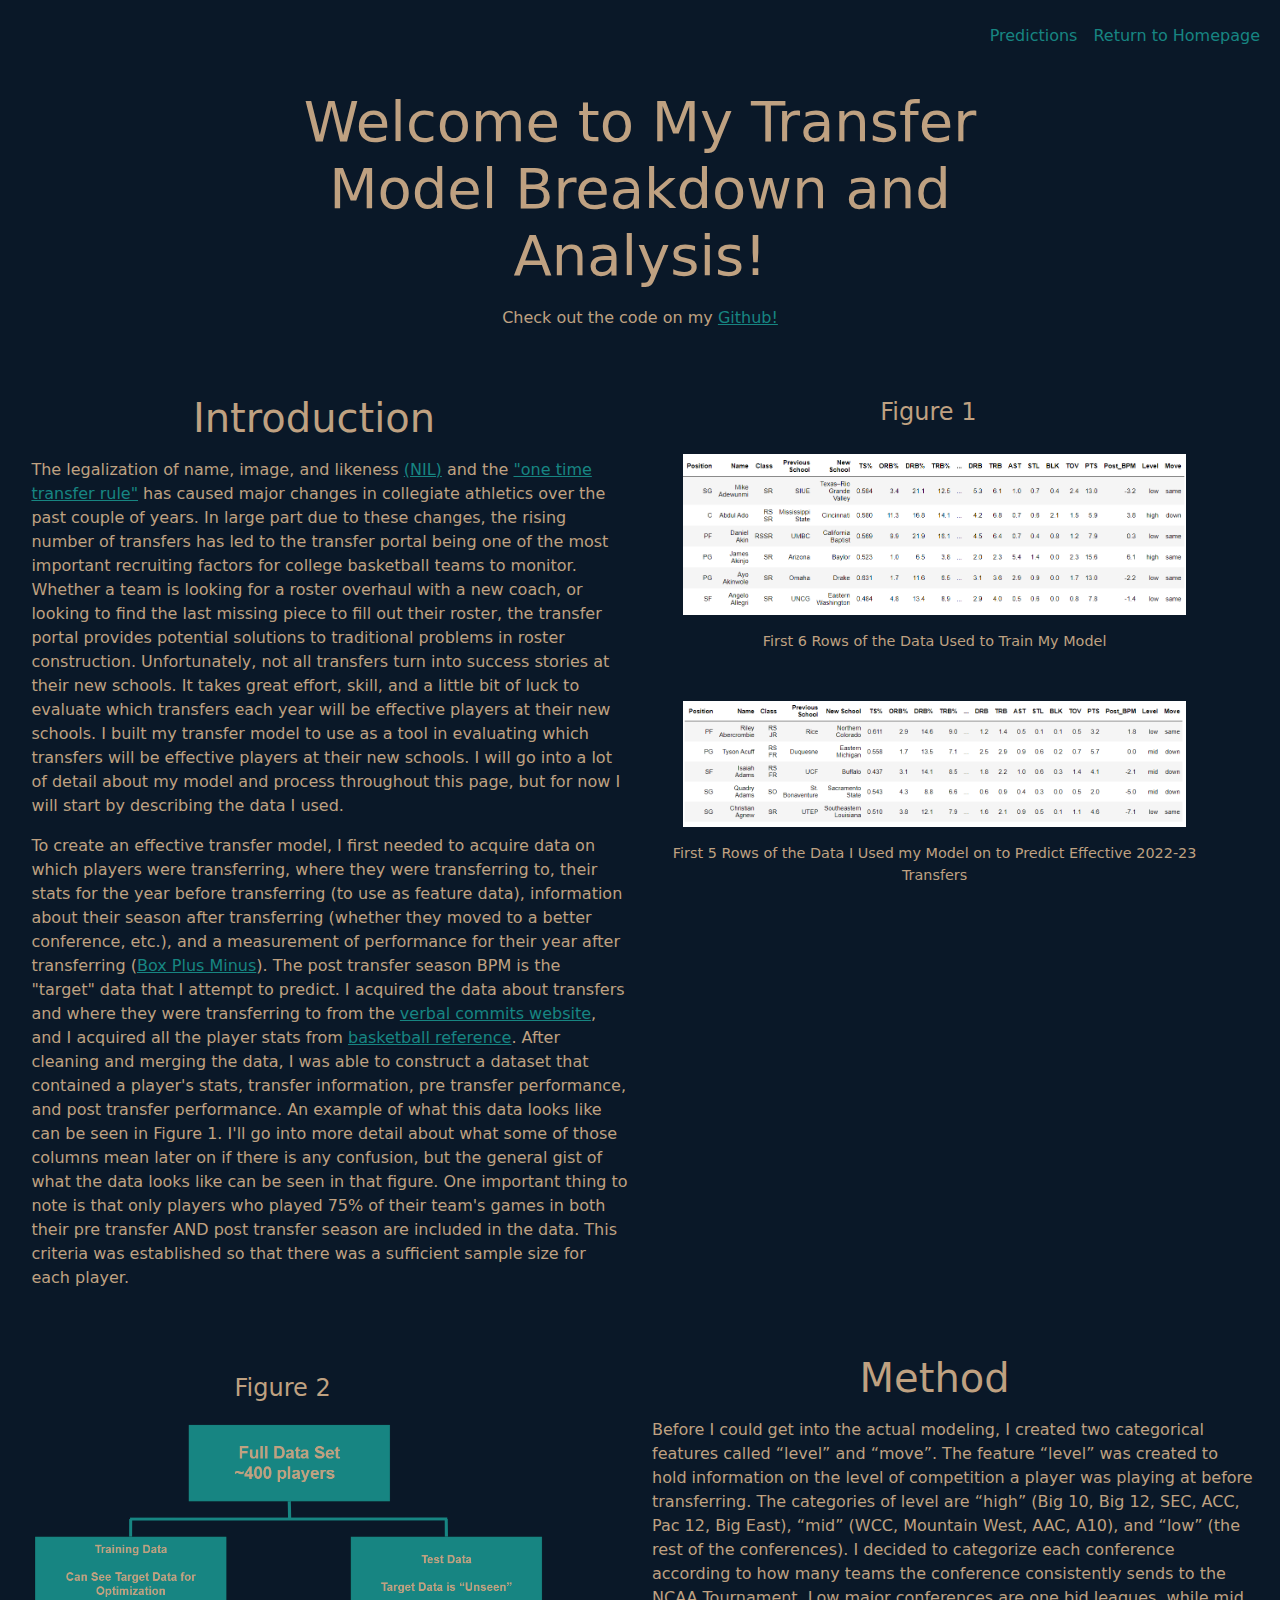
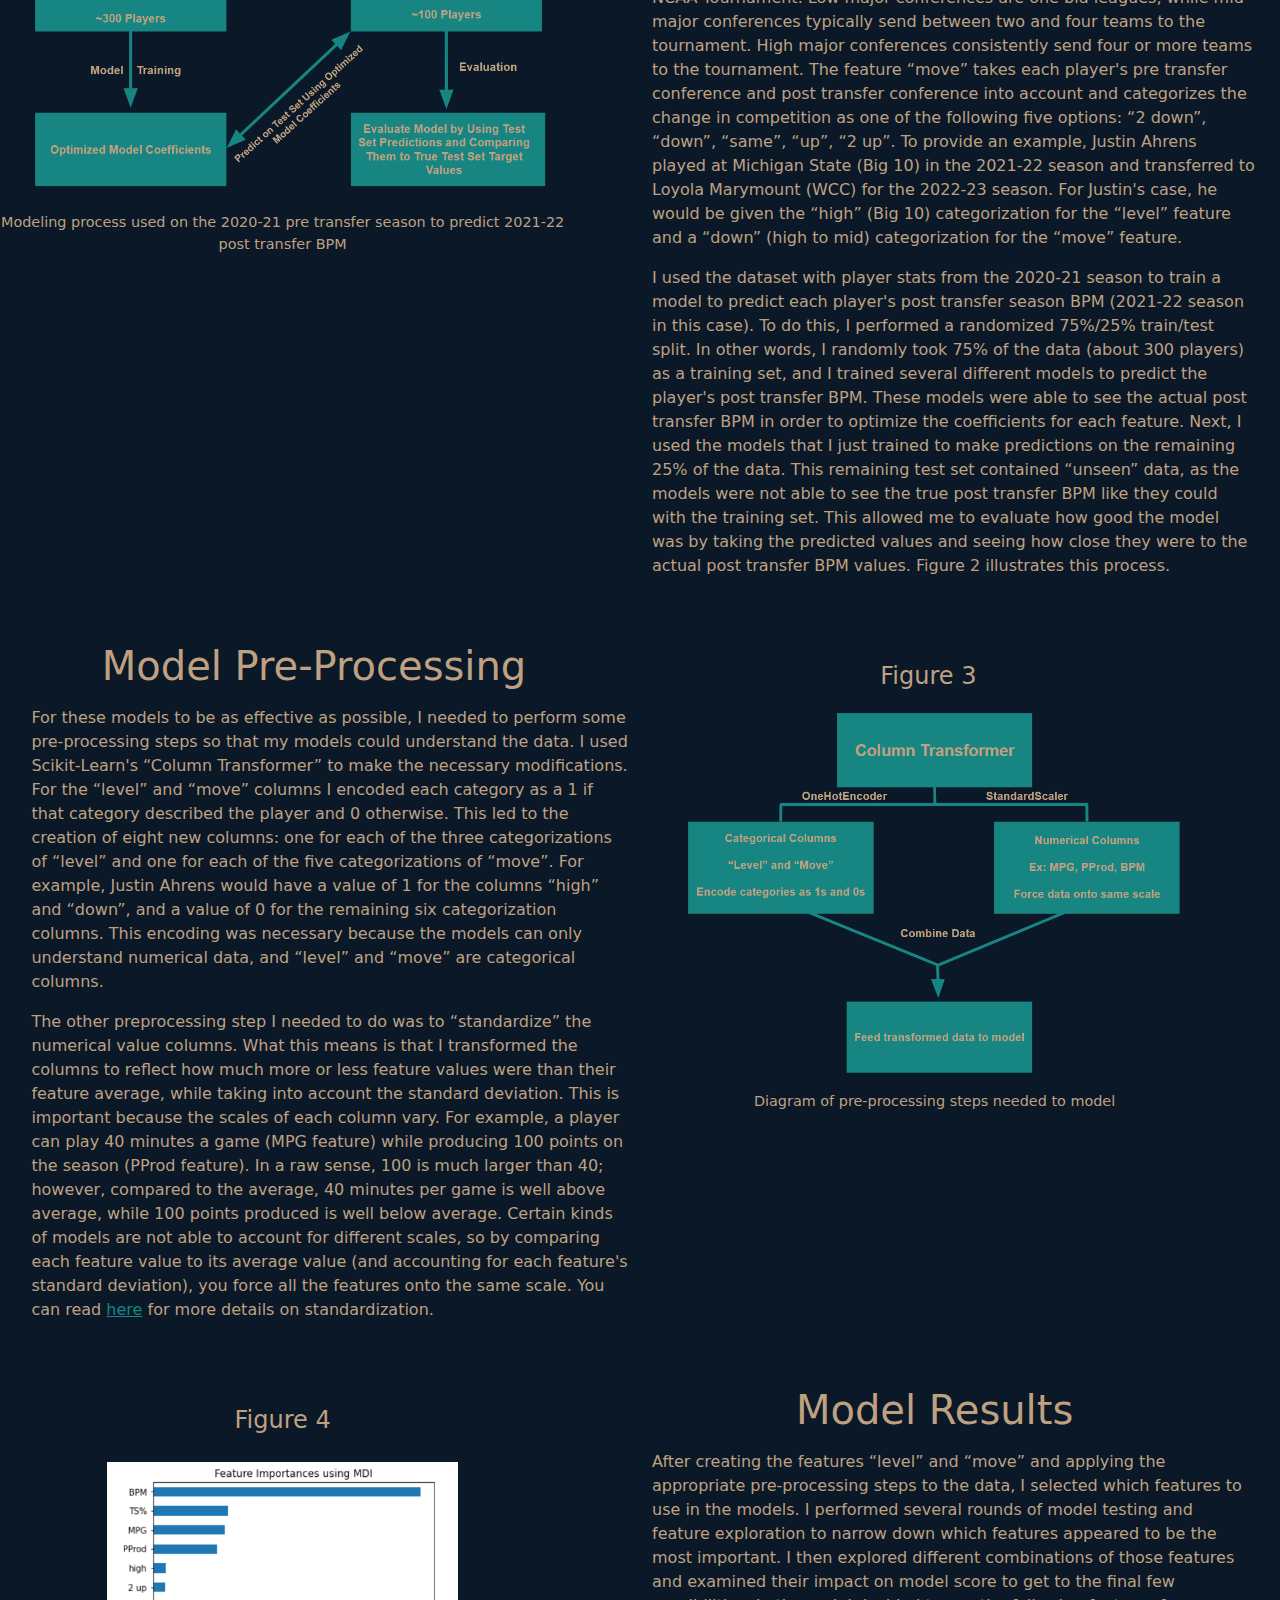
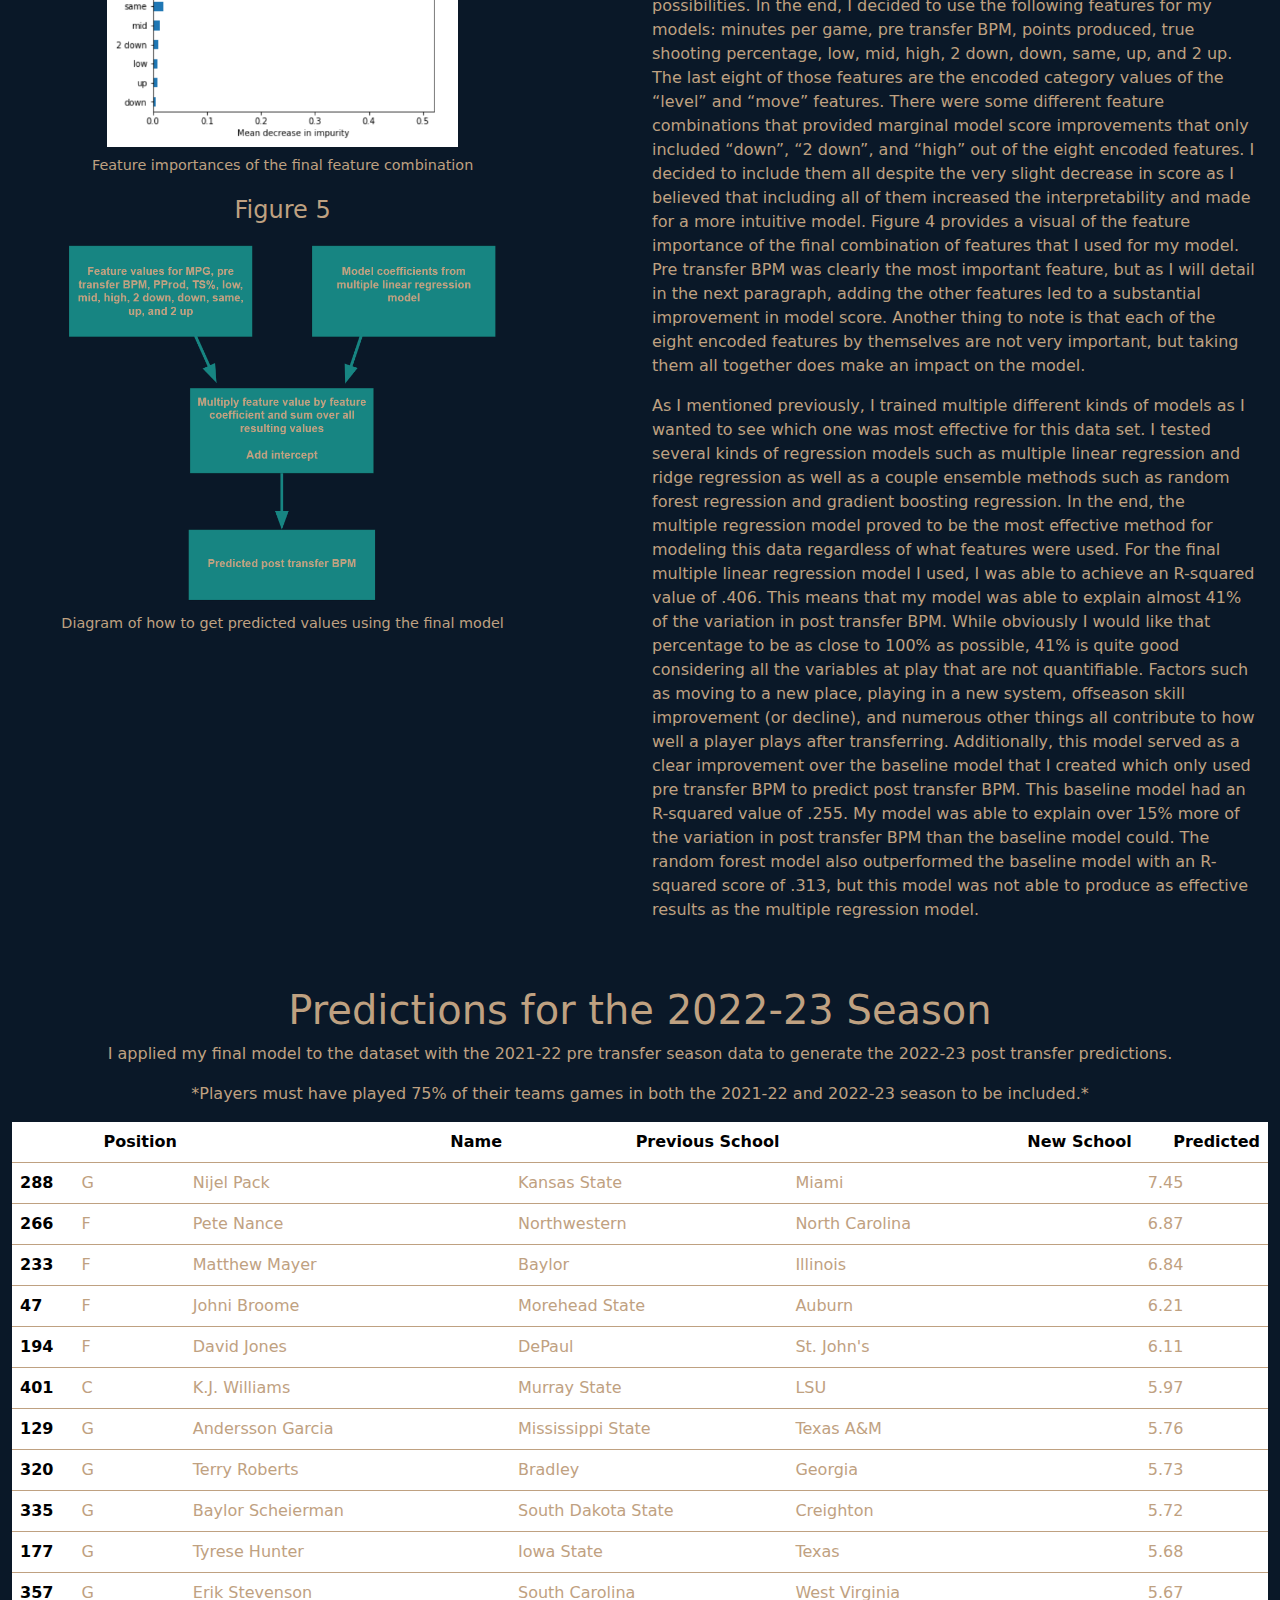
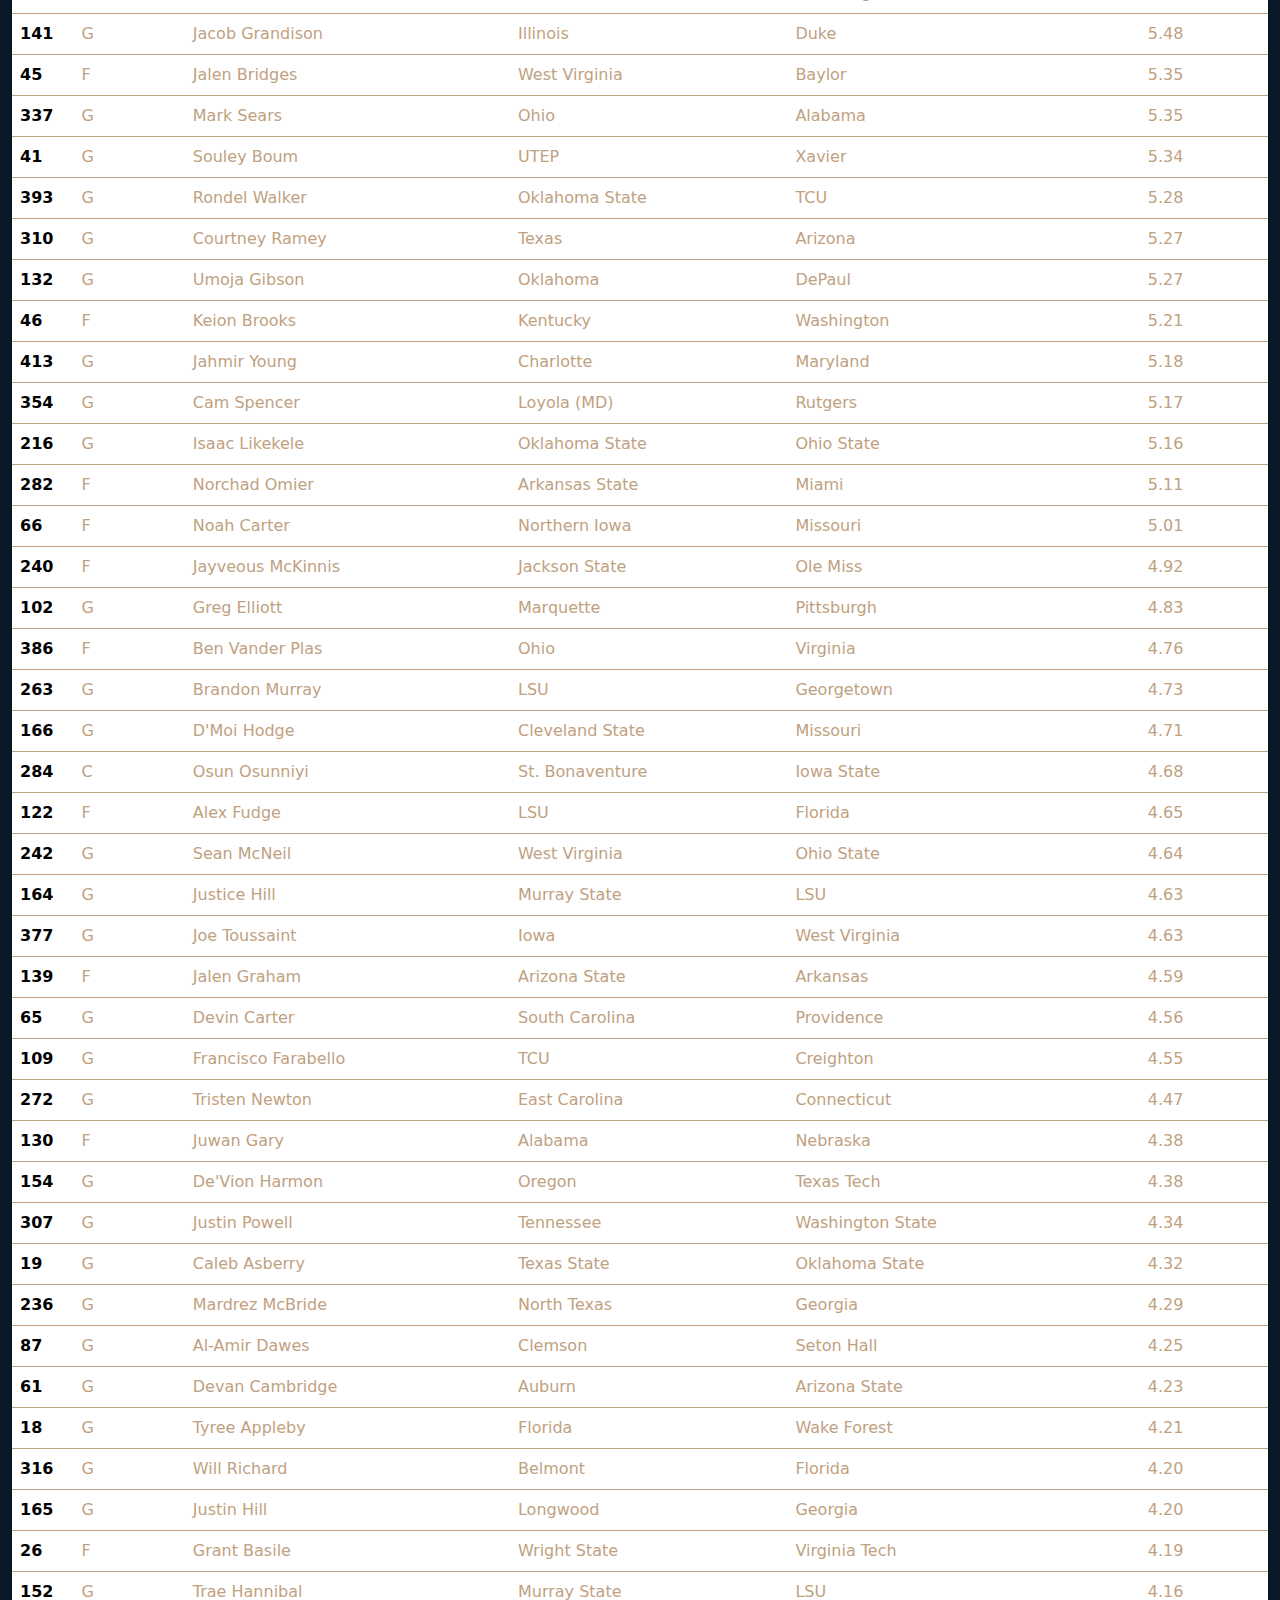
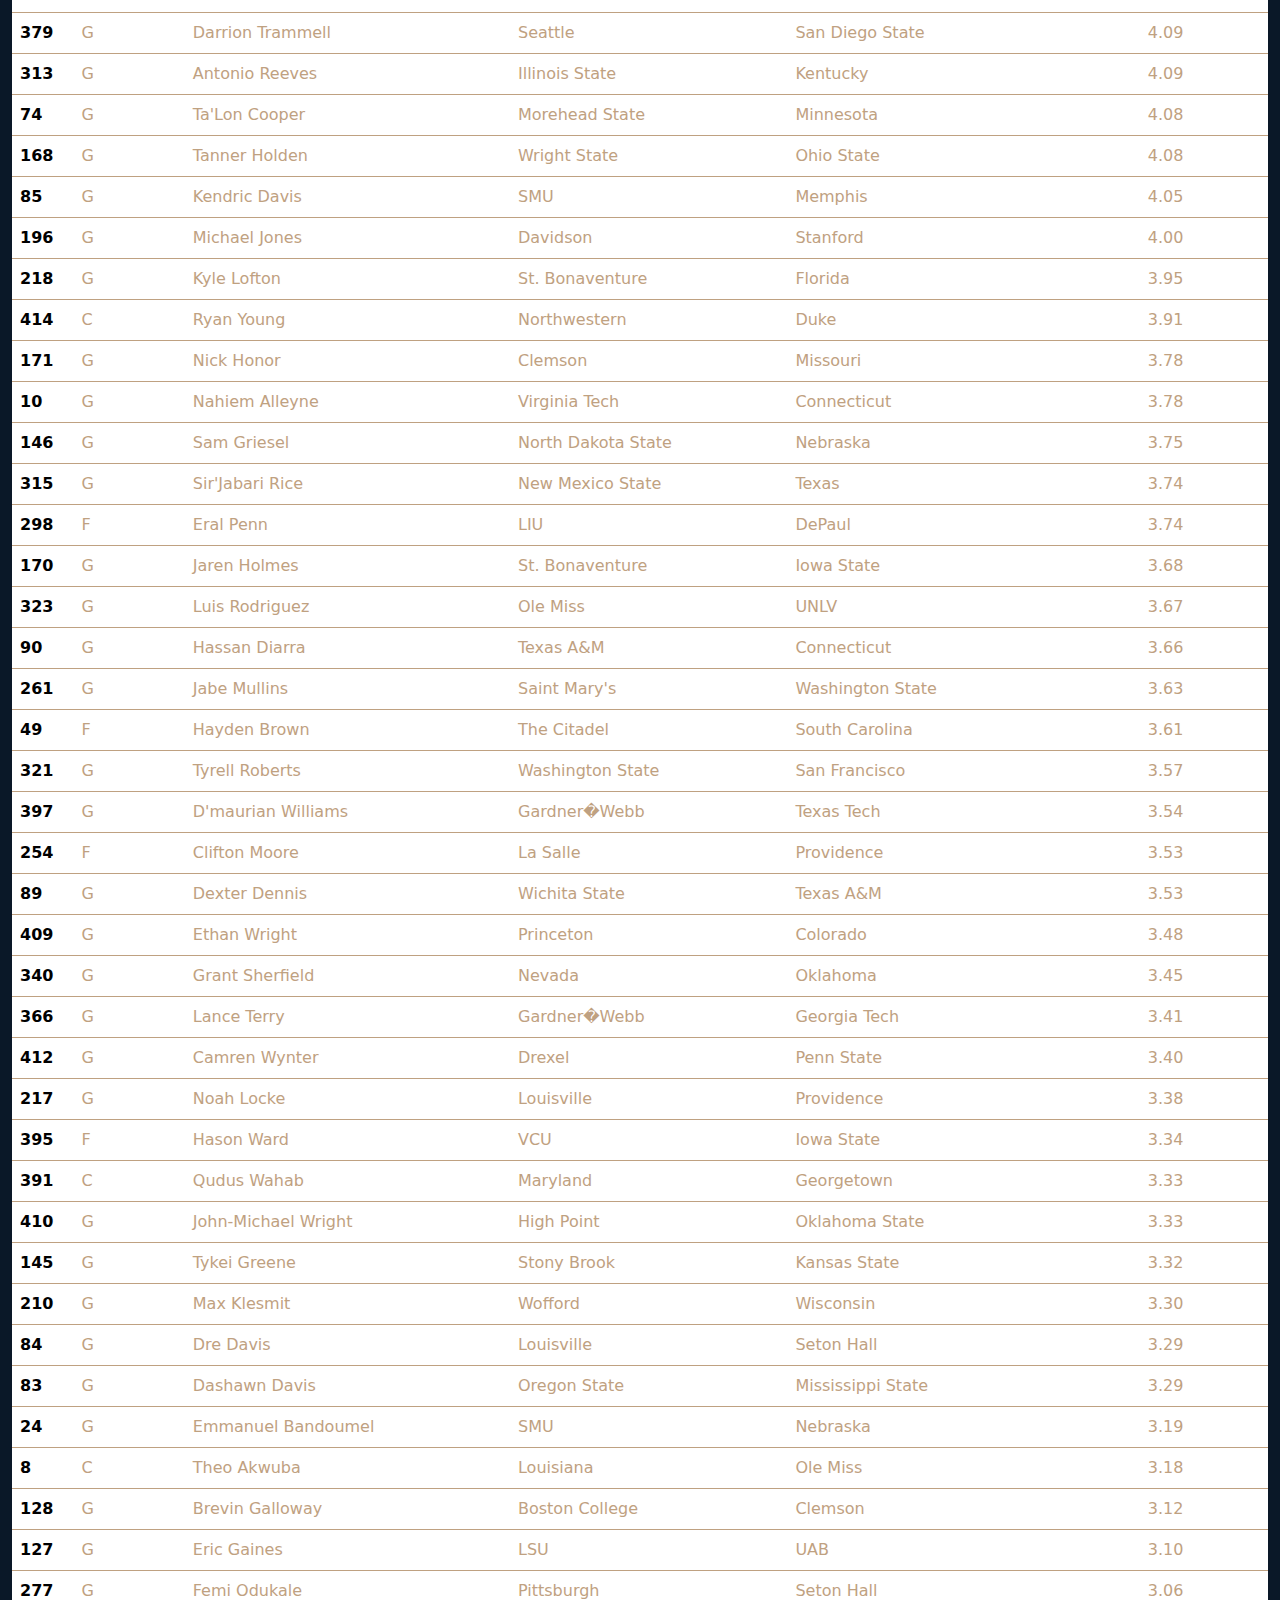
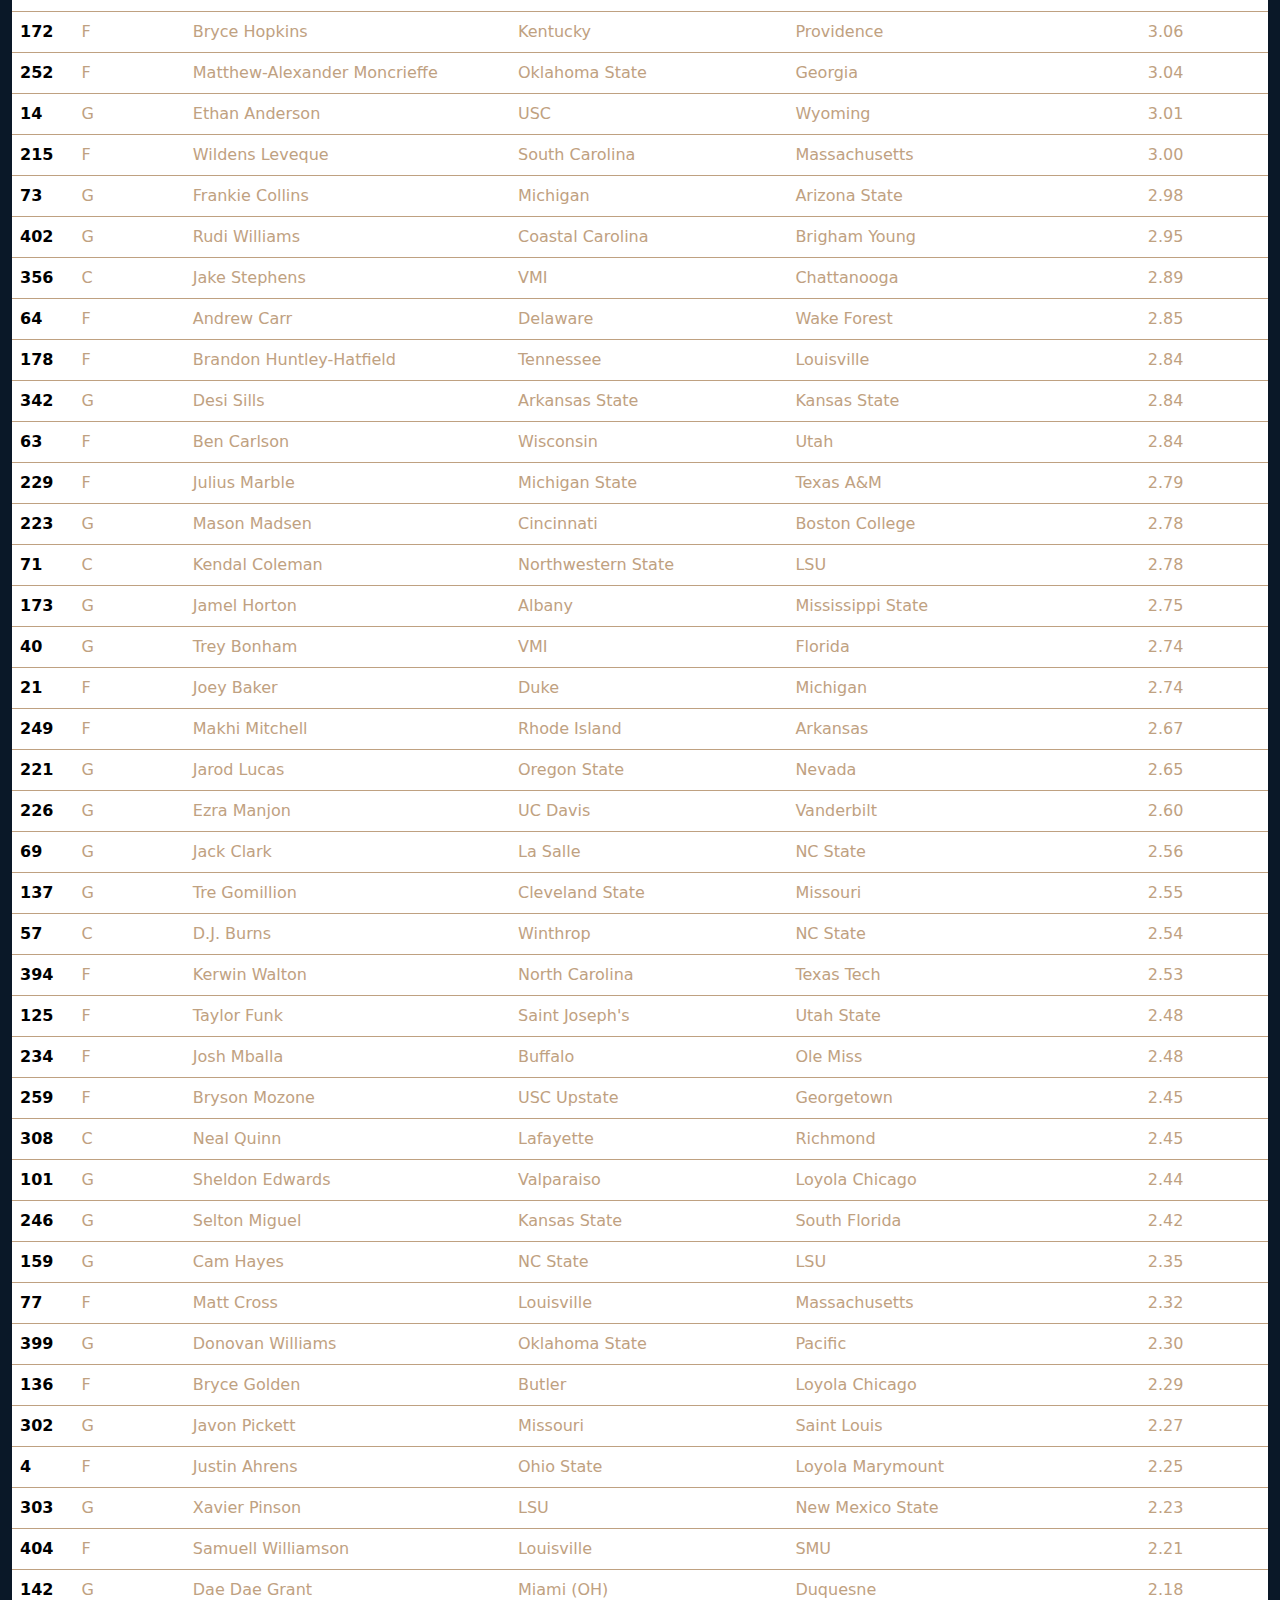
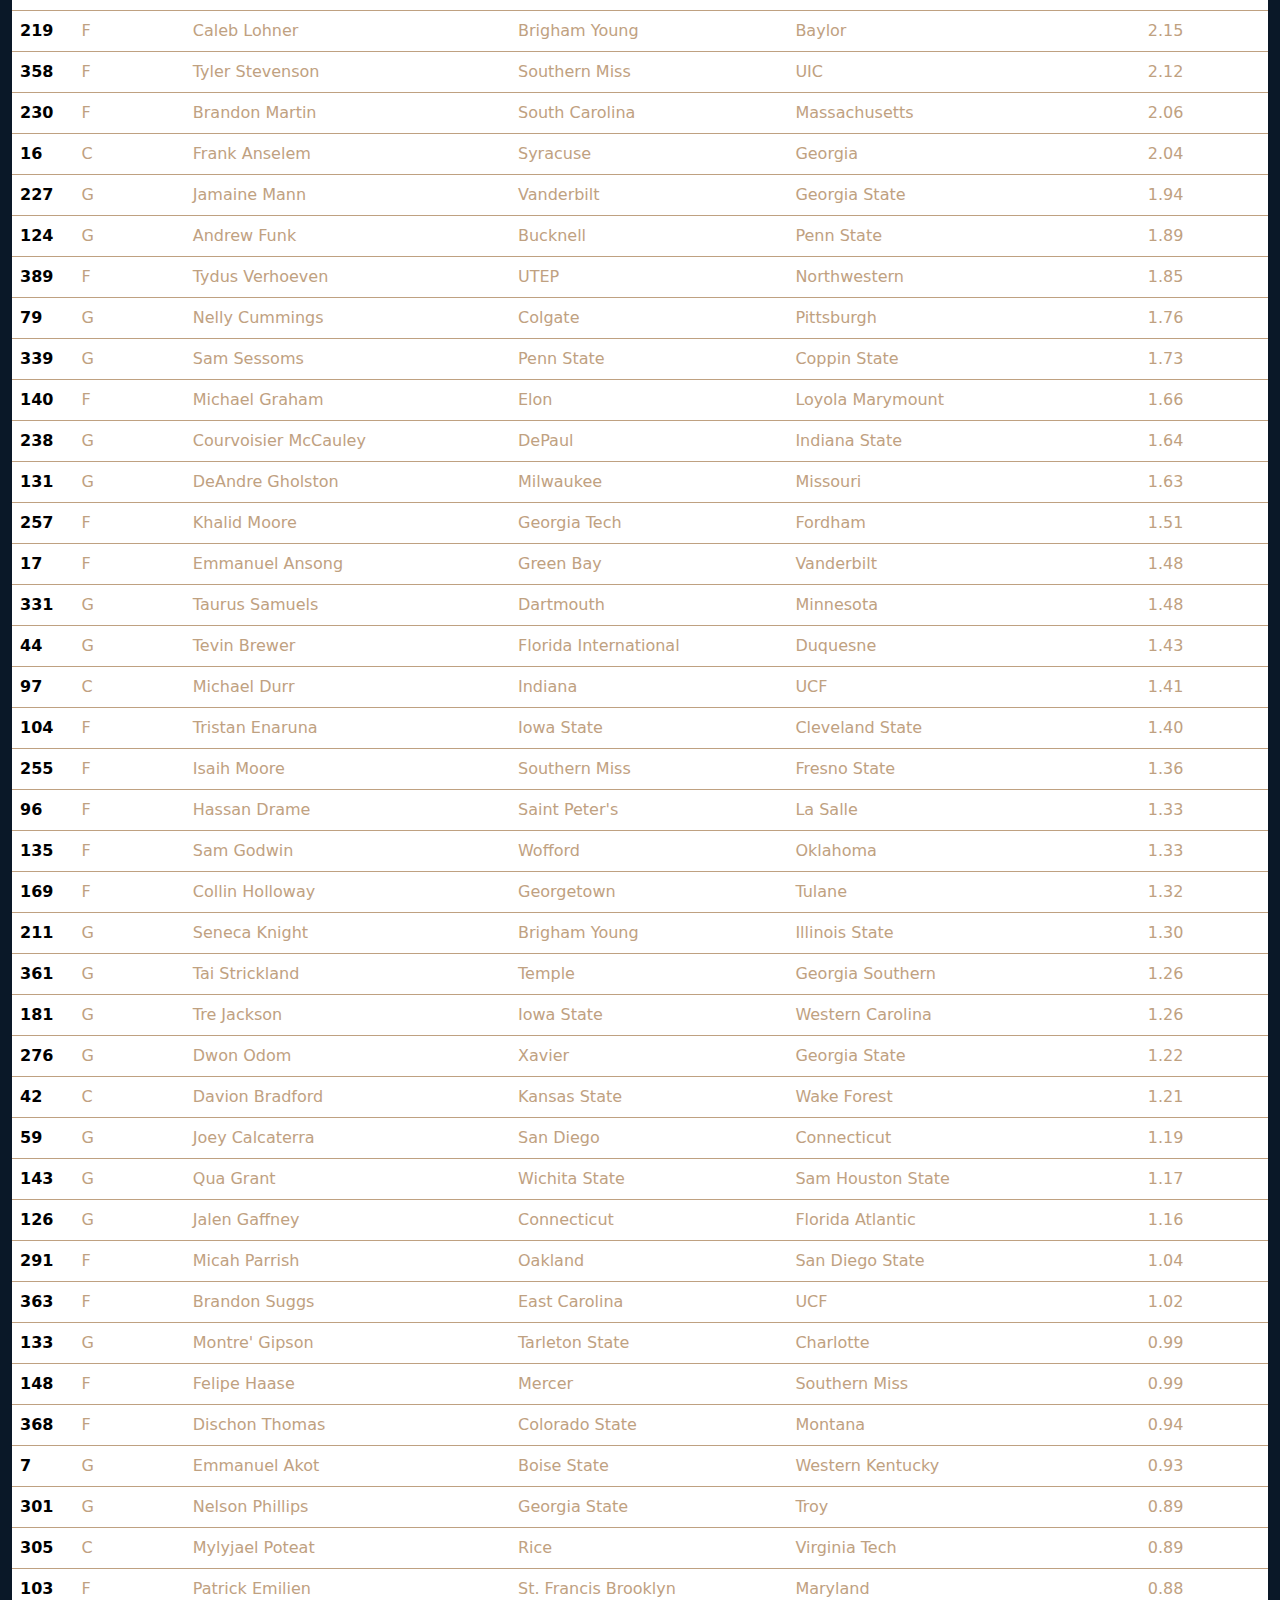
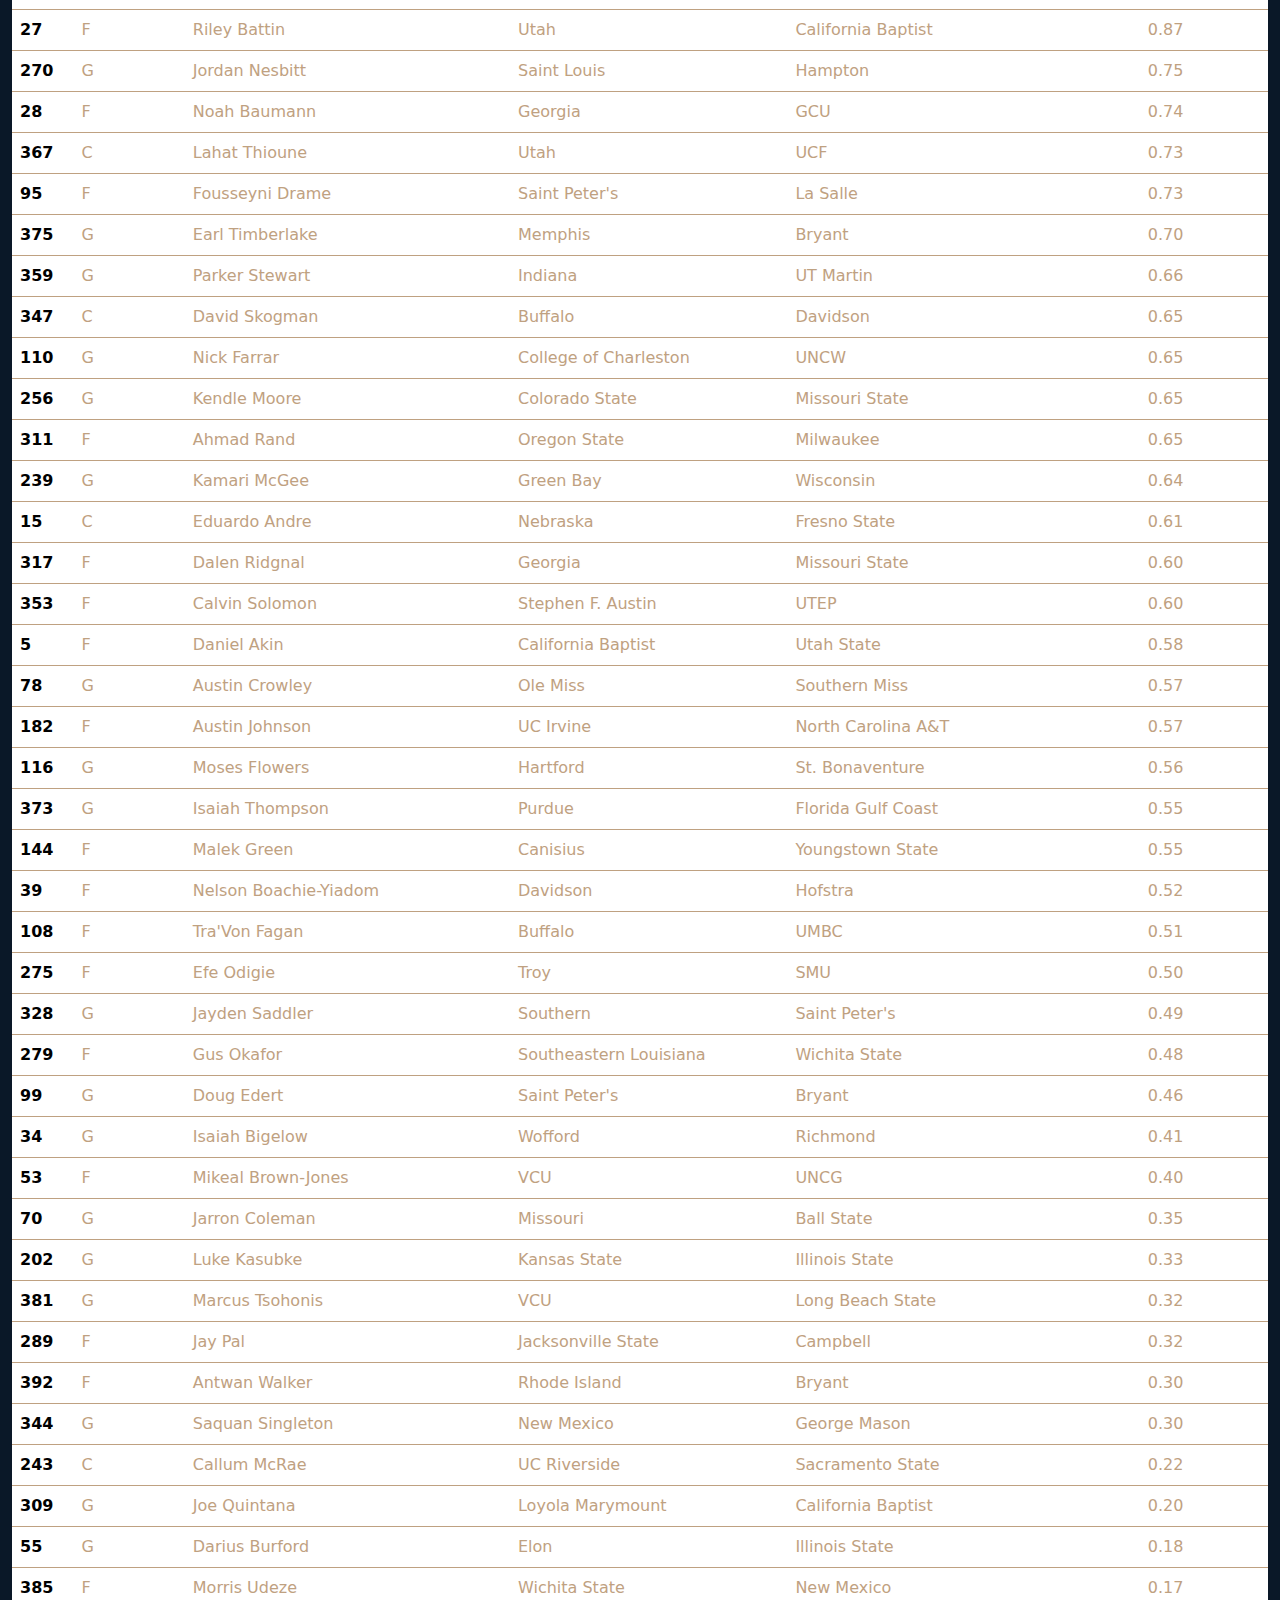
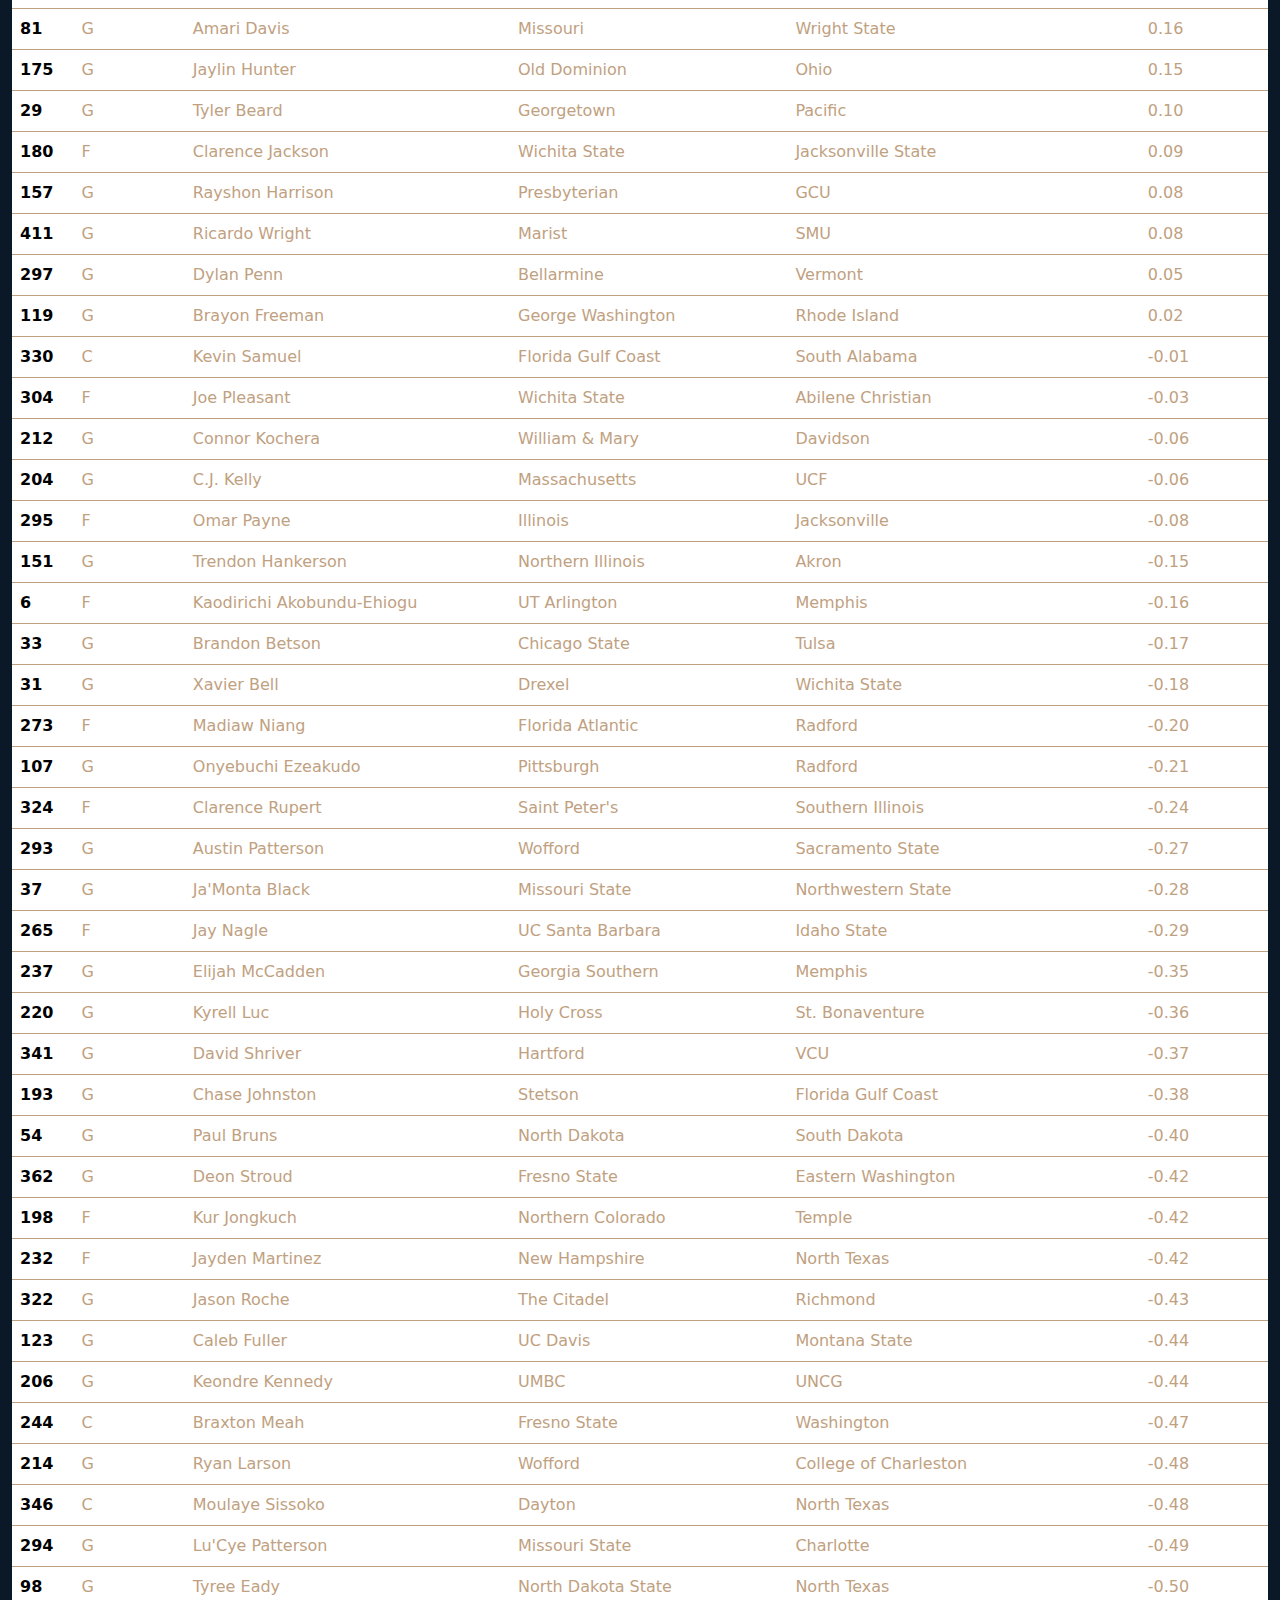
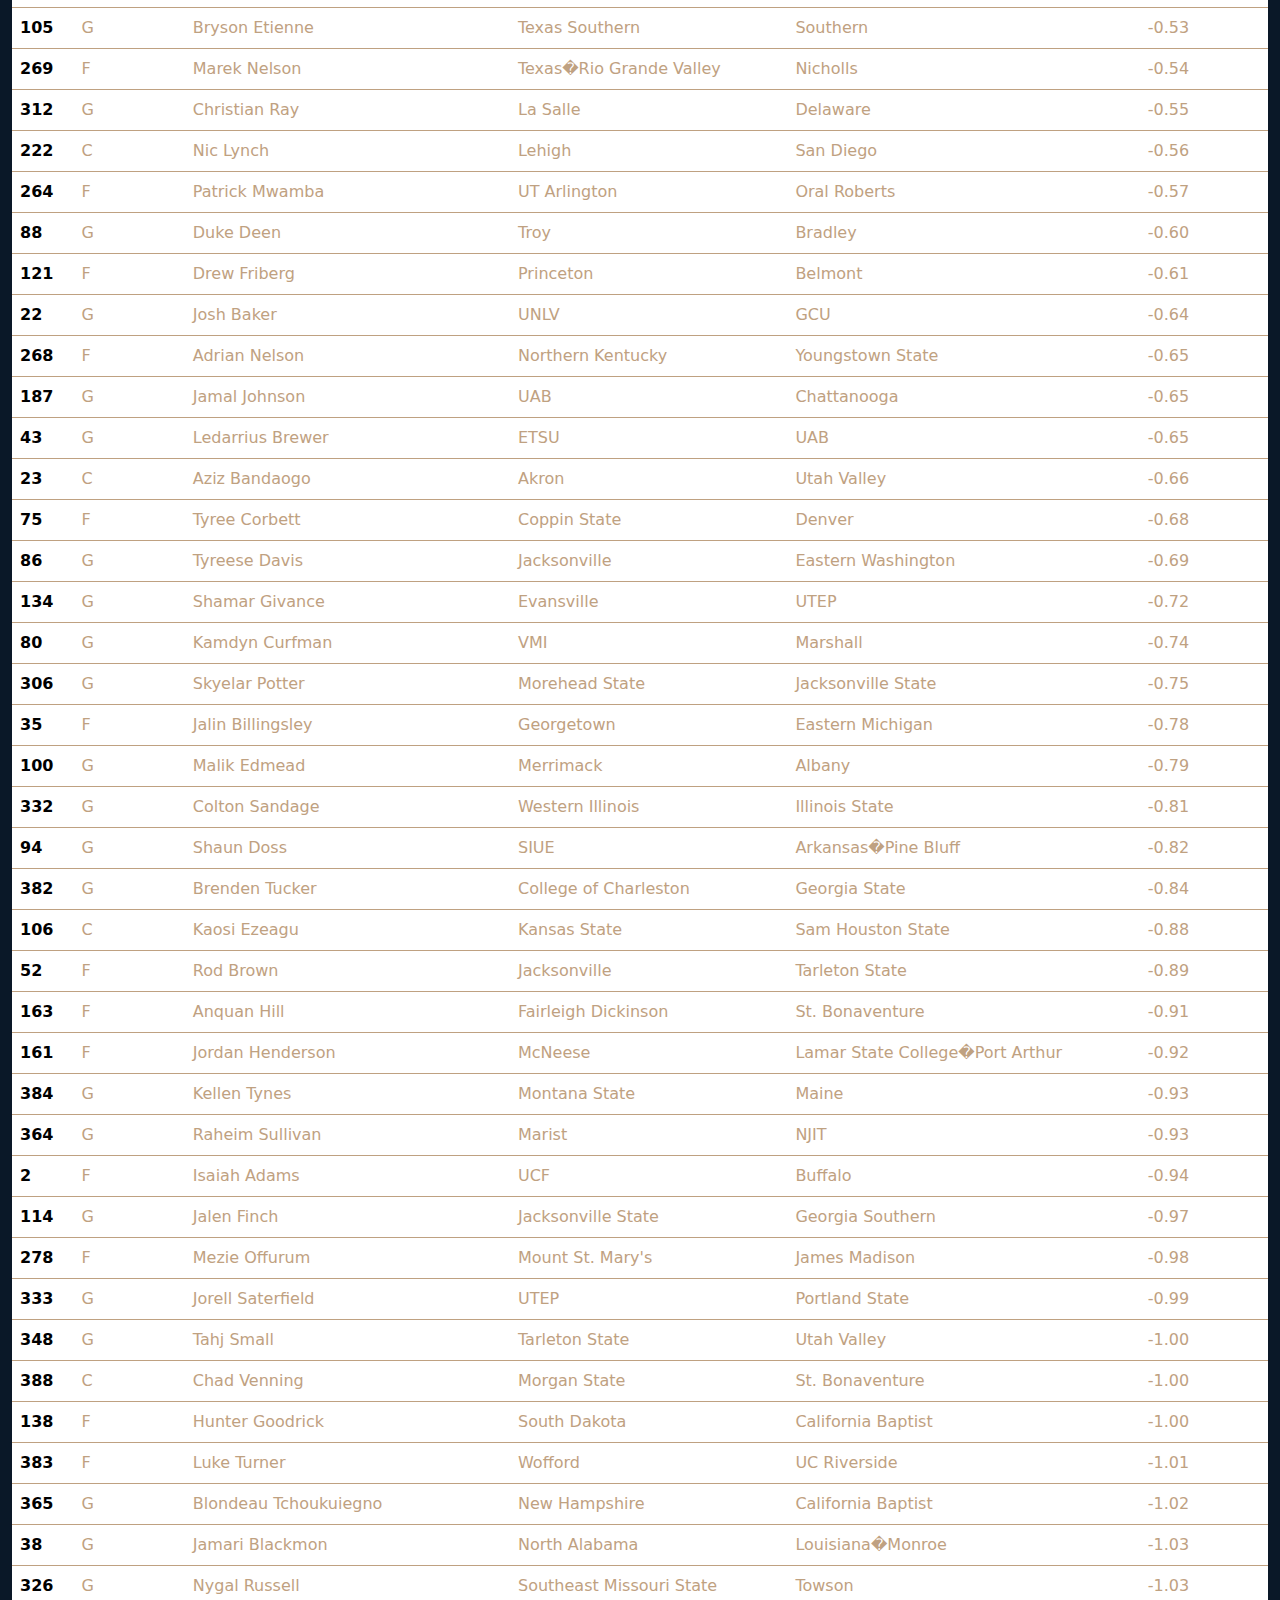
<file: Transfer_Model.html>
<!DOCTYPE html>
<html lang="en">
<head>
    <meta charset="UTF-8">
    <meta http-equiv="X-UA-Compatible" content="IE=edge">
    <meta name="viewport" content="width=device-width, initial-scale=1.0">
    <title>Transfer Model</title>
    <!-- CSS only -->
    <link href="https://cdn.jsdelivr.net/npm/bootstrap@5.2.0-beta1/dist/css/bootstrap.min.css" rel="stylesheet" integrity="sha384-0evHe/X+R7YkIZDRvuzKMRqM+OrBnVFBL6DOitfPri4tjfHxaWutUpFmBp4vmVor" crossorigin="anonymous">
    
    <!-- bootstrap 5 table styling -->
    <link rel="stylesheet" href="https://cdnjs.cloudflare.com/ajax/libs/twitter-bootstrap/5.2.0/css/bootstrap.min.css">
    <link rel="stylesheet" href="https://cdn.datatables.net/1.13.2/css/dataTables.bootstrap5.min.css">
    <!-- My personal table styling -->
    <link rel="stylesheet" href="table.css">
    <!-- javascript files for creating table with pagination, searchability, and sortable columns -->
    <script src="https://code.jquery.com/jquery-3.5.1.js"></script>
    <script src="https://cdn.datatables.net/1.13.2/js/jquery.dataTables.min.js"></script>
    <script src="https://cdn.datatables.net/1.13.2/js/dataTables.bootstrap5.min.js"></script>
    <!-- My personal stylesheet -->
    <link rel="stylesheet" href="transfers.css">
</head>
<body>



    <!-- Navbar -->
    <nav class="navbar navbar-expand-md navbar-light py-3 navbar-toggle" id="top">

        <button class="navbar-toggler navbar-dark" type="button" data-bs-toggle="collapse" data-bs-target="#main-nav" aria-controls="main-nav" aria-expanded="false" aria-label="Toggle navigation">
            <span class="navbar-toggler-icon"></span>
         </button>

        <div class="container-xxl">
            <div class="collapse navbar-collapse justify-content-end align-center" id="main-nav">
                <div class="navbar-nav">
                    <a href="#predictions" class="nav-item nav-link">Predictions</a>
                    <a href="index.html" class="nav-item nav-link">Return to Homepage</a>
                </div>
            </div>
        </div>

    </nav>

    <!-- Home Section -->
    <section id="home">
        <div class="container-xl pt-3">
            <div class="row justify-content-center align-items-center">
                <!-- Name main title -->
                <div class="col-md-8 text-center align-items-center">
                    <h4 class="display-4 text-center mb-3">Welcome to My Transfer Model Breakdown and Analysis!</h4>
                    <p>Check out the code on my <a href="https://github.com/jquam15/transfer_model" class="text-decoration-underline">Github!</a></p>
                </div>
            </div>
        </div>
    </section>

    <!-- Main article -->
    <article class="mt-5">
        <!-- First row (Introduction) -->
        <div class="row align-top" id="intro">
            <!-- Left column -->
            <div class="col-6 col-lg-6 col-xl-6">
                <h6 class="display-6 text-center">Introduction</h6>
                <p class="text-lead mt-3">The legalization of name, image, and likeness <a href="https://www.si.com/fannation/college/cfb-hq/ncaa-football/college-football-nil-rule-changes-what-you-need-to-know">(NIL)</a> 
                    and the <a href="https://www.cbssports.com/college-football/news/ncaa-board-of-directors-ratifies-one-time-transfer-legislation-allowing-athletes-immediate-eligibility/">"one time transfer rule"</a> 
                    has caused major changes in collegiate athletics over the past couple of years. In large part due to these changes, the rising number of transfers 
                    has led to the transfer portal being one of the most important recruiting factors for college basketball teams to monitor. Whether a 
                    team is looking for a roster overhaul with a new coach, or looking to find the last missing piece to fill out their roster, the transfer 
                    portal provides potential solutions to traditional problems in roster construction. Unfortunately, not all transfers turn into success stories at 
                    their new schools. It takes great effort, skill, and a little bit of luck to evaluate which transfers each year will be effective players at their new schools. 
                    I built my transfer model to use as a tool in evaluating which transfers will be effective players at their new schools. I will go into a lot of detail 
                    about my model and process throughout this page, but for now I will start by describing the data I used.</p>
                <p class="text-article">To create an effective transfer model, I first needed to acquire data on which players were transferring, 
                    where they were transferring to, their stats for the year before transferring (to use as feature data), information about their 
                    season after transferring (whether they moved to a better conference, etc.), and a measurement of performance for their year after 
                    transferring (<a href="https://www.basketball-reference.com/about/bpm2.html">Box Plus Minus</a>). The post transfer season BPM is the "target" data that I attempt to predict. I acquired the data about transfers and where they were transferring to from the 
                    <a href="https://www.verbalcommits.com/transfers/2021">verbal commits website</a>, and I acquired all the player stats from 
                    <a href="https://www.sports-reference.com/cbb/play-index/psl_finder.cgi">basketball reference</a>. After cleaning and merging 
                    the data, I was able to construct a dataset that contained a player's stats, transfer information, pre transfer performance, 
                    and post transfer performance. An example of what this data looks like can be seen in Figure 1. I'll go into more detail about 
                    what some of those columns mean later on if there is any confusion, but the general gist of what the data looks like can be seen in 
                    that figure. One important thing to note is that only players who played 75% of their team's games in both their pre transfer 
                    AND post transfer season are included in the data. This criteria was established so that there was a sufficient sample size for 
                    each player.</p>
            </div>
            <!-- Right column -->
            <div class="col-6 col-lg-6 col-xl-6">
                <figure>
                    <figcaption class="mb-2 text-center fig-title-right">Figure 1</figcaption>
                    <img src="images/sample_transfer_data.png" alt="Sample Transfer Data" class="mt-3">
                    <figcaption class="mt-3 text-center">First 6 Rows of the Data Used to Train My Model</figcaption>
                </figure>

                <figure class="mt-5">
                    <!-- <figcaption class="mb-2 text-center fig-title-right">Figure 1</figcaption> -->
                    <img src="images/sample_transfer_data_2023.png" alt="Sample Transfer Data 2023">
                    <figcaption class="mt-3 text-center">First 5 Rows of the Data I Used my Model on to Predict Effective 2022-23 Transfers</figcaption>
                    

                </figure>
            </div>
        </div>

         <!-- Second row (Method) -->
         <div class="row align-top mt-5" id="method">
            <!-- Left column -->
            <div class="col-6 col-lg-6 col-xl-6">
                <figure>
                    <figcaption class="mb-2 mt-3 text-center fig-title-left">Figure 2</figcaption>
                    <img src="images/train-test-diagram.png" alt="Modeling Diagram" class="left-image">
                    <figcaption class="mt-4 text-center modeling-diagram">Modeling process used on the 2020-21 pre transfer season to predict 2021-22 post transfer BPM</figcaption>
                </figure>
            </div>
            <!-- Right column -->
            <div class="col-6 col-lg-6 col-xl-6">
                <h6 class="display-6 text-center text-title-right">Method</h6>
                <p class="text-right mt-3">Before I could get into the actual modeling, I created two categorical features called “level” and “move”. 
                    The feature “level” was created to hold information on the level of competition a player was playing at before transferring. 
                    The categories of level are “high” (Big 10, Big 12, SEC, ACC, Pac 12, Big East), “mid” (WCC, Mountain West, AAC, A10), and “low” 
                    (the rest of the conferences). I decided to categorize each conference according to how many teams the conference consistently 
                    sends to the NCAA Tournament. Low major conferences are one bid leagues, while mid major conferences typically send between two and
                     four teams to the tournament. High major conferences consistently send four or more teams to the tournament. The feature “move” 
                     takes each player's pre transfer conference and post transfer conference into account and categorizes the change in competition 
                     as one of the following five options: “2 down”, “down”, “same”, “up”, “2 up”. To provide an example, Justin Ahrens played at 
                     Michigan State (Big 10) in the 2021-22 season and transferred to Loyola Marymount (WCC) for the 2022-23 season. For Justin's 
                     case, he would be given the “high” (Big 10) categorization for the “level” feature and a “down” (high to mid) categorization 
                     for the “move” feature.</p> 
                <p class="text-right">I used the dataset with player stats from the 2020-21 season to train a model to predict each player's post 
                    transfer season BPM (2021-22 season in this case). To do this, I performed a randomized 75%/25% train/test split. In other 
                    words, I randomly took 75% of the data (about 300 players) as a training set, and I trained several different models to 
                    predict the player's post transfer BPM. These models were able to see the actual post transfer BPM in order to optimize the 
                    coefficients for each feature. Next, I used the models that I just trained to make predictions on the remaining 25% of the 
                    data. This remaining test set contained “unseen” data, as the models were not able to see the true post transfer BPM like they 
                    could with the training set.  This allowed me to evaluate how good the model was by taking the predicted values and seeing 
                    how close they were to the actual post transfer BPM values. Figure 2 illustrates this process. 
                </p>
            </div>
        </div>

        <!-- Third  row (Data Pre-Processing) -->
        <div class="row align-top mt-5 mb-5" id="pp">
            <!-- Left column -->
            <div class="col-6 col-lg-6 col-xl-6">
                <h6 class="display-6 text-center">Model Pre-Processing</h6>
                <p class="text-article mt-3">
                    For these models to be as effective as possible, I needed to perform some pre-processing steps so that my models could 
                    understand the data. I used Scikit-Learn's “Column Transformer” to make the necessary modifications. For the “level” and “move”
                    columns I encoded each category as a 1 if that category described the player and 0 otherwise. This led to the creation of eight
                    new columns: one for each of the three categorizations of “level” and one for each of the five categorizations of “move”. For 
                    example, Justin Ahrens would have a value of 1 for the columns “high” and “down”, and a value of 0 for the remaining six 
                    categorization columns. This encoding was necessary because the models can only understand numerical data, and “level” and 
                    “move” are categorical columns. 
                </p>
                <p class="text-article mt-3">
                    The other preprocessing step I needed to do was to “standardize” the numerical value columns. What this means is that I 
                    transformed the columns to reflect how much more or less feature values were than their feature average, while taking into 
                    account the standard deviation. This is important because the scales of each column vary. For example, a player can play 40 
                    minutes a game (MPG feature) while producing 100 points on the season (PProd feature). In a raw sense, 100 is much larger than 
                    40; however, compared to the average, 40 minutes per game is well above average, while 100 points produced is well below 
                    average. Certain kinds of models are not able to account for different scales, so by comparing each feature value to its 
                    average value (and accounting for each feature's standard deviation), you force all the features onto the same scale. You can 
                    read <a href="https://en.wikipedia.org/wiki/Standard_score">here</a> for more details on standardization.
                </p>
            </div>
            <!-- Right column -->
            <div class="col-6 col-lg-6 col-xl-6">
                <figure>
                    <figcaption class="mb-2 mt-3 text-center fig-title-right">Figure 3</figcaption>
                    <img src="images/pre-processing.png" alt="Pre-processing Diagram">
                    <figcaption class="mb-2 mt-3 text-center">Diagram of pre-processing steps needed to model</figcaption>
                </figure>
            </div>
        </div>

        <!-- Fourth row (Model Results)-->
        <div class="row align-top mt-5 mb-5" id="results">
            <!-- Left column -->
            <div class="col-6 col-lg-6 col-xl-6">
                <figure>
                    <figcaption class="mb-2 mt-3 text-center fig-title-left">Figure 4</figcaption>
                    <img src="images/feature-importances.png" alt="Feature Importances" class="left-image mt-3 w-75 feature-importances">
                    <figcaption class="mt-2 text-center">Feature importances of the final feature combination</figcaption>
                </figure>

                <figure>
                    <figcaption class="mt-3 text-center fig-title-left">Figure 5</figcaption>
                    <img src="images/final-model-diagram.png" alt="Feature Importances" class="left-image mt-2 w-80 final-model-diagram">
                    <figcaption class="mt-2 text-center">Diagram of how to get predicted values using the final model</figcaption>
                </figure>
            </div>
            <!-- Right column -->
            <div class="col-6 col-lg-6 col-xl-6">
                <h6 class="display-6 text-center text-title-right">Model Results</h6>
                <p class="text-right mt-3">After creating the features “level” and “move” and applying the appropriate pre-processing steps to the 
                    data, I selected which features to use in the models. I performed several rounds of model testing and feature exploration to 
                    narrow down which features appeared to be the most important. I then explored different combinations of those features and 
                    examined their impact on model score to get to the final few possibilities. In the end, I decided to use the following 
                    features for my models: minutes per game, pre transfer BPM, points produced, true shooting percentage, low, mid, high, 2 down, 
                    down, same, up,  and 2 up. The last eight of those features are the encoded category values of the “level” and “move” features. 
                    There were some different feature combinations that provided marginal model score improvements that only included “down”, 
                    “2 down”, and “high” out of the eight encoded features. I decided to include them all despite the very slight decrease in score 
                    as I believed that including all of them increased the interpretability and made for a more intuitive model. Figure 4 provides a visual of the 
                    feature importance of the final combination of features that I used for my model. Pre transfer BPM was clearly the most important feature, but 
                    as I will detail in the next paragraph, adding the other features led to a substantial improvement in model score. Another thing to note is 
                    that each of the eight encoded features by themselves are not very important, but taking them all together does make an impact on the model.</p> 
                <p class="text-right">As I mentioned previously, I trained multiple different kinds of models as I wanted to see which one was 
                    most effective for this data set.  I tested several kinds of regression models such as multiple linear regression and ridge 
                    regression as well as a couple ensemble methods such as random forest regression and gradient boosting regression. In the end, 
                    the multiple regression model proved to be the most effective method for modeling this data regardless of what features were 
                    used. For the final multiple linear regression model I used, I was able to achieve an R-squared value of .406. This means that
                    my model was able to explain almost 41% of the variation in post transfer BPM. While obviously I would like that percentage to 
                    be as close to 100% as possible, 41% is quite good considering all the variables at play that are not quantifiable. Factors 
                    such as moving to a new place, playing in a new system, offseason skill improvement (or decline), and numerous other things 
                    all contribute to how well a player plays after transferring. Additionally, this model served as a clear improvement over the 
                    baseline model that I created which only used pre transfer BPM to predict post transfer BPM. This baseline model had an 
                    R-squared value of .255. My model was able to explain over 15% more of the variation in post transfer BPM than the baseline 
                    model could. The random forest model also outperformed the baseline model with an R-squared score of .313, but this model was 
                    not able to produce as effective results as the multiple regression model.
                </p>
            </div>
        </div>


        <!-- Fifth row (Table) -->
        <div class="container-xxl mb-5 mt-5" id="predictions">
            <div class="row justify-content-center align-items-center">
                <h6 class="display-6 text-center">Predictions for the 2022-23 Season</h6>
                <p class="text-center">I applied my final model to the dataset with the 2021-22 pre transfer season data to generate the 2022-23 post transfer predictions.</p>
                <p class="text-center mb-3">*Players must have played 75% of their teams games in both the 2021-22 and 2022-23 season to be included.*</p>
                <div class="table-responsive">
                <!-- table containing data -->
                    <table class="dataframe table table-togglable" id="main-table">
                  <thead>
                    <tr style="text-align: right;">
                      <th></th>
                      <th>Position</th>
                      <th>Name</th>
                      <th>Previous School</th>
                      <th>New School</th>
                      <th>Predicted</th>
                    </tr>
                  </thead>
                  <tbody>
                    <tr>
                      <th>288</th>
                      <td>G</td>
                      <td>Nijel Pack</td>
                      <td>Kansas State</td>
                      <td>Miami</td>
                      <td>7.45</td>
                    </tr>
                    <tr>
                      <th>266</th>
                      <td>F</td>
                      <td>Pete Nance</td>
                      <td>Northwestern</td>
                      <td>North Carolina</td>
                      <td>6.87</td>
                    </tr>
                    <tr>
                      <th>233</th>
                      <td>F</td>
                      <td>Matthew Mayer</td>
                      <td>Baylor</td>
                      <td>Illinois</td>
                      <td>6.84</td>
                    </tr>
                    <tr>
                      <th>47</th>
                      <td>F</td>
                      <td>Johni Broome</td>
                      <td>Morehead State</td>
                      <td>Auburn</td>
                      <td>6.21</td>
                    </tr>
                    <tr>
                      <th>194</th>
                      <td>F</td>
                      <td>David Jones</td>
                      <td>DePaul</td>
                      <td>St. John's</td>
                      <td>6.11</td>
                    </tr>
                    <tr>
                      <th>401</th>
                      <td>C</td>
                      <td>K.J. Williams</td>
                      <td>Murray State</td>
                      <td>LSU</td>
                      <td>5.97</td>
                    </tr>
                    <tr>
                      <th>129</th>
                      <td>G</td>
                      <td>Andersson Garcia</td>
                      <td>Mississippi State</td>
                      <td>Texas A&amp;M</td>
                      <td>5.76</td>
                    </tr>
                    <tr>
                      <th>320</th>
                      <td>G</td>
                      <td>Terry Roberts</td>
                      <td>Bradley</td>
                      <td>Georgia</td>
                      <td>5.73</td>
                    </tr>
                    <tr>
                      <th>335</th>
                      <td>G</td>
                      <td>Baylor Scheierman</td>
                      <td>South Dakota State</td>
                      <td>Creighton</td>
                      <td>5.72</td>
                    </tr>
                    <tr>
                      <th>177</th>
                      <td>G</td>
                      <td>Tyrese Hunter</td>
                      <td>Iowa State</td>
                      <td>Texas</td>
                      <td>5.68</td>
                    </tr>
                    <tr>
                      <th>357</th>
                      <td>G</td>
                      <td>Erik Stevenson</td>
                      <td>South Carolina</td>
                      <td>West Virginia</td>
                      <td>5.67</td>
                    </tr>
                    <tr>
                      <th>141</th>
                      <td>G</td>
                      <td>Jacob Grandison</td>
                      <td>Illinois</td>
                      <td>Duke</td>
                      <td>5.48</td>
                    </tr>
                    <tr>
                      <th>45</th>
                      <td>F</td>
                      <td>Jalen Bridges</td>
                      <td>West Virginia</td>
                      <td>Baylor</td>
                      <td>5.35</td>
                    </tr>
                    <tr>
                      <th>337</th>
                      <td>G</td>
                      <td>Mark Sears</td>
                      <td>Ohio</td>
                      <td>Alabama</td>
                      <td>5.35</td>
                    </tr>
                    <tr>
                      <th>41</th>
                      <td>G</td>
                      <td>Souley Boum</td>
                      <td>UTEP</td>
                      <td>Xavier</td>
                      <td>5.34</td>
                    </tr>
                    <tr>
                      <th>393</th>
                      <td>G</td>
                      <td>Rondel Walker</td>
                      <td>Oklahoma State</td>
                      <td>TCU</td>
                      <td>5.28</td>
                    </tr>
                    <tr>
                      <th>310</th>
                      <td>G</td>
                      <td>Courtney Ramey</td>
                      <td>Texas</td>
                      <td>Arizona</td>
                      <td>5.27</td>
                    </tr>
                    <tr>
                      <th>132</th>
                      <td>G</td>
                      <td>Umoja Gibson</td>
                      <td>Oklahoma</td>
                      <td>DePaul</td>
                      <td>5.27</td>
                    </tr>
                    <tr>
                      <th>46</th>
                      <td>F</td>
                      <td>Keion Brooks</td>
                      <td>Kentucky</td>
                      <td>Washington</td>
                      <td>5.21</td>
                    </tr>
                    <tr>
                      <th>413</th>
                      <td>G</td>
                      <td>Jahmir Young</td>
                      <td>Charlotte</td>
                      <td>Maryland</td>
                      <td>5.18</td>
                    </tr>
                    <tr>
                      <th>354</th>
                      <td>G</td>
                      <td>Cam Spencer</td>
                      <td>Loyola (MD)</td>
                      <td>Rutgers</td>
                      <td>5.17</td>
                    </tr>
                    <tr>
                      <th>216</th>
                      <td>G</td>
                      <td>Isaac Likekele</td>
                      <td>Oklahoma State</td>
                      <td>Ohio State</td>
                      <td>5.16</td>
                    </tr>
                    <tr>
                      <th>282</th>
                      <td>F</td>
                      <td>Norchad Omier</td>
                      <td>Arkansas State</td>
                      <td>Miami</td>
                      <td>5.11</td>
                    </tr>
                    <tr>
                      <th>66</th>
                      <td>F</td>
                      <td>Noah Carter</td>
                      <td>Northern Iowa</td>
                      <td>Missouri</td>
                      <td>5.01</td>
                    </tr>
                    <tr>
                      <th>240</th>
                      <td>F</td>
                      <td>Jayveous McKinnis</td>
                      <td>Jackson State</td>
                      <td>Ole Miss</td>
                      <td>4.92</td>
                    </tr>
                    <tr>
                      <th>102</th>
                      <td>G</td>
                      <td>Greg Elliott</td>
                      <td>Marquette</td>
                      <td>Pittsburgh</td>
                      <td>4.83</td>
                    </tr>
                    <tr>
                      <th>386</th>
                      <td>F</td>
                      <td>Ben Vander Plas</td>
                      <td>Ohio</td>
                      <td>Virginia</td>
                      <td>4.76</td>
                    </tr>
                    <tr>
                      <th>263</th>
                      <td>G</td>
                      <td>Brandon Murray</td>
                      <td>LSU</td>
                      <td>Georgetown</td>
                      <td>4.73</td>
                    </tr>
                    <tr>
                      <th>166</th>
                      <td>G</td>
                      <td>D'Moi Hodge</td>
                      <td>Cleveland State</td>
                      <td>Missouri</td>
                      <td>4.71</td>
                    </tr>
                    <tr>
                      <th>284</th>
                      <td>C</td>
                      <td>Osun Osunniyi</td>
                      <td>St. Bonaventure</td>
                      <td>Iowa State</td>
                      <td>4.68</td>
                    </tr>
                    <tr>
                      <th>122</th>
                      <td>F</td>
                      <td>Alex Fudge</td>
                      <td>LSU</td>
                      <td>Florida</td>
                      <td>4.65</td>
                    </tr>
                    <tr>
                      <th>242</th>
                      <td>G</td>
                      <td>Sean McNeil</td>
                      <td>West Virginia</td>
                      <td>Ohio State</td>
                      <td>4.64</td>
                    </tr>
                    <tr>
                      <th>164</th>
                      <td>G</td>
                      <td>Justice Hill</td>
                      <td>Murray State</td>
                      <td>LSU</td>
                      <td>4.63</td>
                    </tr>
                    <tr>
                      <th>377</th>
                      <td>G</td>
                      <td>Joe Toussaint</td>
                      <td>Iowa</td>
                      <td>West Virginia</td>
                      <td>4.63</td>
                    </tr>
                    <tr>
                      <th>139</th>
                      <td>F</td>
                      <td>Jalen Graham</td>
                      <td>Arizona State</td>
                      <td>Arkansas</td>
                      <td>4.59</td>
                    </tr>
                    <tr>
                      <th>65</th>
                      <td>G</td>
                      <td>Devin Carter</td>
                      <td>South Carolina</td>
                      <td>Providence</td>
                      <td>4.56</td>
                    </tr>
                    <tr>
                      <th>109</th>
                      <td>G</td>
                      <td>Francisco Farabello</td>
                      <td>TCU</td>
                      <td>Creighton</td>
                      <td>4.55</td>
                    </tr>
                    <tr>
                      <th>272</th>
                      <td>G</td>
                      <td>Tristen Newton</td>
                      <td>East Carolina</td>
                      <td>Connecticut</td>
                      <td>4.47</td>
                    </tr>
                    <tr>
                      <th>130</th>
                      <td>F</td>
                      <td>Juwan Gary</td>
                      <td>Alabama</td>
                      <td>Nebraska</td>
                      <td>4.38</td>
                    </tr>
                    <tr>
                      <th>154</th>
                      <td>G</td>
                      <td>De'Vion Harmon</td>
                      <td>Oregon</td>
                      <td>Texas Tech</td>
                      <td>4.38</td>
                    </tr>
                    <tr>
                      <th>307</th>
                      <td>G</td>
                      <td>Justin Powell</td>
                      <td>Tennessee</td>
                      <td>Washington State</td>
                      <td>4.34</td>
                    </tr>
                    <tr>
                      <th>19</th>
                      <td>G</td>
                      <td>Caleb Asberry</td>
                      <td>Texas State</td>
                      <td>Oklahoma State</td>
                      <td>4.32</td>
                    </tr>
                    <tr>
                      <th>236</th>
                      <td>G</td>
                      <td>Mardrez McBride</td>
                      <td>North Texas</td>
                      <td>Georgia</td>
                      <td>4.29</td>
                    </tr>
                    <tr>
                      <th>87</th>
                      <td>G</td>
                      <td>Al-Amir Dawes</td>
                      <td>Clemson</td>
                      <td>Seton Hall</td>
                      <td>4.25</td>
                    </tr>
                    <tr>
                      <th>61</th>
                      <td>G</td>
                      <td>Devan Cambridge</td>
                      <td>Auburn</td>
                      <td>Arizona State</td>
                      <td>4.23</td>
                    </tr>
                    <tr>
                      <th>18</th>
                      <td>G</td>
                      <td>Tyree Appleby</td>
                      <td>Florida</td>
                      <td>Wake Forest</td>
                      <td>4.21</td>
                    </tr>
                    <tr>
                      <th>316</th>
                      <td>G</td>
                      <td>Will Richard</td>
                      <td>Belmont</td>
                      <td>Florida</td>
                      <td>4.20</td>
                    </tr>
                    <tr>
                      <th>165</th>
                      <td>G</td>
                      <td>Justin Hill</td>
                      <td>Longwood</td>
                      <td>Georgia</td>
                      <td>4.20</td>
                    </tr>
                    <tr>
                      <th>26</th>
                      <td>F</td>
                      <td>Grant Basile</td>
                      <td>Wright State</td>
                      <td>Virginia Tech</td>
                      <td>4.19</td>
                    </tr>
                    <tr>
                      <th>152</th>
                      <td>G</td>
                      <td>Trae Hannibal</td>
                      <td>Murray State</td>
                      <td>LSU</td>
                      <td>4.16</td>
                    </tr>
                    <tr>
                      <th>379</th>
                      <td>G</td>
                      <td>Darrion Trammell</td>
                      <td>Seattle</td>
                      <td>San Diego State</td>
                      <td>4.09</td>
                    </tr>
                    <tr>
                      <th>313</th>
                      <td>G</td>
                      <td>Antonio Reeves</td>
                      <td>Illinois State</td>
                      <td>Kentucky</td>
                      <td>4.09</td>
                    </tr>
                    <tr>
                      <th>74</th>
                      <td>G</td>
                      <td>Ta'Lon Cooper</td>
                      <td>Morehead State</td>
                      <td>Minnesota</td>
                      <td>4.08</td>
                    </tr>
                    <tr>
                      <th>168</th>
                      <td>G</td>
                      <td>Tanner Holden</td>
                      <td>Wright State</td>
                      <td>Ohio State</td>
                      <td>4.08</td>
                    </tr>
                    <tr>
                      <th>85</th>
                      <td>G</td>
                      <td>Kendric Davis</td>
                      <td>SMU</td>
                      <td>Memphis</td>
                      <td>4.05</td>
                    </tr>
                    <tr>
                      <th>196</th>
                      <td>G</td>
                      <td>Michael Jones</td>
                      <td>Davidson</td>
                      <td>Stanford</td>
                      <td>4.00</td>
                    </tr>
                    <tr>
                      <th>218</th>
                      <td>G</td>
                      <td>Kyle Lofton</td>
                      <td>St. Bonaventure</td>
                      <td>Florida</td>
                      <td>3.95</td>
                    </tr>
                    <tr>
                      <th>414</th>
                      <td>C</td>
                      <td>Ryan Young</td>
                      <td>Northwestern</td>
                      <td>Duke</td>
                      <td>3.91</td>
                    </tr>
                    <tr>
                      <th>171</th>
                      <td>G</td>
                      <td>Nick Honor</td>
                      <td>Clemson</td>
                      <td>Missouri</td>
                      <td>3.78</td>
                    </tr>
                    <tr>
                      <th>10</th>
                      <td>G</td>
                      <td>Nahiem Alleyne</td>
                      <td>Virginia Tech</td>
                      <td>Connecticut</td>
                      <td>3.78</td>
                    </tr>
                    <tr>
                      <th>146</th>
                      <td>G</td>
                      <td>Sam Griesel</td>
                      <td>North Dakota State</td>
                      <td>Nebraska</td>
                      <td>3.75</td>
                    </tr>
                    <tr>
                      <th>315</th>
                      <td>G</td>
                      <td>Sir'Jabari Rice</td>
                      <td>New Mexico State</td>
                      <td>Texas</td>
                      <td>3.74</td>
                    </tr>
                    <tr>
                      <th>298</th>
                      <td>F</td>
                      <td>Eral Penn</td>
                      <td>LIU</td>
                      <td>DePaul</td>
                      <td>3.74</td>
                    </tr>
                    <tr>
                      <th>170</th>
                      <td>G</td>
                      <td>Jaren Holmes</td>
                      <td>St. Bonaventure</td>
                      <td>Iowa State</td>
                      <td>3.68</td>
                    </tr>
                    <tr>
                      <th>323</th>
                      <td>G</td>
                      <td>Luis Rodriguez</td>
                      <td>Ole Miss</td>
                      <td>UNLV</td>
                      <td>3.67</td>
                    </tr>
                    <tr>
                      <th>90</th>
                      <td>G</td>
                      <td>Hassan Diarra</td>
                      <td>Texas A&amp;M</td>
                      <td>Connecticut</td>
                      <td>3.66</td>
                    </tr>
                    <tr>
                      <th>261</th>
                      <td>G</td>
                      <td>Jabe Mullins</td>
                      <td>Saint Mary's</td>
                      <td>Washington State</td>
                      <td>3.63</td>
                    </tr>
                    <tr>
                      <th>49</th>
                      <td>F</td>
                      <td>Hayden Brown</td>
                      <td>The Citadel</td>
                      <td>South Carolina</td>
                      <td>3.61</td>
                    </tr>
                    <tr>
                      <th>321</th>
                      <td>G</td>
                      <td>Tyrell Roberts</td>
                      <td>Washington State</td>
                      <td>San Francisco</td>
                      <td>3.57</td>
                    </tr>
                    <tr>
                      <th>397</th>
                      <td>G</td>
                      <td>D'maurian Williams</td>
                      <td>Gardner�Webb</td>
                      <td>Texas Tech</td>
                      <td>3.54</td>
                    </tr>
                    <tr>
                      <th>254</th>
                      <td>F</td>
                      <td>Clifton Moore</td>
                      <td>La Salle</td>
                      <td>Providence</td>
                      <td>3.53</td>
                    </tr>
                    <tr>
                      <th>89</th>
                      <td>G</td>
                      <td>Dexter Dennis</td>
                      <td>Wichita State</td>
                      <td>Texas A&amp;M</td>
                      <td>3.53</td>
                    </tr>
                    <tr>
                      <th>409</th>
                      <td>G</td>
                      <td>Ethan Wright</td>
                      <td>Princeton</td>
                      <td>Colorado</td>
                      <td>3.48</td>
                    </tr>
                    <tr>
                      <th>340</th>
                      <td>G</td>
                      <td>Grant Sherfield</td>
                      <td>Nevada</td>
                      <td>Oklahoma</td>
                      <td>3.45</td>
                    </tr>
                    <tr>
                      <th>366</th>
                      <td>G</td>
                      <td>Lance Terry</td>
                      <td>Gardner�Webb</td>
                      <td>Georgia Tech</td>
                      <td>3.41</td>
                    </tr>
                    <tr>
                      <th>412</th>
                      <td>G</td>
                      <td>Camren Wynter</td>
                      <td>Drexel</td>
                      <td>Penn State</td>
                      <td>3.40</td>
                    </tr>
                    <tr>
                      <th>217</th>
                      <td>G</td>
                      <td>Noah Locke</td>
                      <td>Louisville</td>
                      <td>Providence</td>
                      <td>3.38</td>
                    </tr>
                    <tr>
                      <th>395</th>
                      <td>F</td>
                      <td>Hason Ward</td>
                      <td>VCU</td>
                      <td>Iowa State</td>
                      <td>3.34</td>
                    </tr>
                    <tr>
                      <th>391</th>
                      <td>C</td>
                      <td>Qudus Wahab</td>
                      <td>Maryland</td>
                      <td>Georgetown</td>
                      <td>3.33</td>
                    </tr>
                    <tr>
                      <th>410</th>
                      <td>G</td>
                      <td>John-Michael Wright</td>
                      <td>High Point</td>
                      <td>Oklahoma State</td>
                      <td>3.33</td>
                    </tr>
                    <tr>
                      <th>145</th>
                      <td>G</td>
                      <td>Tykei Greene</td>
                      <td>Stony Brook</td>
                      <td>Kansas State</td>
                      <td>3.32</td>
                    </tr>
                    <tr>
                      <th>210</th>
                      <td>G</td>
                      <td>Max Klesmit</td>
                      <td>Wofford</td>
                      <td>Wisconsin</td>
                      <td>3.30</td>
                    </tr>
                    <tr>
                      <th>84</th>
                      <td>G</td>
                      <td>Dre Davis</td>
                      <td>Louisville</td>
                      <td>Seton Hall</td>
                      <td>3.29</td>
                    </tr>
                    <tr>
                      <th>83</th>
                      <td>G</td>
                      <td>Dashawn Davis</td>
                      <td>Oregon State</td>
                      <td>Mississippi State</td>
                      <td>3.29</td>
                    </tr>
                    <tr>
                      <th>24</th>
                      <td>G</td>
                      <td>Emmanuel Bandoumel</td>
                      <td>SMU</td>
                      <td>Nebraska</td>
                      <td>3.19</td>
                    </tr>
                    <tr>
                      <th>8</th>
                      <td>C</td>
                      <td>Theo Akwuba</td>
                      <td>Louisiana</td>
                      <td>Ole Miss</td>
                      <td>3.18</td>
                    </tr>
                    <tr>
                      <th>128</th>
                      <td>G</td>
                      <td>Brevin Galloway</td>
                      <td>Boston College</td>
                      <td>Clemson</td>
                      <td>3.12</td>
                    </tr>
                    <tr>
                      <th>127</th>
                      <td>G</td>
                      <td>Eric Gaines</td>
                      <td>LSU</td>
                      <td>UAB</td>
                      <td>3.10</td>
                    </tr>
                    <tr>
                      <th>277</th>
                      <td>G</td>
                      <td>Femi Odukale</td>
                      <td>Pittsburgh</td>
                      <td>Seton Hall</td>
                      <td>3.06</td>
                    </tr>
                    <tr>
                      <th>172</th>
                      <td>F</td>
                      <td>Bryce Hopkins</td>
                      <td>Kentucky</td>
                      <td>Providence</td>
                      <td>3.06</td>
                    </tr>
                    <tr>
                      <th>252</th>
                      <td>F</td>
                      <td>Matthew-Alexander Moncrieffe</td>
                      <td>Oklahoma State</td>
                      <td>Georgia</td>
                      <td>3.04</td>
                    </tr>
                    <tr>
                      <th>14</th>
                      <td>G</td>
                      <td>Ethan Anderson</td>
                      <td>USC</td>
                      <td>Wyoming</td>
                      <td>3.01</td>
                    </tr>
                    <tr>
                      <th>215</th>
                      <td>F</td>
                      <td>Wildens Leveque</td>
                      <td>South Carolina</td>
                      <td>Massachusetts</td>
                      <td>3.00</td>
                    </tr>
                    <tr>
                      <th>73</th>
                      <td>G</td>
                      <td>Frankie Collins</td>
                      <td>Michigan</td>
                      <td>Arizona State</td>
                      <td>2.98</td>
                    </tr>
                    <tr>
                      <th>402</th>
                      <td>G</td>
                      <td>Rudi Williams</td>
                      <td>Coastal Carolina</td>
                      <td>Brigham Young</td>
                      <td>2.95</td>
                    </tr>
                    <tr>
                      <th>356</th>
                      <td>C</td>
                      <td>Jake Stephens</td>
                      <td>VMI</td>
                      <td>Chattanooga</td>
                      <td>2.89</td>
                    </tr>
                    <tr>
                      <th>64</th>
                      <td>F</td>
                      <td>Andrew Carr</td>
                      <td>Delaware</td>
                      <td>Wake Forest</td>
                      <td>2.85</td>
                    </tr>
                    <tr>
                      <th>178</th>
                      <td>F</td>
                      <td>Brandon Huntley-Hatfield</td>
                      <td>Tennessee</td>
                      <td>Louisville</td>
                      <td>2.84</td>
                    </tr>
                    <tr>
                      <th>342</th>
                      <td>G</td>
                      <td>Desi Sills</td>
                      <td>Arkansas State</td>
                      <td>Kansas State</td>
                      <td>2.84</td>
                    </tr>
                    <tr>
                      <th>63</th>
                      <td>F</td>
                      <td>Ben Carlson</td>
                      <td>Wisconsin</td>
                      <td>Utah</td>
                      <td>2.84</td>
                    </tr>
                    <tr>
                      <th>229</th>
                      <td>F</td>
                      <td>Julius Marble</td>
                      <td>Michigan State</td>
                      <td>Texas A&amp;M</td>
                      <td>2.79</td>
                    </tr>
                    <tr>
                      <th>223</th>
                      <td>G</td>
                      <td>Mason Madsen</td>
                      <td>Cincinnati</td>
                      <td>Boston College</td>
                      <td>2.78</td>
                    </tr>
                    <tr>
                      <th>71</th>
                      <td>C</td>
                      <td>Kendal Coleman</td>
                      <td>Northwestern State</td>
                      <td>LSU</td>
                      <td>2.78</td>
                    </tr>
                    <tr>
                      <th>173</th>
                      <td>G</td>
                      <td>Jamel Horton</td>
                      <td>Albany</td>
                      <td>Mississippi State</td>
                      <td>2.75</td>
                    </tr>
                    <tr>
                      <th>40</th>
                      <td>G</td>
                      <td>Trey Bonham</td>
                      <td>VMI</td>
                      <td>Florida</td>
                      <td>2.74</td>
                    </tr>
                    <tr>
                      <th>21</th>
                      <td>F</td>
                      <td>Joey Baker</td>
                      <td>Duke</td>
                      <td>Michigan</td>
                      <td>2.74</td>
                    </tr>
                    <tr>
                      <th>249</th>
                      <td>F</td>
                      <td>Makhi Mitchell</td>
                      <td>Rhode Island</td>
                      <td>Arkansas</td>
                      <td>2.67</td>
                    </tr>
                    <tr>
                      <th>221</th>
                      <td>G</td>
                      <td>Jarod Lucas</td>
                      <td>Oregon State</td>
                      <td>Nevada</td>
                      <td>2.65</td>
                    </tr>
                    <tr>
                      <th>226</th>
                      <td>G</td>
                      <td>Ezra Manjon</td>
                      <td>UC Davis</td>
                      <td>Vanderbilt</td>
                      <td>2.60</td>
                    </tr>
                    <tr>
                      <th>69</th>
                      <td>G</td>
                      <td>Jack Clark</td>
                      <td>La Salle</td>
                      <td>NC State</td>
                      <td>2.56</td>
                    </tr>
                    <tr>
                      <th>137</th>
                      <td>G</td>
                      <td>Tre Gomillion</td>
                      <td>Cleveland State</td>
                      <td>Missouri</td>
                      <td>2.55</td>
                    </tr>
                    <tr>
                      <th>57</th>
                      <td>C</td>
                      <td>D.J. Burns</td>
                      <td>Winthrop</td>
                      <td>NC State</td>
                      <td>2.54</td>
                    </tr>
                    <tr>
                      <th>394</th>
                      <td>F</td>
                      <td>Kerwin Walton</td>
                      <td>North Carolina</td>
                      <td>Texas Tech</td>
                      <td>2.53</td>
                    </tr>
                    <tr>
                      <th>125</th>
                      <td>F</td>
                      <td>Taylor Funk</td>
                      <td>Saint Joseph's</td>
                      <td>Utah State</td>
                      <td>2.48</td>
                    </tr>
                    <tr>
                      <th>234</th>
                      <td>F</td>
                      <td>Josh Mballa</td>
                      <td>Buffalo</td>
                      <td>Ole Miss</td>
                      <td>2.48</td>
                    </tr>
                    <tr>
                      <th>259</th>
                      <td>F</td>
                      <td>Bryson Mozone</td>
                      <td>USC Upstate</td>
                      <td>Georgetown</td>
                      <td>2.45</td>
                    </tr>
                    <tr>
                      <th>308</th>
                      <td>C</td>
                      <td>Neal Quinn</td>
                      <td>Lafayette</td>
                      <td>Richmond</td>
                      <td>2.45</td>
                    </tr>
                    <tr>
                      <th>101</th>
                      <td>G</td>
                      <td>Sheldon Edwards</td>
                      <td>Valparaiso</td>
                      <td>Loyola Chicago</td>
                      <td>2.44</td>
                    </tr>
                    <tr>
                      <th>246</th>
                      <td>G</td>
                      <td>Selton Miguel</td>
                      <td>Kansas State</td>
                      <td>South Florida</td>
                      <td>2.42</td>
                    </tr>
                    <tr>
                      <th>159</th>
                      <td>G</td>
                      <td>Cam Hayes</td>
                      <td>NC State</td>
                      <td>LSU</td>
                      <td>2.35</td>
                    </tr>
                    <tr>
                      <th>77</th>
                      <td>F</td>
                      <td>Matt Cross</td>
                      <td>Louisville</td>
                      <td>Massachusetts</td>
                      <td>2.32</td>
                    </tr>
                    <tr>
                      <th>399</th>
                      <td>G</td>
                      <td>Donovan Williams</td>
                      <td>Oklahoma State</td>
                      <td>Pacific</td>
                      <td>2.30</td>
                    </tr>
                    <tr>
                      <th>136</th>
                      <td>F</td>
                      <td>Bryce Golden</td>
                      <td>Butler</td>
                      <td>Loyola Chicago</td>
                      <td>2.29</td>
                    </tr>
                    <tr>
                      <th>302</th>
                      <td>G</td>
                      <td>Javon Pickett</td>
                      <td>Missouri</td>
                      <td>Saint Louis</td>
                      <td>2.27</td>
                    </tr>
                    <tr>
                      <th>4</th>
                      <td>F</td>
                      <td>Justin Ahrens</td>
                      <td>Ohio State</td>
                      <td>Loyola Marymount</td>
                      <td>2.25</td>
                    </tr>
                    <tr>
                      <th>303</th>
                      <td>G</td>
                      <td>Xavier Pinson</td>
                      <td>LSU</td>
                      <td>New Mexico State</td>
                      <td>2.23</td>
                    </tr>
                    <tr>
                      <th>404</th>
                      <td>F</td>
                      <td>Samuell Williamson</td>
                      <td>Louisville</td>
                      <td>SMU</td>
                      <td>2.21</td>
                    </tr>
                    <tr>
                      <th>142</th>
                      <td>G</td>
                      <td>Dae Dae Grant</td>
                      <td>Miami (OH)</td>
                      <td>Duquesne</td>
                      <td>2.18</td>
                    </tr>
                    <tr>
                      <th>219</th>
                      <td>F</td>
                      <td>Caleb Lohner</td>
                      <td>Brigham Young</td>
                      <td>Baylor</td>
                      <td>2.15</td>
                    </tr>
                    <tr>
                      <th>358</th>
                      <td>F</td>
                      <td>Tyler Stevenson</td>
                      <td>Southern Miss</td>
                      <td>UIC</td>
                      <td>2.12</td>
                    </tr>
                    <tr>
                      <th>230</th>
                      <td>F</td>
                      <td>Brandon Martin</td>
                      <td>South Carolina</td>
                      <td>Massachusetts</td>
                      <td>2.06</td>
                    </tr>
                    <tr>
                      <th>16</th>
                      <td>C</td>
                      <td>Frank Anselem</td>
                      <td>Syracuse</td>
                      <td>Georgia</td>
                      <td>2.04</td>
                    </tr>
                    <tr>
                      <th>227</th>
                      <td>G</td>
                      <td>Jamaine Mann</td>
                      <td>Vanderbilt</td>
                      <td>Georgia State</td>
                      <td>1.94</td>
                    </tr>
                    <tr>
                      <th>124</th>
                      <td>G</td>
                      <td>Andrew Funk</td>
                      <td>Bucknell</td>
                      <td>Penn State</td>
                      <td>1.89</td>
                    </tr>
                    <tr>
                      <th>389</th>
                      <td>F</td>
                      <td>Tydus Verhoeven</td>
                      <td>UTEP</td>
                      <td>Northwestern</td>
                      <td>1.85</td>
                    </tr>
                    <tr>
                      <th>79</th>
                      <td>G</td>
                      <td>Nelly Cummings</td>
                      <td>Colgate</td>
                      <td>Pittsburgh</td>
                      <td>1.76</td>
                    </tr>
                    <tr>
                      <th>339</th>
                      <td>G</td>
                      <td>Sam Sessoms</td>
                      <td>Penn State</td>
                      <td>Coppin State</td>
                      <td>1.73</td>
                    </tr>
                    <tr>
                      <th>140</th>
                      <td>F</td>
                      <td>Michael Graham</td>
                      <td>Elon</td>
                      <td>Loyola Marymount</td>
                      <td>1.66</td>
                    </tr>
                    <tr>
                      <th>238</th>
                      <td>G</td>
                      <td>Courvoisier McCauley</td>
                      <td>DePaul</td>
                      <td>Indiana State</td>
                      <td>1.64</td>
                    </tr>
                    <tr>
                      <th>131</th>
                      <td>G</td>
                      <td>DeAndre Gholston</td>
                      <td>Milwaukee</td>
                      <td>Missouri</td>
                      <td>1.63</td>
                    </tr>
                    <tr>
                      <th>257</th>
                      <td>F</td>
                      <td>Khalid Moore</td>
                      <td>Georgia Tech</td>
                      <td>Fordham</td>
                      <td>1.51</td>
                    </tr>
                    <tr>
                      <th>17</th>
                      <td>F</td>
                      <td>Emmanuel Ansong</td>
                      <td>Green Bay</td>
                      <td>Vanderbilt</td>
                      <td>1.48</td>
                    </tr>
                    <tr>
                      <th>331</th>
                      <td>G</td>
                      <td>Taurus Samuels</td>
                      <td>Dartmouth</td>
                      <td>Minnesota</td>
                      <td>1.48</td>
                    </tr>
                    <tr>
                      <th>44</th>
                      <td>G</td>
                      <td>Tevin Brewer</td>
                      <td>Florida International</td>
                      <td>Duquesne</td>
                      <td>1.43</td>
                    </tr>
                    <tr>
                      <th>97</th>
                      <td>C</td>
                      <td>Michael Durr</td>
                      <td>Indiana</td>
                      <td>UCF</td>
                      <td>1.41</td>
                    </tr>
                    <tr>
                      <th>104</th>
                      <td>F</td>
                      <td>Tristan Enaruna</td>
                      <td>Iowa State</td>
                      <td>Cleveland State</td>
                      <td>1.40</td>
                    </tr>
                    <tr>
                      <th>255</th>
                      <td>F</td>
                      <td>Isaih Moore</td>
                      <td>Southern Miss</td>
                      <td>Fresno State</td>
                      <td>1.36</td>
                    </tr>
                    <tr>
                      <th>96</th>
                      <td>F</td>
                      <td>Hassan Drame</td>
                      <td>Saint Peter's</td>
                      <td>La Salle</td>
                      <td>1.33</td>
                    </tr>
                    <tr>
                      <th>135</th>
                      <td>F</td>
                      <td>Sam Godwin</td>
                      <td>Wofford</td>
                      <td>Oklahoma</td>
                      <td>1.33</td>
                    </tr>
                    <tr>
                      <th>169</th>
                      <td>F</td>
                      <td>Collin Holloway</td>
                      <td>Georgetown</td>
                      <td>Tulane</td>
                      <td>1.32</td>
                    </tr>
                    <tr>
                      <th>211</th>
                      <td>G</td>
                      <td>Seneca Knight</td>
                      <td>Brigham Young</td>
                      <td>Illinois State</td>
                      <td>1.30</td>
                    </tr>
                    <tr>
                      <th>361</th>
                      <td>G</td>
                      <td>Tai Strickland</td>
                      <td>Temple</td>
                      <td>Georgia Southern</td>
                      <td>1.26</td>
                    </tr>
                    <tr>
                      <th>181</th>
                      <td>G</td>
                      <td>Tre Jackson</td>
                      <td>Iowa State</td>
                      <td>Western Carolina</td>
                      <td>1.26</td>
                    </tr>
                    <tr>
                      <th>276</th>
                      <td>G</td>
                      <td>Dwon Odom</td>
                      <td>Xavier</td>
                      <td>Georgia State</td>
                      <td>1.22</td>
                    </tr>
                    <tr>
                      <th>42</th>
                      <td>C</td>
                      <td>Davion Bradford</td>
                      <td>Kansas State</td>
                      <td>Wake Forest</td>
                      <td>1.21</td>
                    </tr>
                    <tr>
                      <th>59</th>
                      <td>G</td>
                      <td>Joey Calcaterra</td>
                      <td>San Diego</td>
                      <td>Connecticut</td>
                      <td>1.19</td>
                    </tr>
                    <tr>
                      <th>143</th>
                      <td>G</td>
                      <td>Qua Grant</td>
                      <td>Wichita State</td>
                      <td>Sam Houston State</td>
                      <td>1.17</td>
                    </tr>
                    <tr>
                      <th>126</th>
                      <td>G</td>
                      <td>Jalen Gaffney</td>
                      <td>Connecticut</td>
                      <td>Florida Atlantic</td>
                      <td>1.16</td>
                    </tr>
                    <tr>
                      <th>291</th>
                      <td>F</td>
                      <td>Micah Parrish</td>
                      <td>Oakland</td>
                      <td>San Diego State</td>
                      <td>1.04</td>
                    </tr>
                    <tr>
                      <th>363</th>
                      <td>F</td>
                      <td>Brandon Suggs</td>
                      <td>East Carolina</td>
                      <td>UCF</td>
                      <td>1.02</td>
                    </tr>
                    <tr>
                      <th>133</th>
                      <td>G</td>
                      <td>Montre' Gipson</td>
                      <td>Tarleton State</td>
                      <td>Charlotte</td>
                      <td>0.99</td>
                    </tr>
                    <tr>
                      <th>148</th>
                      <td>F</td>
                      <td>Felipe Haase</td>
                      <td>Mercer</td>
                      <td>Southern Miss</td>
                      <td>0.99</td>
                    </tr>
                    <tr>
                      <th>368</th>
                      <td>F</td>
                      <td>Dischon Thomas</td>
                      <td>Colorado State</td>
                      <td>Montana</td>
                      <td>0.94</td>
                    </tr>
                    <tr>
                      <th>7</th>
                      <td>G</td>
                      <td>Emmanuel Akot</td>
                      <td>Boise State</td>
                      <td>Western Kentucky</td>
                      <td>0.93</td>
                    </tr>
                    <tr>
                      <th>301</th>
                      <td>G</td>
                      <td>Nelson Phillips</td>
                      <td>Georgia State</td>
                      <td>Troy</td>
                      <td>0.89</td>
                    </tr>
                    <tr>
                      <th>305</th>
                      <td>C</td>
                      <td>Mylyjael Poteat</td>
                      <td>Rice</td>
                      <td>Virginia Tech</td>
                      <td>0.89</td>
                    </tr>
                    <tr>
                      <th>103</th>
                      <td>F</td>
                      <td>Patrick Emilien</td>
                      <td>St. Francis Brooklyn</td>
                      <td>Maryland</td>
                      <td>0.88</td>
                    </tr>
                    <tr>
                      <th>27</th>
                      <td>F</td>
                      <td>Riley Battin</td>
                      <td>Utah</td>
                      <td>California Baptist</td>
                      <td>0.87</td>
                    </tr>
                    <tr>
                      <th>270</th>
                      <td>G</td>
                      <td>Jordan Nesbitt</td>
                      <td>Saint Louis</td>
                      <td>Hampton</td>
                      <td>0.75</td>
                    </tr>
                    <tr>
                      <th>28</th>
                      <td>F</td>
                      <td>Noah Baumann</td>
                      <td>Georgia</td>
                      <td>GCU</td>
                      <td>0.74</td>
                    </tr>
                    <tr>
                      <th>367</th>
                      <td>C</td>
                      <td>Lahat Thioune</td>
                      <td>Utah</td>
                      <td>UCF</td>
                      <td>0.73</td>
                    </tr>
                    <tr>
                      <th>95</th>
                      <td>F</td>
                      <td>Fousseyni Drame</td>
                      <td>Saint Peter's</td>
                      <td>La Salle</td>
                      <td>0.73</td>
                    </tr>
                    <tr>
                      <th>375</th>
                      <td>G</td>
                      <td>Earl Timberlake</td>
                      <td>Memphis</td>
                      <td>Bryant</td>
                      <td>0.70</td>
                    </tr>
                    <tr>
                      <th>359</th>
                      <td>G</td>
                      <td>Parker Stewart</td>
                      <td>Indiana</td>
                      <td>UT Martin</td>
                      <td>0.66</td>
                    </tr>
                    <tr>
                      <th>347</th>
                      <td>C</td>
                      <td>David Skogman</td>
                      <td>Buffalo</td>
                      <td>Davidson</td>
                      <td>0.65</td>
                    </tr>
                    <tr>
                      <th>110</th>
                      <td>G</td>
                      <td>Nick Farrar</td>
                      <td>College of Charleston</td>
                      <td>UNCW</td>
                      <td>0.65</td>
                    </tr>
                    <tr>
                      <th>256</th>
                      <td>G</td>
                      <td>Kendle Moore</td>
                      <td>Colorado State</td>
                      <td>Missouri State</td>
                      <td>0.65</td>
                    </tr>
                    <tr>
                      <th>311</th>
                      <td>F</td>
                      <td>Ahmad Rand</td>
                      <td>Oregon State</td>
                      <td>Milwaukee</td>
                      <td>0.65</td>
                    </tr>
                    <tr>
                      <th>239</th>
                      <td>G</td>
                      <td>Kamari McGee</td>
                      <td>Green Bay</td>
                      <td>Wisconsin</td>
                      <td>0.64</td>
                    </tr>
                    <tr>
                      <th>15</th>
                      <td>C</td>
                      <td>Eduardo Andre</td>
                      <td>Nebraska</td>
                      <td>Fresno State</td>
                      <td>0.61</td>
                    </tr>
                    <tr>
                      <th>317</th>
                      <td>F</td>
                      <td>Dalen Ridgnal</td>
                      <td>Georgia</td>
                      <td>Missouri State</td>
                      <td>0.60</td>
                    </tr>
                    <tr>
                      <th>353</th>
                      <td>F</td>
                      <td>Calvin Solomon</td>
                      <td>Stephen F. Austin</td>
                      <td>UTEP</td>
                      <td>0.60</td>
                    </tr>
                    <tr>
                      <th>5</th>
                      <td>F</td>
                      <td>Daniel Akin</td>
                      <td>California Baptist</td>
                      <td>Utah State</td>
                      <td>0.58</td>
                    </tr>
                    <tr>
                      <th>78</th>
                      <td>G</td>
                      <td>Austin Crowley</td>
                      <td>Ole Miss</td>
                      <td>Southern Miss</td>
                      <td>0.57</td>
                    </tr>
                    <tr>
                      <th>182</th>
                      <td>F</td>
                      <td>Austin Johnson</td>
                      <td>UC Irvine</td>
                      <td>North Carolina A&amp;T</td>
                      <td>0.57</td>
                    </tr>
                    <tr>
                      <th>116</th>
                      <td>G</td>
                      <td>Moses Flowers</td>
                      <td>Hartford</td>
                      <td>St. Bonaventure</td>
                      <td>0.56</td>
                    </tr>
                    <tr>
                      <th>373</th>
                      <td>G</td>
                      <td>Isaiah Thompson</td>
                      <td>Purdue</td>
                      <td>Florida Gulf Coast</td>
                      <td>0.55</td>
                    </tr>
                    <tr>
                      <th>144</th>
                      <td>F</td>
                      <td>Malek Green</td>
                      <td>Canisius</td>
                      <td>Youngstown State</td>
                      <td>0.55</td>
                    </tr>
                    <tr>
                      <th>39</th>
                      <td>F</td>
                      <td>Nelson Boachie-Yiadom</td>
                      <td>Davidson</td>
                      <td>Hofstra</td>
                      <td>0.52</td>
                    </tr>
                    <tr>
                      <th>108</th>
                      <td>F</td>
                      <td>Tra'Von Fagan</td>
                      <td>Buffalo</td>
                      <td>UMBC</td>
                      <td>0.51</td>
                    </tr>
                    <tr>
                      <th>275</th>
                      <td>F</td>
                      <td>Efe Odigie</td>
                      <td>Troy</td>
                      <td>SMU</td>
                      <td>0.50</td>
                    </tr>
                    <tr>
                      <th>328</th>
                      <td>G</td>
                      <td>Jayden Saddler</td>
                      <td>Southern</td>
                      <td>Saint Peter's</td>
                      <td>0.49</td>
                    </tr>
                    <tr>
                      <th>279</th>
                      <td>F</td>
                      <td>Gus Okafor</td>
                      <td>Southeastern Louisiana</td>
                      <td>Wichita State</td>
                      <td>0.48</td>
                    </tr>
                    <tr>
                      <th>99</th>
                      <td>G</td>
                      <td>Doug Edert</td>
                      <td>Saint Peter's</td>
                      <td>Bryant</td>
                      <td>0.46</td>
                    </tr>
                    <tr>
                      <th>34</th>
                      <td>G</td>
                      <td>Isaiah Bigelow</td>
                      <td>Wofford</td>
                      <td>Richmond</td>
                      <td>0.41</td>
                    </tr>
                    <tr>
                      <th>53</th>
                      <td>F</td>
                      <td>Mikeal Brown-Jones</td>
                      <td>VCU</td>
                      <td>UNCG</td>
                      <td>0.40</td>
                    </tr>
                    <tr>
                      <th>70</th>
                      <td>G</td>
                      <td>Jarron Coleman</td>
                      <td>Missouri</td>
                      <td>Ball State</td>
                      <td>0.35</td>
                    </tr>
                    <tr>
                      <th>202</th>
                      <td>G</td>
                      <td>Luke Kasubke</td>
                      <td>Kansas State</td>
                      <td>Illinois State</td>
                      <td>0.33</td>
                    </tr>
                    <tr>
                      <th>381</th>
                      <td>G</td>
                      <td>Marcus Tsohonis</td>
                      <td>VCU</td>
                      <td>Long Beach State</td>
                      <td>0.32</td>
                    </tr>
                    <tr>
                      <th>289</th>
                      <td>F</td>
                      <td>Jay Pal</td>
                      <td>Jacksonville State</td>
                      <td>Campbell</td>
                      <td>0.32</td>
                    </tr>
                    <tr>
                      <th>392</th>
                      <td>F</td>
                      <td>Antwan Walker</td>
                      <td>Rhode Island</td>
                      <td>Bryant</td>
                      <td>0.30</td>
                    </tr>
                    <tr>
                      <th>344</th>
                      <td>G</td>
                      <td>Saquan Singleton</td>
                      <td>New Mexico</td>
                      <td>George Mason</td>
                      <td>0.30</td>
                    </tr>
                    <tr>
                      <th>243</th>
                      <td>C</td>
                      <td>Callum McRae</td>
                      <td>UC Riverside</td>
                      <td>Sacramento State</td>
                      <td>0.22</td>
                    </tr>
                    <tr>
                      <th>309</th>
                      <td>G</td>
                      <td>Joe Quintana</td>
                      <td>Loyola Marymount</td>
                      <td>California Baptist</td>
                      <td>0.20</td>
                    </tr>
                    <tr>
                      <th>55</th>
                      <td>G</td>
                      <td>Darius Burford</td>
                      <td>Elon</td>
                      <td>Illinois State</td>
                      <td>0.18</td>
                    </tr>
                    <tr>
                      <th>385</th>
                      <td>F</td>
                      <td>Morris Udeze</td>
                      <td>Wichita State</td>
                      <td>New Mexico</td>
                      <td>0.17</td>
                    </tr>
                    <tr>
                      <th>81</th>
                      <td>G</td>
                      <td>Amari Davis</td>
                      <td>Missouri</td>
                      <td>Wright State</td>
                      <td>0.16</td>
                    </tr>
                    <tr>
                      <th>175</th>
                      <td>G</td>
                      <td>Jaylin Hunter</td>
                      <td>Old Dominion</td>
                      <td>Ohio</td>
                      <td>0.15</td>
                    </tr>
                    <tr>
                      <th>29</th>
                      <td>G</td>
                      <td>Tyler Beard</td>
                      <td>Georgetown</td>
                      <td>Pacific</td>
                      <td>0.10</td>
                    </tr>
                    <tr>
                      <th>180</th>
                      <td>F</td>
                      <td>Clarence Jackson</td>
                      <td>Wichita State</td>
                      <td>Jacksonville State</td>
                      <td>0.09</td>
                    </tr>
                    <tr>
                      <th>157</th>
                      <td>G</td>
                      <td>Rayshon Harrison</td>
                      <td>Presbyterian</td>
                      <td>GCU</td>
                      <td>0.08</td>
                    </tr>
                    <tr>
                      <th>411</th>
                      <td>G</td>
                      <td>Ricardo Wright</td>
                      <td>Marist</td>
                      <td>SMU</td>
                      <td>0.08</td>
                    </tr>
                    <tr>
                      <th>297</th>
                      <td>G</td>
                      <td>Dylan Penn</td>
                      <td>Bellarmine</td>
                      <td>Vermont</td>
                      <td>0.05</td>
                    </tr>
                    <tr>
                      <th>119</th>
                      <td>G</td>
                      <td>Brayon Freeman</td>
                      <td>George Washington</td>
                      <td>Rhode Island</td>
                      <td>0.02</td>
                    </tr>
                    <tr>
                      <th>330</th>
                      <td>C</td>
                      <td>Kevin Samuel</td>
                      <td>Florida Gulf Coast</td>
                      <td>South Alabama</td>
                      <td>-0.01</td>
                    </tr>
                    <tr>
                      <th>304</th>
                      <td>F</td>
                      <td>Joe Pleasant</td>
                      <td>Wichita State</td>
                      <td>Abilene Christian</td>
                      <td>-0.03</td>
                    </tr>
                    <tr>
                      <th>212</th>
                      <td>G</td>
                      <td>Connor Kochera</td>
                      <td>William &amp; Mary</td>
                      <td>Davidson</td>
                      <td>-0.06</td>
                    </tr>
                    <tr>
                      <th>204</th>
                      <td>G</td>
                      <td>C.J. Kelly</td>
                      <td>Massachusetts</td>
                      <td>UCF</td>
                      <td>-0.06</td>
                    </tr>
                    <tr>
                      <th>295</th>
                      <td>F</td>
                      <td>Omar Payne</td>
                      <td>Illinois</td>
                      <td>Jacksonville</td>
                      <td>-0.08</td>
                    </tr>
                    <tr>
                      <th>151</th>
                      <td>G</td>
                      <td>Trendon Hankerson</td>
                      <td>Northern Illinois</td>
                      <td>Akron</td>
                      <td>-0.15</td>
                    </tr>
                    <tr>
                      <th>6</th>
                      <td>F</td>
                      <td>Kaodirichi Akobundu-Ehiogu</td>
                      <td>UT Arlington</td>
                      <td>Memphis</td>
                      <td>-0.16</td>
                    </tr>
                    <tr>
                      <th>33</th>
                      <td>G</td>
                      <td>Brandon Betson</td>
                      <td>Chicago State</td>
                      <td>Tulsa</td>
                      <td>-0.17</td>
                    </tr>
                    <tr>
                      <th>31</th>
                      <td>G</td>
                      <td>Xavier Bell</td>
                      <td>Drexel</td>
                      <td>Wichita State</td>
                      <td>-0.18</td>
                    </tr>
                    <tr>
                      <th>273</th>
                      <td>F</td>
                      <td>Madiaw Niang</td>
                      <td>Florida Atlantic</td>
                      <td>Radford</td>
                      <td>-0.20</td>
                    </tr>
                    <tr>
                      <th>107</th>
                      <td>G</td>
                      <td>Onyebuchi Ezeakudo</td>
                      <td>Pittsburgh</td>
                      <td>Radford</td>
                      <td>-0.21</td>
                    </tr>
                    <tr>
                      <th>324</th>
                      <td>F</td>
                      <td>Clarence Rupert</td>
                      <td>Saint Peter's</td>
                      <td>Southern Illinois</td>
                      <td>-0.24</td>
                    </tr>
                    <tr>
                      <th>293</th>
                      <td>G</td>
                      <td>Austin Patterson</td>
                      <td>Wofford</td>
                      <td>Sacramento State</td>
                      <td>-0.27</td>
                    </tr>
                    <tr>
                      <th>37</th>
                      <td>G</td>
                      <td>Ja'Monta Black</td>
                      <td>Missouri State</td>
                      <td>Northwestern State</td>
                      <td>-0.28</td>
                    </tr>
                    <tr>
                      <th>265</th>
                      <td>F</td>
                      <td>Jay Nagle</td>
                      <td>UC Santa Barbara</td>
                      <td>Idaho State</td>
                      <td>-0.29</td>
                    </tr>
                    <tr>
                      <th>237</th>
                      <td>G</td>
                      <td>Elijah McCadden</td>
                      <td>Georgia Southern</td>
                      <td>Memphis</td>
                      <td>-0.35</td>
                    </tr>
                    <tr>
                      <th>220</th>
                      <td>G</td>
                      <td>Kyrell Luc</td>
                      <td>Holy Cross</td>
                      <td>St. Bonaventure</td>
                      <td>-0.36</td>
                    </tr>
                    <tr>
                      <th>341</th>
                      <td>G</td>
                      <td>David Shriver</td>
                      <td>Hartford</td>
                      <td>VCU</td>
                      <td>-0.37</td>
                    </tr>
                    <tr>
                      <th>193</th>
                      <td>G</td>
                      <td>Chase Johnston</td>
                      <td>Stetson</td>
                      <td>Florida Gulf Coast</td>
                      <td>-0.38</td>
                    </tr>
                    <tr>
                      <th>54</th>
                      <td>G</td>
                      <td>Paul Bruns</td>
                      <td>North Dakota</td>
                      <td>South Dakota</td>
                      <td>-0.40</td>
                    </tr>
                    <tr>
                      <th>362</th>
                      <td>G</td>
                      <td>Deon Stroud</td>
                      <td>Fresno State</td>
                      <td>Eastern Washington</td>
                      <td>-0.42</td>
                    </tr>
                    <tr>
                      <th>198</th>
                      <td>F</td>
                      <td>Kur Jongkuch</td>
                      <td>Northern Colorado</td>
                      <td>Temple</td>
                      <td>-0.42</td>
                    </tr>
                    <tr>
                      <th>232</th>
                      <td>F</td>
                      <td>Jayden Martinez</td>
                      <td>New Hampshire</td>
                      <td>North Texas</td>
                      <td>-0.42</td>
                    </tr>
                    <tr>
                      <th>322</th>
                      <td>G</td>
                      <td>Jason Roche</td>
                      <td>The Citadel</td>
                      <td>Richmond</td>
                      <td>-0.43</td>
                    </tr>
                    <tr>
                      <th>123</th>
                      <td>G</td>
                      <td>Caleb Fuller</td>
                      <td>UC Davis</td>
                      <td>Montana State</td>
                      <td>-0.44</td>
                    </tr>
                    <tr>
                      <th>206</th>
                      <td>G</td>
                      <td>Keondre Kennedy</td>
                      <td>UMBC</td>
                      <td>UNCG</td>
                      <td>-0.44</td>
                    </tr>
                    <tr>
                      <th>244</th>
                      <td>C</td>
                      <td>Braxton Meah</td>
                      <td>Fresno State</td>
                      <td>Washington</td>
                      <td>-0.47</td>
                    </tr>
                    <tr>
                      <th>214</th>
                      <td>G</td>
                      <td>Ryan Larson</td>
                      <td>Wofford</td>
                      <td>College of Charleston</td>
                      <td>-0.48</td>
                    </tr>
                    <tr>
                      <th>346</th>
                      <td>C</td>
                      <td>Moulaye Sissoko</td>
                      <td>Dayton</td>
                      <td>North Texas</td>
                      <td>-0.48</td>
                    </tr>
                    <tr>
                      <th>294</th>
                      <td>G</td>
                      <td>Lu'Cye Patterson</td>
                      <td>Missouri State</td>
                      <td>Charlotte</td>
                      <td>-0.49</td>
                    </tr>
                    <tr>
                      <th>98</th>
                      <td>G</td>
                      <td>Tyree Eady</td>
                      <td>North Dakota State</td>
                      <td>North Texas</td>
                      <td>-0.50</td>
                    </tr>
                    <tr>
                      <th>105</th>
                      <td>G</td>
                      <td>Bryson Etienne</td>
                      <td>Texas Southern</td>
                      <td>Southern</td>
                      <td>-0.53</td>
                    </tr>
                    <tr>
                      <th>269</th>
                      <td>F</td>
                      <td>Marek Nelson</td>
                      <td>Texas�Rio Grande Valley</td>
                      <td>Nicholls</td>
                      <td>-0.54</td>
                    </tr>
                    <tr>
                      <th>312</th>
                      <td>G</td>
                      <td>Christian Ray</td>
                      <td>La Salle</td>
                      <td>Delaware</td>
                      <td>-0.55</td>
                    </tr>
                    <tr>
                      <th>222</th>
                      <td>C</td>
                      <td>Nic Lynch</td>
                      <td>Lehigh</td>
                      <td>San Diego</td>
                      <td>-0.56</td>
                    </tr>
                    <tr>
                      <th>264</th>
                      <td>F</td>
                      <td>Patrick Mwamba</td>
                      <td>UT Arlington</td>
                      <td>Oral Roberts</td>
                      <td>-0.57</td>
                    </tr>
                    <tr>
                      <th>88</th>
                      <td>G</td>
                      <td>Duke Deen</td>
                      <td>Troy</td>
                      <td>Bradley</td>
                      <td>-0.60</td>
                    </tr>
                    <tr>
                      <th>121</th>
                      <td>F</td>
                      <td>Drew Friberg</td>
                      <td>Princeton</td>
                      <td>Belmont</td>
                      <td>-0.61</td>
                    </tr>
                    <tr>
                      <th>22</th>
                      <td>G</td>
                      <td>Josh Baker</td>
                      <td>UNLV</td>
                      <td>GCU</td>
                      <td>-0.64</td>
                    </tr>
                    <tr>
                      <th>268</th>
                      <td>F</td>
                      <td>Adrian Nelson</td>
                      <td>Northern Kentucky</td>
                      <td>Youngstown State</td>
                      <td>-0.65</td>
                    </tr>
                    <tr>
                      <th>187</th>
                      <td>G</td>
                      <td>Jamal Johnson</td>
                      <td>UAB</td>
                      <td>Chattanooga</td>
                      <td>-0.65</td>
                    </tr>
                    <tr>
                      <th>43</th>
                      <td>G</td>
                      <td>Ledarrius Brewer</td>
                      <td>ETSU</td>
                      <td>UAB</td>
                      <td>-0.65</td>
                    </tr>
                    <tr>
                      <th>23</th>
                      <td>C</td>
                      <td>Aziz Bandaogo</td>
                      <td>Akron</td>
                      <td>Utah Valley</td>
                      <td>-0.66</td>
                    </tr>
                    <tr>
                      <th>75</th>
                      <td>F</td>
                      <td>Tyree Corbett</td>
                      <td>Coppin State</td>
                      <td>Denver</td>
                      <td>-0.68</td>
                    </tr>
                    <tr>
                      <th>86</th>
                      <td>G</td>
                      <td>Tyreese Davis</td>
                      <td>Jacksonville</td>
                      <td>Eastern Washington</td>
                      <td>-0.69</td>
                    </tr>
                    <tr>
                      <th>134</th>
                      <td>G</td>
                      <td>Shamar Givance</td>
                      <td>Evansville</td>
                      <td>UTEP</td>
                      <td>-0.72</td>
                    </tr>
                    <tr>
                      <th>80</th>
                      <td>G</td>
                      <td>Kamdyn Curfman</td>
                      <td>VMI</td>
                      <td>Marshall</td>
                      <td>-0.74</td>
                    </tr>
                    <tr>
                      <th>306</th>
                      <td>G</td>
                      <td>Skyelar Potter</td>
                      <td>Morehead State</td>
                      <td>Jacksonville State</td>
                      <td>-0.75</td>
                    </tr>
                    <tr>
                      <th>35</th>
                      <td>F</td>
                      <td>Jalin Billingsley</td>
                      <td>Georgetown</td>
                      <td>Eastern Michigan</td>
                      <td>-0.78</td>
                    </tr>
                    <tr>
                      <th>100</th>
                      <td>G</td>
                      <td>Malik Edmead</td>
                      <td>Merrimack</td>
                      <td>Albany</td>
                      <td>-0.79</td>
                    </tr>
                    <tr>
                      <th>332</th>
                      <td>G</td>
                      <td>Colton Sandage</td>
                      <td>Western Illinois</td>
                      <td>Illinois State</td>
                      <td>-0.81</td>
                    </tr>
                    <tr>
                      <th>94</th>
                      <td>G</td>
                      <td>Shaun Doss</td>
                      <td>SIUE</td>
                      <td>Arkansas�Pine Bluff</td>
                      <td>-0.82</td>
                    </tr>
                    <tr>
                      <th>382</th>
                      <td>G</td>
                      <td>Brenden Tucker</td>
                      <td>College of Charleston</td>
                      <td>Georgia State</td>
                      <td>-0.84</td>
                    </tr>
                    <tr>
                      <th>106</th>
                      <td>C</td>
                      <td>Kaosi Ezeagu</td>
                      <td>Kansas State</td>
                      <td>Sam Houston State</td>
                      <td>-0.88</td>
                    </tr>
                    <tr>
                      <th>52</th>
                      <td>F</td>
                      <td>Rod Brown</td>
                      <td>Jacksonville</td>
                      <td>Tarleton State</td>
                      <td>-0.89</td>
                    </tr>
                    <tr>
                      <th>163</th>
                      <td>F</td>
                      <td>Anquan Hill</td>
                      <td>Fairleigh Dickinson</td>
                      <td>St. Bonaventure</td>
                      <td>-0.91</td>
                    </tr>
                    <tr>
                      <th>161</th>
                      <td>F</td>
                      <td>Jordan Henderson</td>
                      <td>McNeese</td>
                      <td>Lamar State College�Port Arthur</td>
                      <td>-0.92</td>
                    </tr>
                    <tr>
                      <th>384</th>
                      <td>G</td>
                      <td>Kellen Tynes</td>
                      <td>Montana State</td>
                      <td>Maine</td>
                      <td>-0.93</td>
                    </tr>
                    <tr>
                      <th>364</th>
                      <td>G</td>
                      <td>Raheim Sullivan</td>
                      <td>Marist</td>
                      <td>NJIT</td>
                      <td>-0.93</td>
                    </tr>
                    <tr>
                      <th>2</th>
                      <td>F</td>
                      <td>Isaiah Adams</td>
                      <td>UCF</td>
                      <td>Buffalo</td>
                      <td>-0.94</td>
                    </tr>
                    <tr>
                      <th>114</th>
                      <td>G</td>
                      <td>Jalen Finch</td>
                      <td>Jacksonville State</td>
                      <td>Georgia Southern</td>
                      <td>-0.97</td>
                    </tr>
                    <tr>
                      <th>278</th>
                      <td>F</td>
                      <td>Mezie Offurum</td>
                      <td>Mount St. Mary's</td>
                      <td>James Madison</td>
                      <td>-0.98</td>
                    </tr>
                    <tr>
                      <th>333</th>
                      <td>G</td>
                      <td>Jorell Saterfield</td>
                      <td>UTEP</td>
                      <td>Portland State</td>
                      <td>-0.99</td>
                    </tr>
                    <tr>
                      <th>348</th>
                      <td>G</td>
                      <td>Tahj Small</td>
                      <td>Tarleton State</td>
                      <td>Utah Valley</td>
                      <td>-1.00</td>
                    </tr>
                    <tr>
                      <th>388</th>
                      <td>C</td>
                      <td>Chad Venning</td>
                      <td>Morgan State</td>
                      <td>St. Bonaventure</td>
                      <td>-1.00</td>
                    </tr>
                    <tr>
                      <th>138</th>
                      <td>F</td>
                      <td>Hunter Goodrick</td>
                      <td>South Dakota</td>
                      <td>California Baptist</td>
                      <td>-1.00</td>
                    </tr>
                    <tr>
                      <th>383</th>
                      <td>F</td>
                      <td>Luke Turner</td>
                      <td>Wofford</td>
                      <td>UC Riverside</td>
                      <td>-1.01</td>
                    </tr>
                    <tr>
                      <th>365</th>
                      <td>G</td>
                      <td>Blondeau Tchoukuiegno</td>
                      <td>New Hampshire</td>
                      <td>California Baptist</td>
                      <td>-1.02</td>
                    </tr>
                    <tr>
                      <th>38</th>
                      <td>G</td>
                      <td>Jamari Blackmon</td>
                      <td>North Alabama</td>
                      <td>Louisiana�Monroe</td>
                      <td>-1.03</td>
                    </tr>
                    <tr>
                      <th>326</th>
                      <td>G</td>
                      <td>Nygal Russell</td>
                      <td>Southeast Missouri State</td>
                      <td>Towson</td>
                      <td>-1.03</td>
                    </tr>
                    <tr>
                      <th>292</th>
                      <td>G</td>
                      <td>Sarju Patel</td>
                      <td>Cornell</td>
                      <td>Albany</td>
                      <td>-1.03</td>
                    </tr>
                    <tr>
                      <th>290</th>
                      <td>G</td>
                      <td>Cameron Parker</td>
                      <td>Montana</td>
                      <td>Portland State</td>
                      <td>-1.05</td>
                    </tr>
                    <tr>
                      <th>147</th>
                      <td>F</td>
                      <td>Nick Guadarrama</td>
                      <td>New Hampshire</td>
                      <td>Florida International</td>
                      <td>-1.06</td>
                    </tr>
                    <tr>
                      <th>253</th>
                      <td>G</td>
                      <td>Aanen Moody</td>
                      <td>Southern Utah</td>
                      <td>Montana</td>
                      <td>-1.08</td>
                    </tr>
                    <tr>
                      <th>415</th>
                      <td>F</td>
                      <td>Dima Zdor</td>
                      <td>GCU</td>
                      <td>Texas�Rio Grande Valley</td>
                      <td>-1.08</td>
                    </tr>
                    <tr>
                      <th>56</th>
                      <td>G</td>
                      <td>Caleb Burgess</td>
                      <td>Hofstra</td>
                      <td>UNC Asheville</td>
                      <td>-1.12</td>
                    </tr>
                    <tr>
                      <th>300</th>
                      <td>F</td>
                      <td>Joe Petrakis</td>
                      <td>Western Carolina</td>
                      <td>Illinois State</td>
                      <td>-1.13</td>
                    </tr>
                    <tr>
                      <th>112</th>
                      <td>G</td>
                      <td>Caleb Fields</td>
                      <td>Bowling Green</td>
                      <td>Fairfield</td>
                      <td>-1.17</td>
                    </tr>
                    <tr>
                      <th>50</th>
                      <td>G</td>
                      <td>Jomaru Brown</td>
                      <td>Eastern Kentucky</td>
                      <td>Coastal Carolina</td>
                      <td>-1.19</td>
                    </tr>
                    <tr>
                      <th>30</th>
                      <td>F</td>
                      <td>Braden Bell</td>
                      <td>Marist</td>
                      <td>Prairie View A&amp;M</td>
                      <td>-1.22</td>
                    </tr>
                    <tr>
                      <th>398</th>
                      <td>G</td>
                      <td>Desmond Williams</td>
                      <td>Troy</td>
                      <td>UT Martin</td>
                      <td>-1.29</td>
                    </tr>
                    <tr>
                      <th>176</th>
                      <td>F</td>
                      <td>Sammy Hunter</td>
                      <td>Ole Miss</td>
                      <td>Akron</td>
                      <td>-1.30</td>
                    </tr>
                    <tr>
                      <th>407</th>
                      <td>F</td>
                      <td>Hunter Woods</td>
                      <td>Elon</td>
                      <td>Portland State</td>
                      <td>-1.30</td>
                    </tr>
                    <tr>
                      <th>200</th>
                      <td>C</td>
                      <td>Isaac Kante</td>
                      <td>LIU</td>
                      <td>Massachusetts</td>
                      <td>-1.30</td>
                    </tr>
                    <tr>
                      <th>12</th>
                      <td>F</td>
                      <td>Alex Anderson</td>
                      <td>South Alabama</td>
                      <td>Alabama State</td>
                      <td>-1.30</td>
                    </tr>
                    <tr>
                      <th>355</th>
                      <td>C</td>
                      <td>Joey St. Pierre</td>
                      <td>Milwaukee</td>
                      <td>Portland</td>
                      <td>-1.32</td>
                    </tr>
                    <tr>
                      <th>199</th>
                      <td>G</td>
                      <td>Gedi Juozapaitis</td>
                      <td>Georgia Southern</td>
                      <td>Maine</td>
                      <td>-1.36</td>
                    </tr>
                    <tr>
                      <th>225</th>
                      <td>F</td>
                      <td>Dravon Mangum</td>
                      <td>Radford</td>
                      <td>Louisiana Tech</td>
                      <td>-1.37</td>
                    </tr>
                    <tr>
                      <th>372</th>
                      <td>G</td>
                      <td>Tyler Thomas</td>
                      <td>Sacred Heart</td>
                      <td>Hofstra</td>
                      <td>-1.39</td>
                    </tr>
                    <tr>
                      <th>329</th>
                      <td>G</td>
                      <td>Morgan Safford</td>
                      <td>Wofford</td>
                      <td>Miami (OH)</td>
                      <td>-1.42</td>
                    </tr>
                    <tr>
                      <th>208</th>
                      <td>C</td>
                      <td>Lukas Kisunas</td>
                      <td>Stanford</td>
                      <td>Denver</td>
                      <td>-1.42</td>
                    </tr>
                    <tr>
                      <th>62</th>
                      <td>G</td>
                      <td>Kyle Cardaci</td>
                      <td>Coppin State</td>
                      <td>Saint Peter's</td>
                      <td>-1.42</td>
                    </tr>
                    <tr>
                      <th>369</th>
                      <td>G</td>
                      <td>Kalil Thomas</td>
                      <td>UMass Lowell</td>
                      <td>Morehead State</td>
                      <td>-1.45</td>
                    </tr>
                    <tr>
                      <th>286</th>
                      <td>G</td>
                      <td>L.J. Owens</td>
                      <td>UMBC</td>
                      <td>Delaware</td>
                      <td>-1.45</td>
                    </tr>
                    <tr>
                      <th>36</th>
                      <td>G</td>
                      <td>Dahmir Bishop</td>
                      <td>Saint Joseph's</td>
                      <td>Florida Gulf Coast</td>
                      <td>-1.45</td>
                    </tr>
                    <tr>
                      <th>280</th>
                      <td>G</td>
                      <td>Toby Okani</td>
                      <td>Duquesne</td>
                      <td>UIC</td>
                      <td>-1.45</td>
                    </tr>
                    <tr>
                      <th>11</th>
                      <td>G</td>
                      <td>Kellen Amos</td>
                      <td>Binghamton</td>
                      <td>Central Connecticut State</td>
                      <td>-1.46</td>
                    </tr>
                    <tr>
                      <th>235</th>
                      <td>G</td>
                      <td>Bryce McBride</td>
                      <td>Eastern Michigan</td>
                      <td>Youngstown State</td>
                      <td>-1.47</td>
                    </tr>
                    <tr>
                      <th>400</th>
                      <td>G</td>
                      <td>Jelani Williams</td>
                      <td>Penn</td>
                      <td>Howard</td>
                      <td>-1.50</td>
                    </tr>
                    <tr>
                      <th>327</th>
                      <td>F</td>
                      <td>Nikkei Rutty</td>
                      <td>Monmouth</td>
                      <td>Prairie View A&amp;M</td>
                      <td>-1.50</td>
                    </tr>
                    <tr>
                      <th>197</th>
                      <td>G</td>
                      <td>Russell Jones</td>
                      <td>Winthrop</td>
                      <td>Western Carolina</td>
                      <td>-1.52</td>
                    </tr>
                    <tr>
                      <th>396</th>
                      <td>G</td>
                      <td>Dalvin White</td>
                      <td>USC Upstate</td>
                      <td>Chattanooga</td>
                      <td>-1.53</td>
                    </tr>
                    <tr>
                      <th>338</th>
                      <td>F</td>
                      <td>Jaylen Sebree</td>
                      <td>Morehead State</td>
                      <td>Tennessee Tech</td>
                      <td>-1.53</td>
                    </tr>
                    <tr>
                      <th>117</th>
                      <td>G</td>
                      <td>Ahamadou Fofana</td>
                      <td>Canisius</td>
                      <td>Maryland Eastern Shore</td>
                      <td>-1.55</td>
                    </tr>
                    <tr>
                      <th>376</th>
                      <td>F</td>
                      <td>George Tinsley</td>
                      <td>Binghamton</td>
                      <td>Mount St. Mary's</td>
                      <td>-1.57</td>
                    </tr>
                    <tr>
                      <th>274</th>
                      <td>G</td>
                      <td>DQ Nicholas</td>
                      <td>Southeast Missouri State</td>
                      <td>Gardner�Webb</td>
                      <td>-1.58</td>
                    </tr>
                    <tr>
                      <th>271</th>
                      <td>G</td>
                      <td>Donovan Newby</td>
                      <td>Milwaukee</td>
                      <td>UNCW</td>
                      <td>-1.61</td>
                    </tr>
                    <tr>
                      <th>1</th>
                      <td>G</td>
                      <td>Tyson Acuff</td>
                      <td>Duquesne</td>
                      <td>Eastern Michigan</td>
                      <td>-1.62</td>
                    </tr>
                    <tr>
                      <th>370</th>
                      <td>G</td>
                      <td>Micah Thomas</td>
                      <td>Indiana State</td>
                      <td>Nicholls</td>
                      <td>-1.66</td>
                    </tr>
                    <tr>
                      <th>153</th>
                      <td>G</td>
                      <td>Maleeck Harden-Hayes</td>
                      <td>North Dakota State</td>
                      <td>UNCW</td>
                      <td>-1.67</td>
                    </tr>
                    <tr>
                      <th>262</th>
                      <td>F</td>
                      <td>Kendall Munson</td>
                      <td>Pepperdine</td>
                      <td>Portland State</td>
                      <td>-1.68</td>
                    </tr>
                    <tr>
                      <th>150</th>
                      <td>G</td>
                      <td>Isaac Haney</td>
                      <td>Missouri State</td>
                      <td>Northwestern State</td>
                      <td>-1.73</td>
                    </tr>
                    <tr>
                      <th>72</th>
                      <td>F</td>
                      <td>Noah Collier</td>
                      <td>Pittsburgh</td>
                      <td>William &amp; Mary</td>
                      <td>-1.73</td>
                    </tr>
                    <tr>
                      <th>390</th>
                      <td>F</td>
                      <td>Garrison Wade</td>
                      <td>Dartmouth</td>
                      <td>Cal State Fullerton</td>
                      <td>-1.74</td>
                    </tr>
                    <tr>
                      <th>318</th>
                      <td>G</td>
                      <td>Anthony Roberts</td>
                      <td>St. Cloud State</td>
                      <td>Purdue Fort Wayne</td>
                      <td>-1.75</td>
                    </tr>
                    <tr>
                      <th>9</th>
                      <td>F</td>
                      <td>Josh Aldrich</td>
                      <td>USC Upstate</td>
                      <td>Charlotte</td>
                      <td>-1.78</td>
                    </tr>
                    <tr>
                      <th>174</th>
                      <td>F</td>
                      <td>Chance Hunter</td>
                      <td>California Baptist</td>
                      <td>Cal Poly</td>
                      <td>-1.79</td>
                    </tr>
                    <tr>
                      <th>207</th>
                      <td>G</td>
                      <td>Jayson Kent</td>
                      <td>Bradley</td>
                      <td>Indiana State</td>
                      <td>-1.83</td>
                    </tr>
                    <tr>
                      <th>405</th>
                      <td>G</td>
                      <td>Khaleb Wilson-Rouse</td>
                      <td>Pacific</td>
                      <td>New Orleans</td>
                      <td>-1.89</td>
                    </tr>
                    <tr>
                      <th>374</th>
                      <td>G</td>
                      <td>Messiah Thompson</td>
                      <td>Campbell</td>
                      <td>Alabama A&amp;M</td>
                      <td>-1.92</td>
                    </tr>
                    <tr>
                      <th>336</th>
                      <td>G</td>
                      <td>Jordan Sears</td>
                      <td>Gardner�Webb</td>
                      <td>UT Martin</td>
                      <td>-1.93</td>
                    </tr>
                    <tr>
                      <th>231</th>
                      <td>G</td>
                      <td>Judson Martindale</td>
                      <td>Holy Cross</td>
                      <td>Pacific</td>
                      <td>-1.94</td>
                    </tr>
                    <tr>
                      <th>325</th>
                      <td>G</td>
                      <td>Brandon Rush</td>
                      <td>Fairleigh Dickinson</td>
                      <td>Youngstown State</td>
                      <td>-1.94</td>
                    </tr>
                    <tr>
                      <th>213</th>
                      <td>F</td>
                      <td>Zool Kueth</td>
                      <td>Northern Illinois</td>
                      <td>Tennessee State</td>
                      <td>-1.95</td>
                    </tr>
                    <tr>
                      <th>32</th>
                      <td>G</td>
                      <td>T.J. Berger</td>
                      <td>San Diego</td>
                      <td>Lafayette</td>
                      <td>-1.95</td>
                    </tr>
                    <tr>
                      <th>267</th>
                      <td>G</td>
                      <td>Walyn Napper</td>
                      <td>Southern Miss</td>
                      <td>Longwood</td>
                      <td>-1.97</td>
                    </tr>
                    <tr>
                      <th>160</th>
                      <td>G</td>
                      <td>Cameron Healy</td>
                      <td>Central Michigan</td>
                      <td>Southern Utah</td>
                      <td>-1.98</td>
                    </tr>
                    <tr>
                      <th>319</th>
                      <td>G</td>
                      <td>C.J. Roberts</td>
                      <td>Lamar</td>
                      <td>Texas A&amp;M�Commerce</td>
                      <td>-1.98</td>
                    </tr>
                    <tr>
                      <th>162</th>
                      <td>G</td>
                      <td>Jeremiah Hernandez</td>
                      <td>Kent State</td>
                      <td>Southern Indiana</td>
                      <td>-1.98</td>
                    </tr>
                    <tr>
                      <th>51</th>
                      <td>G</td>
                      <td>Kyree Brown</td>
                      <td>Seattle</td>
                      <td>New Hampshire</td>
                      <td>-1.99</td>
                    </tr>
                    <tr>
                      <th>91</th>
                      <td>F</td>
                      <td>Kobe Dickson</td>
                      <td>Cornell</td>
                      <td>Howard</td>
                      <td>-2.01</td>
                    </tr>
                    <tr>
                      <th>371</th>
                      <td>F</td>
                      <td>Miryne Thomas</td>
                      <td>Ball State</td>
                      <td>Kent State</td>
                      <td>-2.02</td>
                    </tr>
                    <tr>
                      <th>48</th>
                      <td>G</td>
                      <td>Brandon Brown</td>
                      <td>Arkansas�Pine Bluff</td>
                      <td>Wagner</td>
                      <td>-2.07</td>
                    </tr>
                    <tr>
                      <th>248</th>
                      <td>C</td>
                      <td>David Mitchell</td>
                      <td>Brown</td>
                      <td>Niagara</td>
                      <td>-2.08</td>
                    </tr>
                    <tr>
                      <th>113</th>
                      <td>C</td>
                      <td>Kyler Filewich</td>
                      <td>Southern Illinois</td>
                      <td>Wofford</td>
                      <td>-2.09</td>
                    </tr>
                    <tr>
                      <th>167</th>
                      <td>G</td>
                      <td>Jalen Hodge</td>
                      <td>James Madison</td>
                      <td>SIUE</td>
                      <td>-2.12</td>
                    </tr>
                    <tr>
                      <th>0</th>
                      <td>F</td>
                      <td>Riley Abercrombie</td>
                      <td>Rice</td>
                      <td>Northern Colorado</td>
                      <td>-2.13</td>
                    </tr>
                    <tr>
                      <th>258</th>
                      <td>G</td>
                      <td>Jamir Moultrie</td>
                      <td>Kennesaw State</td>
                      <td>Canisius</td>
                      <td>-2.13</td>
                    </tr>
                    <tr>
                      <th>58</th>
                      <td>F</td>
                      <td>Cam Burrell</td>
                      <td>Western Illinois</td>
                      <td>Lindenwood</td>
                      <td>-2.14</td>
                    </tr>
                    <tr>
                      <th>20</th>
                      <td>F</td>
                      <td>Jaxson Baker</td>
                      <td>Central Arkansas</td>
                      <td>New Hampshire</td>
                      <td>-2.15</td>
                    </tr>
                    <tr>
                      <th>201</th>
                      <td>G</td>
                      <td>Joe Kasperzyk</td>
                      <td>Southeastern Louisiana</td>
                      <td>Niagara</td>
                      <td>-2.17</td>
                    </tr>
                    <tr>
                      <th>378</th>
                      <td>F</td>
                      <td>Sam Towns</td>
                      <td>Ohio</td>
                      <td>Bowling Green</td>
                      <td>-2.17</td>
                    </tr>
                    <tr>
                      <th>299</th>
                      <td>G</td>
                      <td>Tyrone Perry</td>
                      <td>Buffalo</td>
                      <td>New Haven</td>
                      <td>-2.17</td>
                    </tr>
                    <tr>
                      <th>241</th>
                      <td>G</td>
                      <td>Trenton McLaughlin</td>
                      <td>Central Connecticut State</td>
                      <td>Northern Arizona</td>
                      <td>-2.20</td>
                    </tr>
                    <tr>
                      <th>406</th>
                      <td>G</td>
                      <td>JaCobi Wood</td>
                      <td>Belmont</td>
                      <td>Murray State</td>
                      <td>-2.21</td>
                    </tr>
                    <tr>
                      <th>281</th>
                      <td>G</td>
                      <td>Erik Oliver</td>
                      <td>South Dakota</td>
                      <td>Tennessee Tech</td>
                      <td>-2.23</td>
                    </tr>
                    <tr>
                      <th>350</th>
                      <td>G</td>
                      <td>DaQuan Smith</td>
                      <td>Murray State</td>
                      <td>Radford</td>
                      <td>-2.29</td>
                    </tr>
                    <tr>
                      <th>260</th>
                      <td>G</td>
                      <td>Chris Mullins</td>
                      <td>Rice</td>
                      <td>William &amp; Mary</td>
                      <td>-2.30</td>
                    </tr>
                    <tr>
                      <th>408</th>
                      <td>F</td>
                      <td>Trey Woodyard</td>
                      <td>Valparaiso</td>
                      <td>New Hampshire</td>
                      <td>-2.31</td>
                    </tr>
                    <tr>
                      <th>67</th>
                      <td>F</td>
                      <td>Derrick Carter-Hollinger</td>
                      <td>Montana</td>
                      <td>Bethune�Cookman</td>
                      <td>-2.32</td>
                    </tr>
                    <tr>
                      <th>92</th>
                      <td>C</td>
                      <td>Lewis Djonkam</td>
                      <td>Radford</td>
                      <td>Morgan State</td>
                      <td>-2.32</td>
                    </tr>
                    <tr>
                      <th>296</th>
                      <td>C</td>
                      <td>Tamell Pearson</td>
                      <td>Western Illinois</td>
                      <td>Appalachian State</td>
                      <td>-2.34</td>
                    </tr>
                    <tr>
                      <th>120</th>
                      <td>G</td>
                      <td>Mark Freeman</td>
                      <td>Illinois State</td>
                      <td>Morehead State</td>
                      <td>-2.35</td>
                    </tr>
                    <tr>
                      <th>82</th>
                      <td>G</td>
                      <td>Brent Davis</td>
                      <td>The Citadel</td>
                      <td>Chicago State</td>
                      <td>-2.38</td>
                    </tr>
                    <tr>
                      <th>3</th>
                      <td>G</td>
                      <td>Christian Agnew</td>
                      <td>UTEP</td>
                      <td>Southeastern Louisiana</td>
                      <td>-2.41</td>
                    </tr>
                    <tr>
                      <th>203</th>
                      <td>F</td>
                      <td>Japannah Kellogg</td>
                      <td>Green Bay</td>
                      <td>Albany</td>
                      <td>-2.43</td>
                    </tr>
                    <tr>
                      <th>93</th>
                      <td>F</td>
                      <td>Jarvis Doles</td>
                      <td>Albany</td>
                      <td>UMBC</td>
                      <td>-2.46</td>
                    </tr>
                    <tr>
                      <th>189</th>
                      <td>F</td>
                      <td>Nathan Johnson</td>
                      <td>UMBC</td>
                      <td>Samford</td>
                      <td>-2.46</td>
                    </tr>
                    <tr>
                      <th>188</th>
                      <td>G</td>
                      <td>Jordan Johnson</td>
                      <td>Denver</td>
                      <td>New Orleans</td>
                      <td>-2.48</td>
                    </tr>
                    <tr>
                      <th>228</th>
                      <td>F</td>
                      <td>Romelle Mansel</td>
                      <td>Long Beach State</td>
                      <td>Jackson State</td>
                      <td>-2.50</td>
                    </tr>
                    <tr>
                      <th>247</th>
                      <td>C</td>
                      <td>Anderson Mirambeaux</td>
                      <td>Cleveland State</td>
                      <td>Miami (OH)</td>
                      <td>-2.51</td>
                    </tr>
                    <tr>
                      <th>195</th>
                      <td>G</td>
                      <td>Kanye Jones</td>
                      <td>Boston College</td>
                      <td>Buffalo</td>
                      <td>-2.55</td>
                    </tr>
                    <tr>
                      <th>205</th>
                      <td>F</td>
                      <td>Jeremiah Kendall</td>
                      <td>Prairie View A&amp;M</td>
                      <td>Alcorn State</td>
                      <td>-2.56</td>
                    </tr>
                    <tr>
                      <th>115</th>
                      <td>G</td>
                      <td>Nick Fleming</td>
                      <td>Southern Utah</td>
                      <td>Cal Poly</td>
                      <td>-2.60</td>
                    </tr>
                    <tr>
                      <th>360</th>
                      <td>G</td>
                      <td>Lucas Stieber</td>
                      <td>Green Bay</td>
                      <td>Gardner�Webb</td>
                      <td>-2.65</td>
                    </tr>
                    <tr>
                      <th>25</th>
                      <td>F</td>
                      <td>Michael Barber</td>
                      <td>Alabama State</td>
                      <td>Mississippi Valley State</td>
                      <td>-2.66</td>
                    </tr>
                    <tr>
                      <th>283</th>
                      <td>F</td>
                      <td>Kevin Osawe</td>
                      <td>Little Rock</td>
                      <td>NJIT</td>
                      <td>-2.68</td>
                    </tr>
                    <tr>
                      <th>60</th>
                      <td>G</td>
                      <td>Alex Caldwell</td>
                      <td>North Carolina Central</td>
                      <td>UNC Asheville</td>
                      <td>-2.74</td>
                    </tr>
                    <tr>
                      <th>245</th>
                      <td>C</td>
                      <td>Brendan Medley-Bacon</td>
                      <td>McNeese</td>
                      <td>North Carolina Central</td>
                      <td>-2.76</td>
                    </tr>
                    <tr>
                      <th>314</th>
                      <td>G</td>
                      <td>Juan Reyna</td>
                      <td>Alabama State</td>
                      <td>Campbell</td>
                      <td>-2.91</td>
                    </tr>
                    <tr>
                      <th>403</th>
                      <td>F</td>
                      <td>Warren Williams</td>
                      <td>Manhattan</td>
                      <td>Hofstra</td>
                      <td>-2.94</td>
                    </tr>
                    <tr>
                      <th>287</th>
                      <td>G</td>
                      <td>Dylan O'Hearn</td>
                      <td>NJIT</td>
                      <td>Jacksonville</td>
                      <td>-3.09</td>
                    </tr>
                    <tr>
                      <th>209</th>
                      <td>G</td>
                      <td>Maks Klanjscek</td>
                      <td>Maine</td>
                      <td>Houston Christian</td>
                      <td>-3.11</td>
                    </tr>
                    <tr>
                      <th>387</th>
                      <td>F</td>
                      <td>Luka Vasic</td>
                      <td>Charlotte</td>
                      <td>Texas A&amp;M�Commerce</td>
                      <td>-3.20</td>
                    </tr>
                    <tr>
                      <th>68</th>
                      <td>C</td>
                      <td>Tanner Christensen</td>
                      <td>Idaho</td>
                      <td>Utah Tech</td>
                      <td>-3.20</td>
                    </tr>
                    <tr>
                      <th>345</th>
                      <td>F</td>
                      <td>Blake Sisley</td>
                      <td>Evansville</td>
                      <td>Wright State</td>
                      <td>-3.22</td>
                    </tr>
                    <tr>
                      <th>179</th>
                      <td>G</td>
                      <td>Ethan Igbanugo</td>
                      <td>North Dakota</td>
                      <td>Cal State Northridge</td>
                      <td>-3.23</td>
                    </tr>
                    <tr>
                      <th>380</th>
                      <td>C</td>
                      <td>Emmanuel Tshimanga</td>
                      <td>UC Irvine</td>
                      <td>UC San Diego</td>
                      <td>-3.26</td>
                    </tr>
                    <tr>
                      <th>13</th>
                      <td>G</td>
                      <td>Boogie Anderson</td>
                      <td>South Dakota</td>
                      <td>Southeastern Louisiana</td>
                      <td>-3.26</td>
                    </tr>
                    <tr>
                      <th>343</th>
                      <td>F</td>
                      <td>Tafari Simms</td>
                      <td>Milwaukee</td>
                      <td>Western Michigan</td>
                      <td>-3.26</td>
                    </tr>
                    <tr>
                      <th>334</th>
                      <td>G</td>
                      <td>Keshaun Saunders</td>
                      <td>Toledo</td>
                      <td>Portland State</td>
                      <td>-3.36</td>
                    </tr>
                    <tr>
                      <th>76</th>
                      <td>G</td>
                      <td>Yuri Covington</td>
                      <td>William &amp; Mary</td>
                      <td>UMass Lowell</td>
                      <td>-3.56</td>
                    </tr>
                    <tr>
                      <th>158</th>
                      <td>F</td>
                      <td>Langdon Hatton</td>
                      <td>William &amp; Mary</td>
                      <td>Bellarmine</td>
                      <td>-3.68</td>
                    </tr>
                    <tr>
                      <th>224</th>
                      <td>C</td>
                      <td>Adong Makuoi</td>
                      <td>Northern Illinois</td>
                      <td>Tennessee State</td>
                      <td>-3.77</td>
                    </tr>
                    <tr>
                      <th>111</th>
                      <td>G</td>
                      <td>Kam Farris</td>
                      <td>Robert Morris</td>
                      <td>Marist</td>
                      <td>-3.89</td>
                    </tr>
                    <tr>
                      <th>349</th>
                      <td>G</td>
                      <td>Aquan Smart</td>
                      <td>Florida International</td>
                      <td>Southeast Missouri State</td>
                      <td>-3.99</td>
                    </tr>
                    <tr>
                      <th>118</th>
                      <td>G</td>
                      <td>Chris Ford</td>
                      <td>Davidson</td>
                      <td>Robert Morris</td>
                      <td>-4.23</td>
                    </tr>
                    <tr>
                      <th>149</th>
                      <td>G</td>
                      <td>Devon Hancock</td>
                      <td>Milwaukee</td>
                      <td>Louisiana�Monroe</td>
                      <td>-4.56</td>
                    </tr>
                    <tr>
                      <th>285</th>
                      <td>F</td>
                      <td>Kyle Owens</td>
                      <td>Montana</td>
                      <td>UC Riverside</td>
                      <td>-5.24</td>
                    </tr>
                  </tbody>
                    </table>
                
                </div>
                <p class="text-center mt-3">*Some players may be exluded to due to inconsistencies when merging data from different sources.*</p>
            </div>
        </div>

        <!-- Sixth  row (Analysis) -->
        <div class="row align-top mt-5 mb-5" id="analysis">
          <h6 class="display-6 text-center">Model Accuracy</h6>
          <!-- Left column -->
          <div class="col-6 col-lg-6 col-xl-6">
              <p class="text-article mt-3">
                After the completion of the 2022-23 NCAA basketball season, it is time to go back and evaluate my transfer predictions. As a reminder, 
                the goal of this model is to identify “effective” college basketball transfers. What exactly “effective” means is subjective, but for 
                this case I've decided to evaluate an effective transfer as one who has matched or exceeded a BPM value of two. I'm choosing this 
                benchmark because I believe that outscoring an opponent by two more points per 100 possessions compared to an average producer qualifies 
                you as an “effective” player. Once again, there are many valid opinions on what makes an effective player, and many of those pay no 
                consideration to BPM. With that being said, BPM provides a quality advanced statistic that can serve as a useful benchmark for evaluation.
              </p>
              <p class="text-article mt-3">
                Now for the question of how accurate my model was in predicting effective transfers. Of the 130 transfers that my model predicted to 
                have a BPM value greater than or equal to 2, 93 of them actually did. In other words, for every four transfers my model predicted to
                be “effective”, about three of them actually were (~72% accuracy).
              </p>
          </div>
          <!-- Right column -->
          <div class="col-6 col-lg-6 col-xl-6">
              <p class="text-right mt-3"> 
                Additionally, of those 37 errors, only 17 of them ended up being 
                negative BPM players, meaning that the team was worse with that player on the floor compared to the average player production. This means 
                that approximately 87% of the time my model predicted a player to be an “effective” transfer, they were at least not a negative contributor.
                With how many variables go into a player's impact on their new team after transferring, I would say that the model did a strong job of 
                accurately predicting effective transfers this year. In terms of errors going the other way around (predicted to NOT be effective but 
                actually were) my model was also very accurate. Approximately 81% of the time a player was predicted to have a BPM less than 2 by my model, 
                they actually did. With that being said, this kind of error is not as impactful as the first case. If you are expecting someone to be an 
                effective player and they aren't, that is much more damaging than expecting someone to not be an effective player and being pleasantly 
                surprised when they are.
              </p>
          </div>
        </div>


    </article>
    <!-- JavaScript Bundle with Popper -->
    <script src="https://cdn.jsdelivr.net/npm/bootstrap@5.2.0-beta1/dist/js/bootstrap.bundle.min.js" integrity="sha384-pprn3073KE6tl6bjs2QrFaJGz5/SUsLqktiwsUTF55Jfv3qYSDhgCecCxMW52nD2" crossorigin="anonymous"></script>

    <!-- to enable special table functions (want to order predicted BPM in descending order) -->
    <script>
        $(document).ready(function () {
            $('#main-table').DataTable( {
                order: [[5, 'desc']],
            });
        });
    </script>

</body>
</html>
</file>
<file: styles.css>
#home, #resume, #personal_projects, #contact {
    padding-top: 15px;
}

#home {
    /* background-image: url(images/background_image3.webp);
    background-color: #0A1828; */
    padding: 125px;
}

.home-text {
    font-weight: 400;
    display: inline;
}

body {
    background-color: #0A1828;
}

section div h1, h2 {
    /* color:#DEB992; */
    color:#BFA181;
}

.carousel-link {
    color:#0A1828 !important;
    font-weight:bold;
}

.carousel-link1 {
    color:#BFA181 !important;
    font-weight: bold;
}

.carousel-link1-text {
    color:#BFA181 !important;
    font-weight: bold;
    position:relative;
    top:-10px;
}

a.carousel-link:hover {
    color:#BFA181 !important;
}

a.carousel-link1:hover {
    color:#178582 !important;
}

#home h6 {
    color:#BFA181;
}

#resume h6 {
    color:#178582;
}

.carousel-title
{
    color:#0A1828 !important;
    font-weight: bold;
    font-size: 2em;
}

.carousel-title1
{
    color:#BFA181 !important;
    font-weight: bold;
    font-size: 2em;
}

section div p {
    /* color:#DEB992; */
    color: #BFA181;
}

.nav-link {
    /* color: #1BA098; */
    color: #178582;

}

.carousel-item img {
    height: 85%;
    opacity: 50%;
}

a .btn {
    background-color:#178582;
    color:#0A1828;
    text-decoration: none;
    font-size: 36px;
    border-radius: 25px;
    /* width: 75%; */
}

.btn:hover, .btn-active {
    color:#BFA181 !important;
    background-color: #178582 !important;
}

.buzzwords {
    padding-right: 4%;
}

.navbar {
    position: fixed;
    padding: 10px 0;
    width: 100%;
    background-color:#0A1828;
    z-index: 10000;

}

.nav-link:hover {
    color:#BFA181 !important;
}

hr {
    height: 3px;
    background-color:#BFA181;
    opacity: 1;
}

div hr {
    height: 2.5px;
    background-color:#BFA181;
    width: 183px;
}

.italic {
    font-style:italic;
}

.bold {
    font-weight: bold;
}

#courses, #skills, #experience {
    color: #BFA181;
}


.left-links {
    flex: 1 1;
    padding-right: 400px;
}

#first-link, #second-link {
    padding-right: 20px;
    font-size: 2em;
    display: inline-block;
    color:#178582;
}

#first-link:hover, #second-link:hover {
    color:#BFA181 !important;
}

#second-link {
    font-size: 2em;
    display: inline-block;
    color:#178582;
    padding-left: 0px;
}

a, a:visited {
    text-decoration: none;
}

.vertical {
    border-left: 3px solid #BFA181;
    height: 20px;
    padding: 0 1% 0 2%;
}

.align-items-center h6 {
    color:#BFA181;
}





i {
    font-size: 3em;
    display: inline-block;
    padding-inline-start: 5%;
    padding-inline-end: 5%;
    color: #DEB992;
}

.card-img-top {
    /* width: 80%;
    height: 32vw; */
    max-width: 63%;
    max-height: 50%;
    object-fit: cover;
    color: black;
}

#card-color {
    /* background-color:#051622; */
    background-color:#178582;
}
</file>
<file: nflstyles.css>
body {
    background-color: #0A1828;
}

h4, h6 {
    color: #BFA181;
}

p {
    color:#BFA181;
}

a {
    color:#178582;
}

.nav-link {
    /* color: #1BA098; */
    color: #178582;

}

.nav-link:hover {
    color:#BFA181 !important;
}

img {
    width: 90%;
    padding-left: 5%;
    padding-right: 5%;
}

.left-image {
    width: 90%;
    padding-left: 10%;
    padding-right: 5%;
}

.text-lead {
    padding-left: 5%;
}

.text-article {
    padding-left: 5%;
}

.text-right {
    padding-right: 4%;
}

.text-title-right {
    padding-right: 10%;
}

.fig-title-right {
    padding-right: 25%;
    font-size: 1.5em;
    color:#BFA181;
}

.fig-title-left {
    padding-right: 20%;
    font-size: 1.5em;
    color:#BFA181;
}

.text-lead:first-letter {
    font-weight: bold;
    font-size: 2em;
    line-height: 5px;
    line-height: 1rem;
    text-transform: uppercase;
}

figcaption {
    color:#BFA181;
    padding-left: 10%;
    font-size: 90%;
}
</file>
<file: table.css>
body {
    background-color: #0A1828;
}

tr, td {
    color: #BFA181 !important;
    background-color: #0A1828;
}

thead tr th {
    color:#178582;
}

tbody tr th {
    color: #BFA181;
}

h1 {
    color:#178582;
}

table {
    border-color: #BFA181 !important;
}

label {
    color:#BFA181;
}

/* input {
    background: #178582;
    color:#BFA181;
} */

a.page-link {
    background-color:#178582;
    color:#0A1828;
    border-color:#0A1828;
}

a.page-link:hover {
    background-color: #BFA181;
    color:#0A1828;
    border-color: #0A1828;
}

[aria-disabled="true"] {
    background-color:#178582 !important;
    color:#0A1828 !important;
    border-color:#0A1828 !important;
}

/* [aria-disabled="false"] {
    background-color:#0A1828 !important;
    color:#BFA181 !important;
    border-color:#178582 !important;
} */

[data-dt-idx="previous"], [data-dt-idx="next"] {
    background-color:#178582 !important;
    color:#0A1828 !important;
    border-color:#0A1828 !important;
}

div#main-table_info {
    color:#BFA181;
}

.pagination {
    --bs-pagination-active-bg: #0A1828;
    --bs-pagination-active-color: #BFA181;
    --bs-pagination-active-border-color: #0A1828;
}

select.form-select {
    background-color:#0A1828;
    color:#BFA181;
    border-color:#BFA181;
}

input.form-control {
    background-color:#0A1828;
    color:#BFA181;
    border-color:#BFA181;
}

[type="search"] {
    background-color:#0A1828 !important;
    color:#BFA181 !important;
}
</file>
<file: valuation.css>
body {
    background-color: #0A1828;
}

h4, h6 {
    color: #BFA181;
}

p {
    color:#BFA181;
}

a {
    color:#178582;
}

a:hover {
    color:#BFA181;
}

.nav-link {
    /* color: #1BA098; */
    color: #178582;

}

.nav-link:hover {
    color:#BFA181 !important;
}

img {
    width: 90%;
    padding-left: 5%;
    padding-right: 5%;
}

.left-image {
    width: 90%;
    padding-left: 5%;
    padding-right: 2%;
}

.text-lead {
    padding-left: 5%;
}

.text-article {
    padding-left: 4%;
}

.text-right {
    padding-right: 4%;
}

.text-title-right {
    padding-right: 10%;
}

.fig-title-right {
    padding-right: 12%;
    font-size: 1.5em;
    color:#BFA181;
}

.modeling-diagram {
    padding-right: 10%;
    color:#BFA181;
}

.fig-title-left {
    padding-right: 10%;
    font-size: 1.5em;
    color:#BFA181;
}

.feature-importances {
    padding-left: 17%;
}

.final-model-diagram {
    padding-right: 6%;
}

/* .text-lead:first-letter {
    font-weight: bold;
    font-size: 2em;
    line-height: 5px;
    line-height: 1rem;
    text-transform: uppercase;
} */

figcaption {
    color:#BFA181;
    padding-right: 10%;
    font-size: 90%;
}
</file>
<file: transfers.css>
body {
    background-color: #0A1828;
}

h4, h6 {
    color: #BFA181;
}

p {
    color:#BFA181;
}

a {
    color:#178582;
}

a:hover {
    color:#BFA181;
}

.nav-link {
    /* color: #1BA098; */
    color: #178582;

}

.nav-link:hover {
    color:#BFA181 !important;
}

img {
    width: 90%;
    padding-left: 5%;
    padding-right: 5%;
}

.left-image {
    width: 90%;
    padding-left: 5%;
    padding-right: 2%;
}

.text-lead {
    padding-left: 5%;
}

.text-article {
    padding-left: 5%;
}

.text-right {
    padding-right: 4%;
}

.text-title-right {
    padding-right: 10%;
}

.fig-title-right {
    padding-right: 12%;
    font-size: 1.5em;
    color:#BFA181;
}

.modeling-diagram {
    padding-right: 10%;
    color:#BFA181;
}

.fig-title-left {
    padding-right: 10%;
    font-size: 1.5em;
    color:#BFA181;
}

.feature-importances {
    padding-left: 17%;
}

.final-model-diagram {
    padding-right: 6%;
}

/* .text-lead:first-letter {
    font-weight: bold;
    font-size: 2em;
    line-height: 5px;
    line-height: 1rem;
    text-transform: uppercase;
} */

figcaption {
    color:#BFA181;
    padding-right: 10%;
    font-size: 90%;
}
</file>
